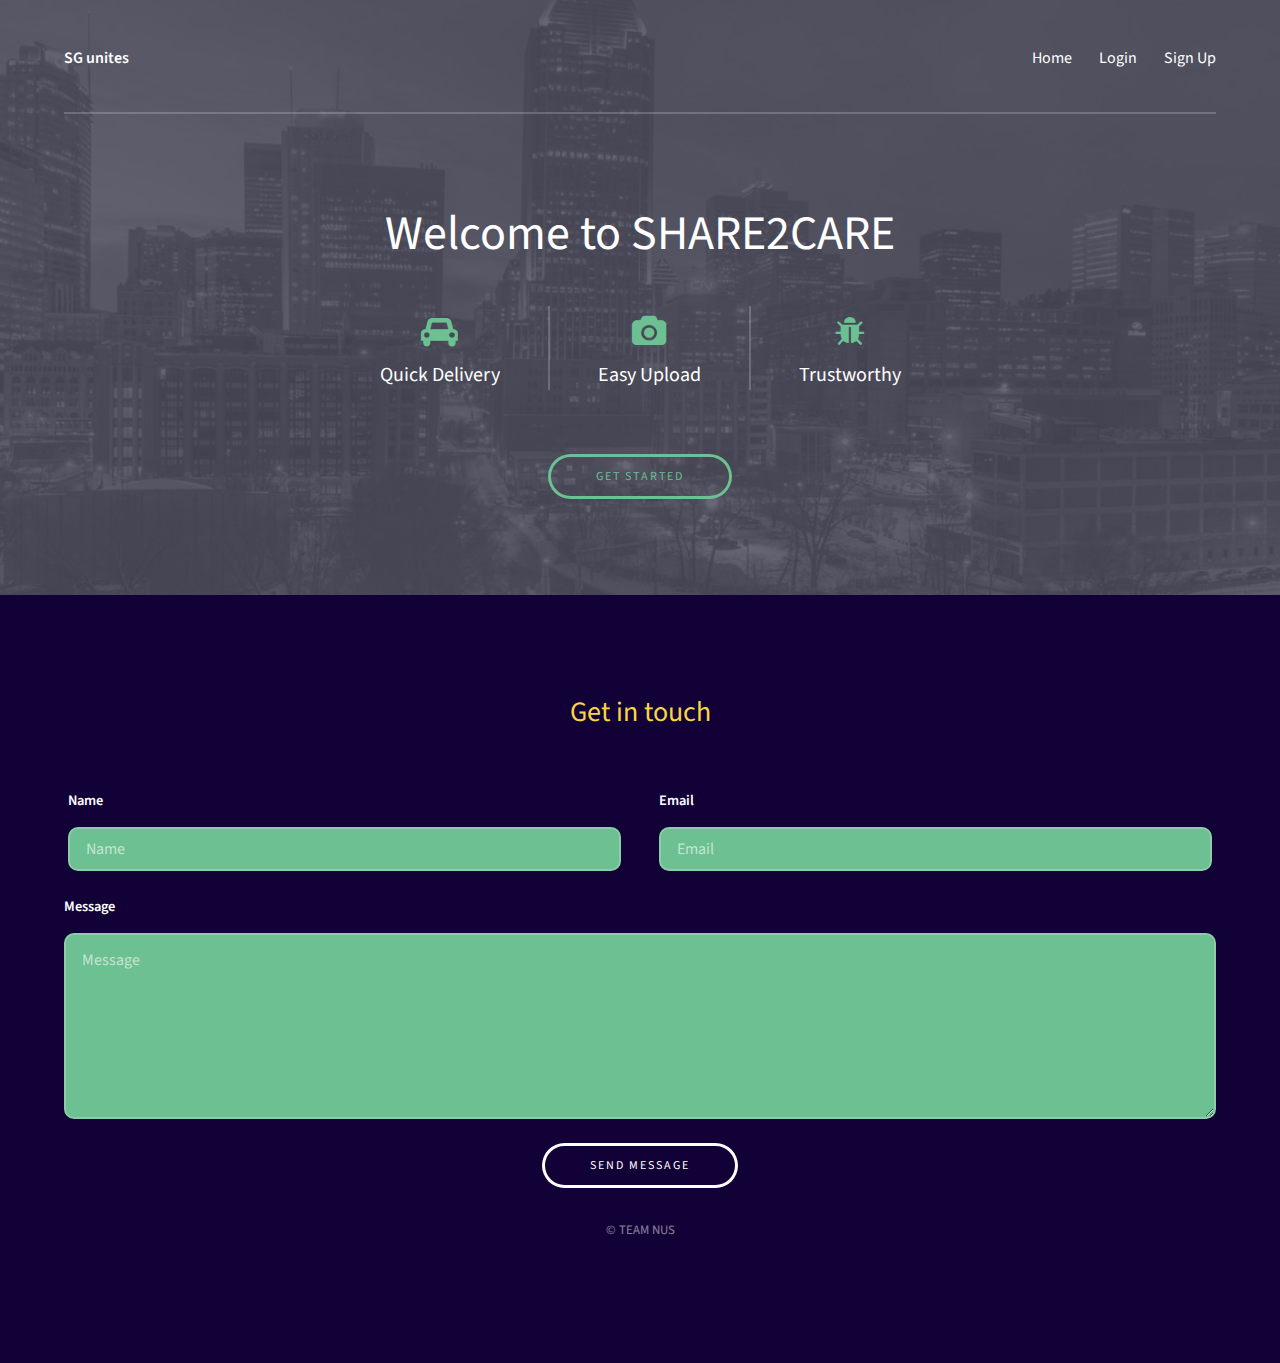
<file: HomePage/index.html>
<!DOCTYPE html>
<html>
  <head>
    <title>SHARE2CARE</title>
    <meta charset="utf-8" />
    <meta name="viewport" content="width=device-width, initial-scale=1" />
    <link rel="stylesheet" href="assets/css/main.css" />
  </head>
  <body>
    <!-- Header -->
    <header id="header">
      <div class="inner">
        <a href="index.html" class="logo"><strong>SG unites</strong></a>
        <nav id="nav">
          <a href="index.html">Home</a>
          <a href="../Signup and Login pages/Login.html">Login</a>
          <a href="../Signup and Login pages/SignUp.html">Sign Up</a>
        </nav>
        <a href="#navPanel" class="navPanelToggle"
          ><span class="fa fa-bars"></span
        ></a>
      </div>
    </header>

    <!-- Banner -->
    <section id="banner">
      <div class="inner">
        <header>
          <h1>Welcome to SHARE2CARE</h1>
        </header>

        <div class="flex">
          <div>
            <span class="icon fa-car"></span>
            <h3>Quick Delivery</h3>
          </div>

          <div>
            <span class="icon fa-camera"></span>
            <h3>Easy Upload</h3>
          </div>

          <div>
            <span class="icon fa-bug"></span>
            <h3>Trustworthy</h3>
          </div>
        </div>

        <footer>
          <a href="#" class="button">Get Started</a>
        </footer>
      </div>
    </section>

    <!-- Footer -->
    <footer id="footer">
      <div class="inner">
        <h3>Get in touch</h3>

        <form action="#" method="post">
          <div class="field half first">
            <label for="name">Name</label>
            <input name="name" id="name" type="text" placeholder="Name" />
          </div>
          <div class="field half">
            <label for="email">Email</label>
            <input name="email" id="email" type="email" placeholder="Email" />
          </div>
          <div class="field">
            <label for="message">Message</label>
            <textarea
              name="message"
              id="message"
              rows="6"
              placeholder="Message"
            ></textarea>
          </div>
          <ul class="actions">
            <li>
              <input value="Send Message" class="button alt" type="submit" />
            </li>
          </ul>
        </form>

        <div class="copyright">
          &copy; TEAM NUS
        </div>
      </div>
    </footer>

    <!-- Scripts -->
    <script src="assets/js/jquery.min.js"></script>
    <script src="assets/js/skel.min.js"></script>
    <script src="assets/js/util.js"></script>
    <script src="assets/js/main.js"></script>
  </body>
</html>
</file>
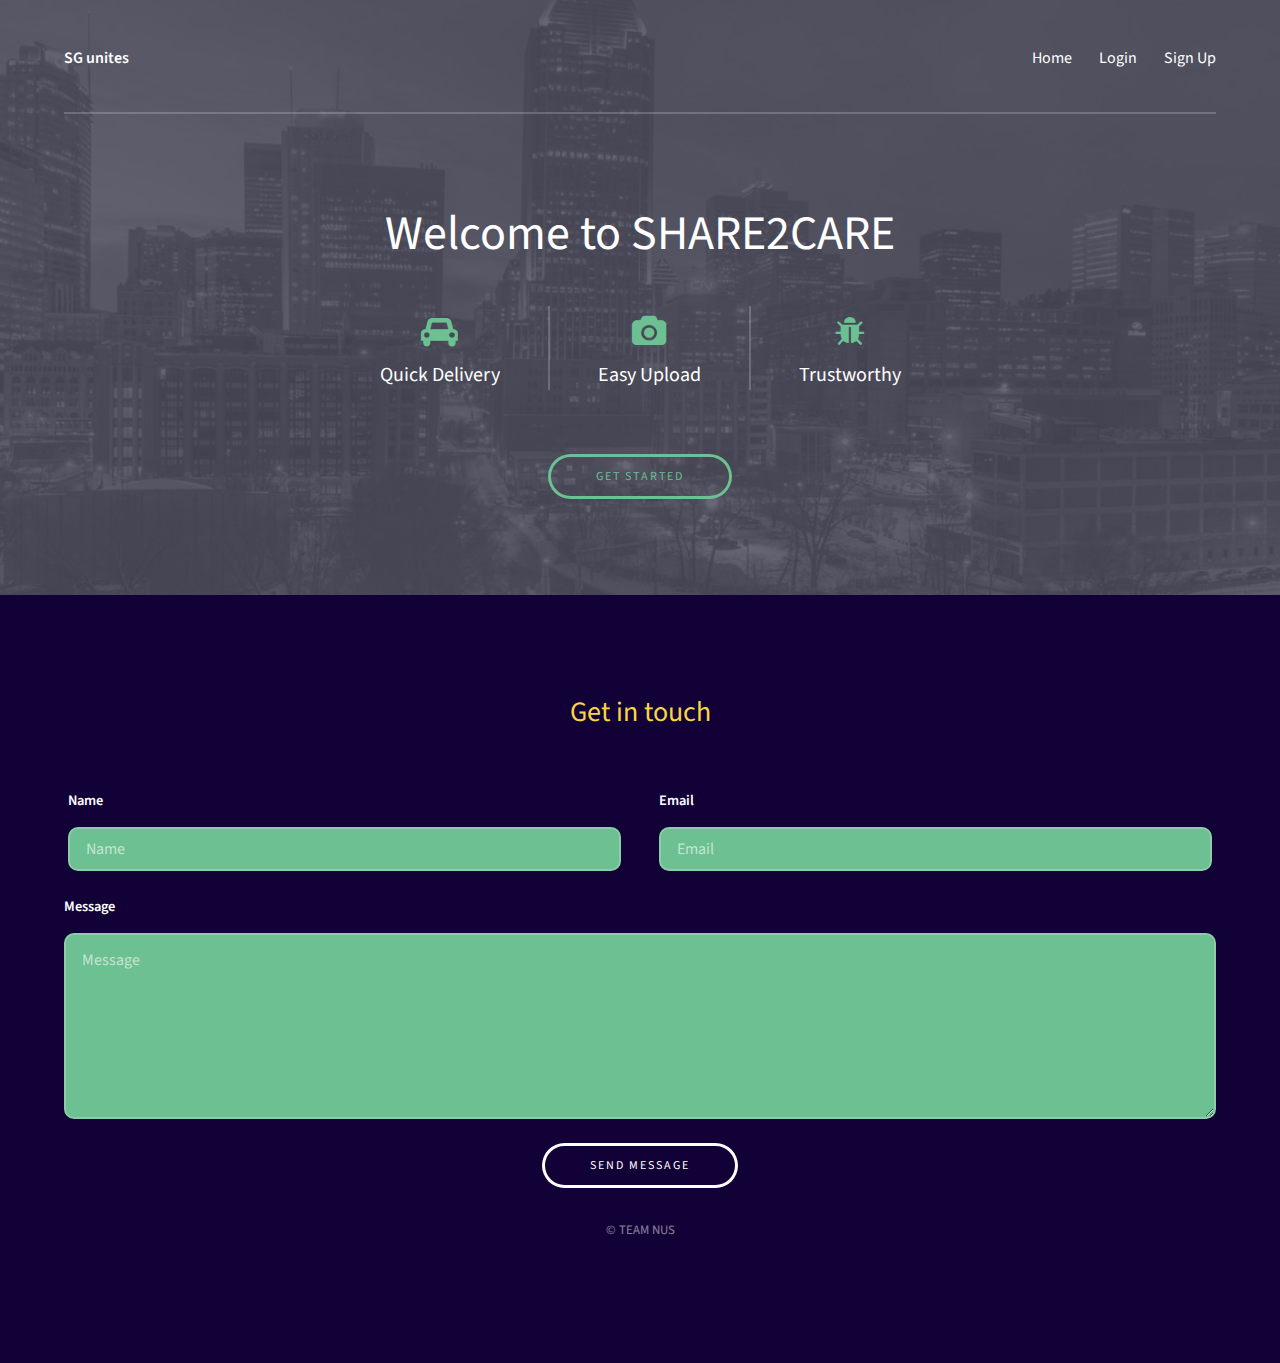
<file: BuyItemsPage/BuyItemsPage.html>
<!DOCTYPE html>
<html>
  <head>
    <title>SHARE2CARE</title>
    <meta charset="utf-8" />
    <meta name="viewport" content="width=device-width, initial-scale=1" />
    <link rel="stylesheet" href="assets/css/main.css" />
  </head>
  <body>
    <!-- Header -->
    <header id="header">
      <div class="inner">
        <a href="index.html" class="logo"><strong>SG unites</strong></a>
        <nav id="nav">
          <a href="index.html">Home</a>
          <a href="../Signup and Login pages/Login.html">Login</a>
          <a href="../Signup and Login pages/SignUp.html">Sign Up</a>
        </nav>
        <a href="#navPanel" class="navPanelToggle"
          ><span class="fa fa-bars"></span
        ></a>
      </div>
    </header>

    <!-- Banner -->
    <section id="banner">
      <div class="inner">
        <header>
          <h1>Welcome to SHARE2CARE</h1>
        </header>

        <div class="flex">
          <div>
            <span class="icon fa-car"></span>
            <h3>Quick Delivery</h3>
          </div>

          <div>
            <span class="icon fa-camera"></span>
            <h3>Easy Upload</h3>
          </div>

          <div>
            <span class="icon fa-bug"></span>
            <h3>Trustworthy</h3>
          </div>
        </div>

        <footer>
          <a href="#" class="button">Get Started</a>
        </footer>
      </div>
    </section>

    <!-- Footer -->
    <footer id="footer">
      <div class="inner">
        <h3>Get in touch</h3>

        <form action="#" method="post">
          <div class="field half first">
            <label for="name">Name</label>
            <input name="name" id="name" type="text" placeholder="Name" />
          </div>
          <div class="field half">
            <label for="email">Email</label>
            <input name="email" id="email" type="email" placeholder="Email" />
          </div>
          <div class="field">
            <label for="message">Message</label>
            <textarea
              name="message"
              id="message"
              rows="6"
              placeholder="Message"
            ></textarea>
          </div>
          <ul class="actions">
            <li>
              <input value="Send Message" class="button alt" type="submit" />
            </li>
          </ul>
        </form>

        <div class="copyright">
          &copy; TEAM NUS
        </div>
      </div>
    </footer>

    <script type = "text/javascript">
      value = localStorage["Category"];
      alert("the value is: "+value);
    </script>
    <!-- Scripts -->
    <script src="assets/js/jquery.min.js"></script>
    <script src="assets/js/skel.min.js"></script>
    <script src="assets/js/util.js"></script>
    <script src="assets/js/main.js"></script>
  </body>
</html>
</file>
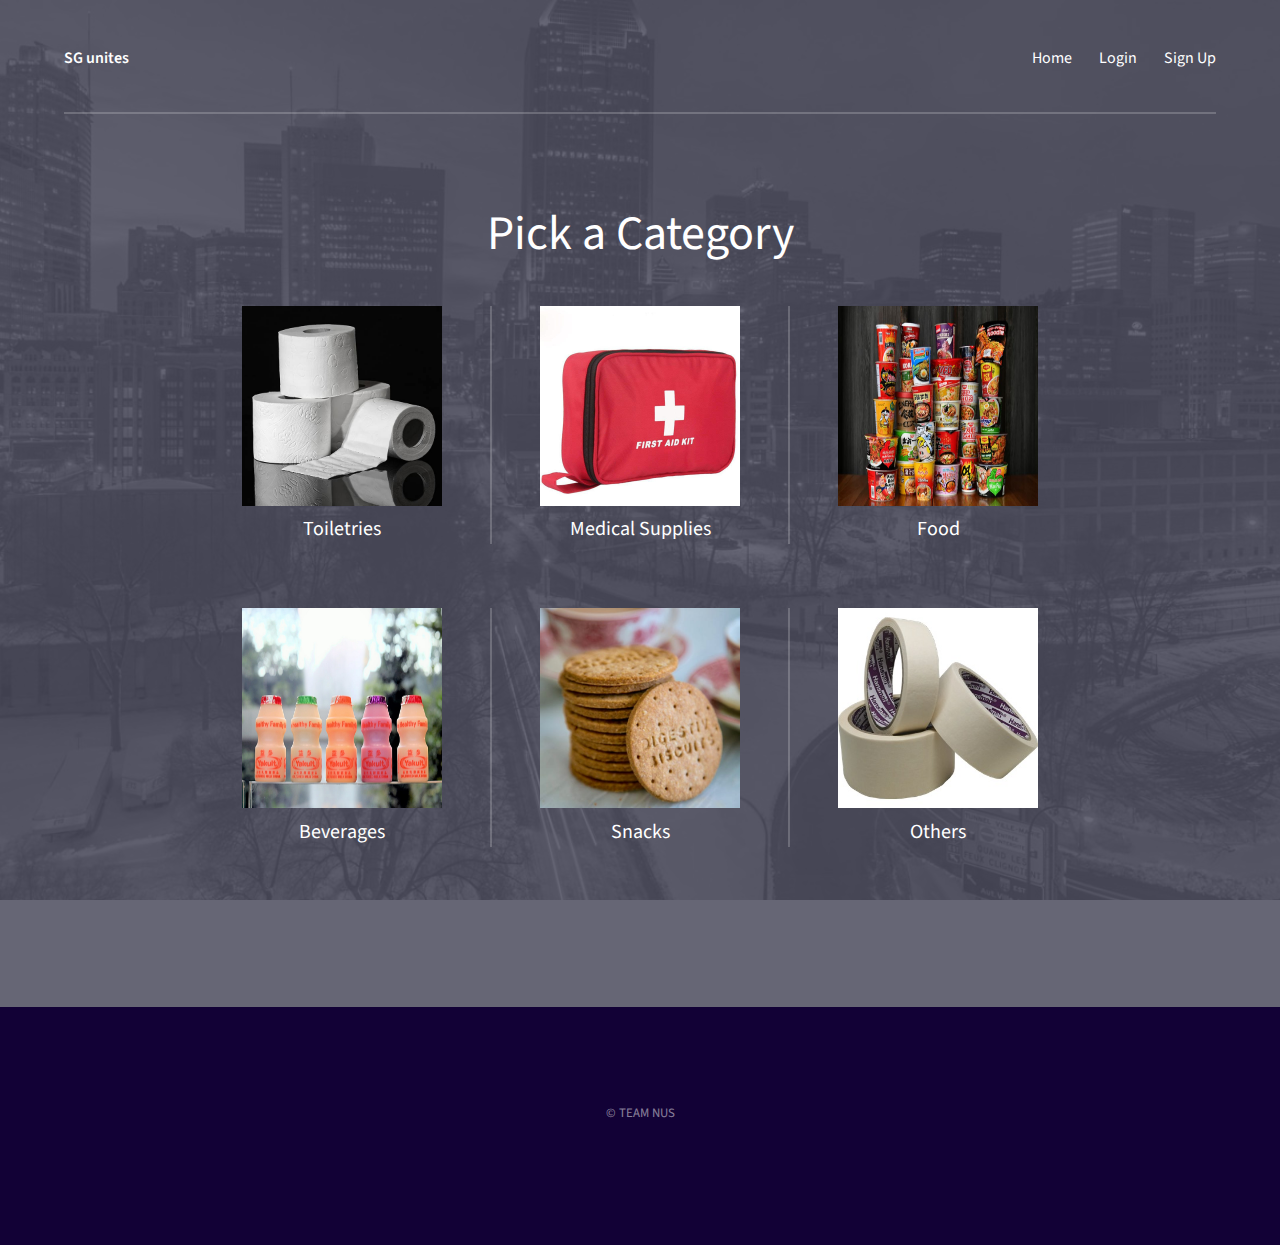
<file: BuyPage/BuyPage.html>
<!DOCTYPE html>
<html>
  <head>
    <title>SHARE2CARE</title>
    <meta charset="utf-8" />
    <meta name="viewport" content="width=device-width, initial-scale=1" />
    <link rel="stylesheet" href="assets/css/main.css" />
  </head>
  <body>
    <!-- Header -->
    <header id="header">
      <div class="inner">
        <a href="index.html" class="logo"><strong>SG unites</strong></a>
        <nav id="nav">
          <a href="index.html">Home</a>
          <a href="../Signup and Login pages/Login.html">Login</a>
          <a href="../Signup and Login pages/SignUp.html">Sign Up</a>
        </nav>
        <a href="#navPanel" class="navPanelToggle"
          ><span class="fa fa-bars"></span
        ></a>
      </div>
    </header>

    <!-- Banner -->
    <section id="banner">
      <div class="inner">
        <header>
          <h1>Pick a Category</h1>
        </header>

        <div class="flex">
          <div>
            <!-- <span class="icon fa-car"></span> -->
            <img src="images/toiletpaper.jpg" width="200" height = "200" id = "toilet_paper">
            <h3>Toiletries</h3>
          </div>

          <div>
            <img src="images/medical.jpg" width="200" height = "200">
            <h3>Medical Supplies</h3>
          </div>

          <div>
            <img src="images/food.jpg" width="200" height = "200">
            <h3>Food</h3>
          </div>
        </div>


        <div class="flex">
          <div>
            <!-- <span class="icon fa-car"></span> -->
            <img src="images/beverages.jpg" width="200" height = "200">
            <h3>Beverages</h3>
          </div>

          <div>
            <img src="images/snacks.jpg" width="200" height = "200">
            <h3>Snacks</h3>
          </div>

          <div>
            <img src="images/others.jpg" width="200" height = "200">
            <h3>Others</h3>
          </div>
        </div>
      </div>
    </section>

    <script type="text/javascript">
      
      document.getElementById("toilet_paper").onclick = function(){
        localStorage["Category"] = "toiletries";
        window.location.href = "../BuyItemsPage/BuyItemsPage.html"
      };

    </script>

    <!-- Footer -->
    <footer id="footer">
        <div class="copyright">
          &copy; TEAM NUS
        </div>
      </div>
    </footer>

    <!-- Scripts -->
    <script src="assets/js/jquery.min.js"></script>
    <script src="assets/js/skel.min.js"></script>
    <script src="assets/js/util.js"></script>
    <script src="assets/js/main.js"></script>
  </body>
</html>
</file>
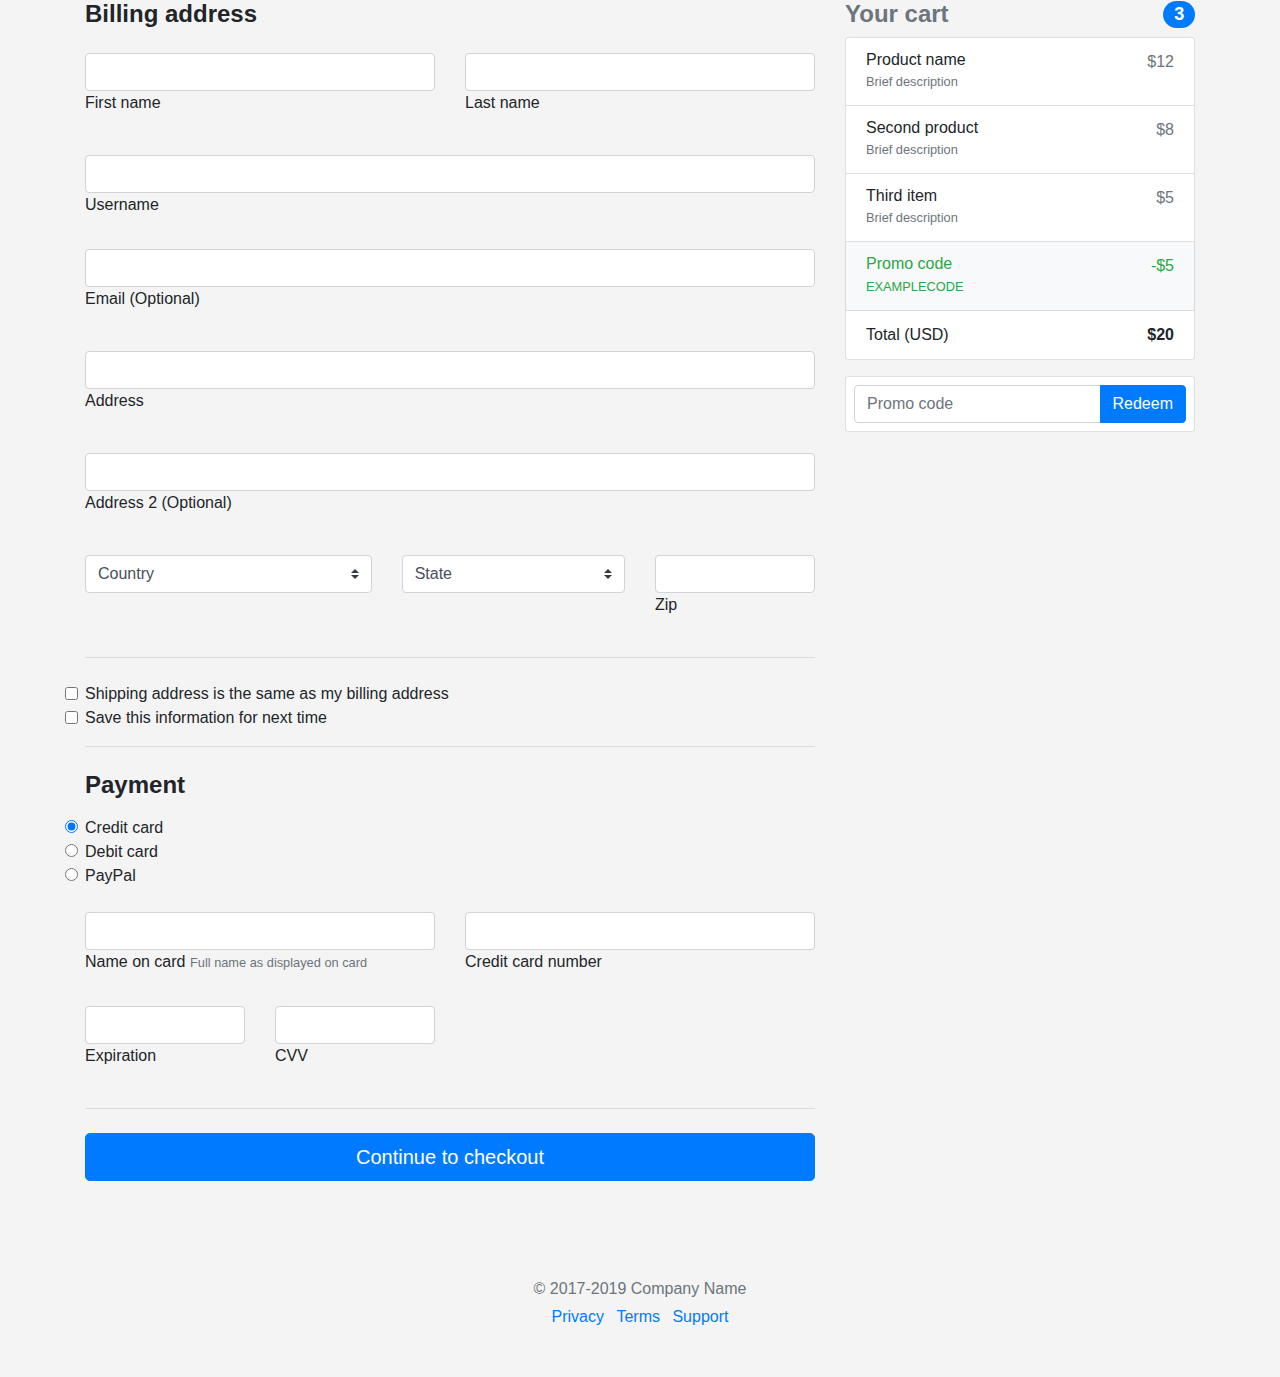
<file: CheckOutPage/checkOut.html>
<!DOCTYPE html>
<html lang="en">
  <head>
    <!-- Required meta tags -->
    <meta charset="utf-8" />
    <meta
      name="viewport"
      content="width=device-width, initial-scale=1, shrink-to-fit=no"
    />

    <!-- Bootstrap CSS -->
    <link
      rel="stylesheet"
      href="https://stackpath.bootstrapcdn.com/bootstrap/4.4.1/css/bootstrap.min.css"
      integrity="sha384-Vkoo8x4CGsO3+Hhxv8T/Q5PaXtkKtu6ug5TOeNV6gBiFeWPGFN9MuhOf23Q9Ifjh"
      crossorigin="anonymous"
    />

    <title>Checkout</title>
  </head>
  <body style="background-color: #f4f4f4;">
    <div class="container">
      <div class="row">
        <div class="col-md-4 order-md-2 mb-4">
          <h4 class="d-flex justify-content-between align-items-center mb-4-5">
            <span class="text-muted"><strong>Your cart</strong></span>
            <span class="badge badge-primary badge-pill">3</span>
          </h4>
          <ul class="list-group mb-3">
            <li
              class="list-group-item d-flex justify-content-between lh-condensed"
            >
              <div>
                <h6 class="my-0">Product name</h6>
                <small class="text-muted">Brief description</small>
              </div>
              <span class="text-muted">$12</span>
            </li>
            <li
              class="list-group-item d-flex justify-content-between lh-condensed"
            >
              <div>
                <h6 class="my-0">Second product</h6>
                <small class="text-muted">Brief description</small>
              </div>
              <span class="text-muted">$8</span>
            </li>
            <li
              class="list-group-item d-flex justify-content-between lh-condensed"
            >
              <div>
                <h6 class="my-0">Third item</h6>
                <small class="text-muted">Brief description</small>
              </div>
              <span class="text-muted">$5</span>
            </li>
            <li class="list-group-item d-flex justify-content-between bg-light">
              <div class="text-success">
                <h6 class="my-0">Promo code</h6>
                <small>EXAMPLECODE</small>
              </div>
              <span class="text-success">-$5</span>
            </li>
            <li class="list-group-item d-flex justify-content-between">
              <span>Total (USD)</span>
              <strong>$20</strong>
            </li>
          </ul>

          <form class="card p-2">
            <div class="input-group">
              <input
                type="text"
                class="form-control"
                placeholder="Promo code"
              />
              <div class="input-group-append">
                <button type="submit" class="btn btn-primary btn-md my-0 ml-0">
                  Redeem
                </button>
              </div>
            </div>
          </form>
        </div>
        <div class="col-md-8 order-md-1">
          <h4 class="mb-3"><strong>Billing address</strong></h4>
          <form class="needs-validation" novalidate>
            <div class="row">
              <div class="col-md-6 mb-3">
                <div class="md-form md-outline my-2">
                  <input
                    type="text"
                    id="firstName"
                    class="form-control"
                    required
                  />
                  <label for="firstName">First name</label>
                </div>
                <div class="invalid-feedback">
                  Valid first name is required.
                </div>
              </div>
              <div class="col-md-6 mb-3">
                <div class="md-form md-outline my-2">
                  <input
                    type="text"
                    id="lastName"
                    class="form-control"
                    required
                  />
                  <label for="lastName">Last name</label>
                </div>
                <div class="invalid-feedback">
                  Valid last name is required.
                </div>
              </div>
            </div>

            <div class="mb-3">
              <div class="md-form md-outline my-2">
                <input
                  type="text"
                  id="username"
                  class="form-control"
                  required
                />
                <label for="username">Username</label>
              </div>
              <div class="invalid-feedback">
                Your username is required.
              </div>
            </div>

            <div class="row">
              <div class="col-12 mb-3">
                <div class="md-form md-outline my-2">
                  <input type="email" id="email" class="form-control" />
                  <label for="email">Email (Optional)</label>
                </div>
                <div class="invalid-feedback">
                  Please enter a valid email address for shipping updates.
                </div>
              </div>

              <div class="col-12 mb-3">
                <div class="md-form md-outline my-2">
                  <input
                    type="text"
                    id="address"
                    class="form-control"
                    required
                  />
                  <label for="address">Address</label>
                </div>
                <div class="invalid-feedback">
                  Please enter your shipping address.
                </div>
              </div>

              <div class="col-12 mb-3">
                <div class="md-form md-outline my-2">
                  <input
                    type="text"
                    id="address2"
                    class="form-control"
                    required
                  />
                  <label for="address2">Address 2 (Optional)</label>
                </div>
              </div>
            </div>

            <div class="row">
              <div class="col-md-5 mb-3">
                <select
                  class="custom-select d-block w-100 mt-2"
                  id="country"
                  required
                >
                  <option value="">Country</option>
                  <option>United States</option>
                </select>
                <div class="invalid-feedback">
                  Please select a valid country.
                </div>
              </div>
              <div class="col-md-4 mb-3">
                <select
                  class="custom-select d-block w-100 mt-2"
                  id="state"
                  required
                >
                  <option value="">State</option>
                  <option>California</option>
                </select>
                <div class="invalid-feedback">
                  Please provide a valid state.
                </div>
              </div>
              <div class="col-md-3 mb-3">
                <div class="md-form md-outline mt-2 mb-0">
                  <input
                    type="text"
                    id="zip"
                    class="form-control mb-0"
                    required
                  />
                  <label for="zip">Zip</label>
                </div>
                <div class="invalid-feedback">
                  Zip code required.
                </div>
              </div>
            </div>
            <hr class="mb-4" />
            <div class="form-check pl-0">
              <input
                type="checkbox"
                class="form-check-input filled-in"
                id="same-address"
              />
              <label class="form-check-label" for="same-address"
                >Shipping address is the same as my billing address</label
              >
            </div>
            <div class="form-check pl-0">
              <input
                type="checkbox"
                class="form-check-input filled-in"
                id="save-info"
              />
              <label class="form-check-label" for="save-info"
                >Save this information for next time</label
              >
            </div>

            <hr class="mb-4" />

            <h4 class="mb-3"><strong>Payment</strong></h4>

            <div class="d-block my-3">
              <div class="form-check pl-0">
                <input
                  id="credit"
                  name="paymentMethod"
                  type="radio"
                  class="form-check-input"
                  checked
                  required
                />
                <label class="form-check-label" for="credit">Credit card</label>
              </div>
              <div class="form-check pl-0">
                <input
                  id="debit"
                  name="paymentMethod"
                  type="radio"
                  class="form-check-input"
                  required
                />
                <label class="form-check-label" for="debit">Debit card</label>
              </div>
              <div class="form-check pl-0">
                <input
                  id="paypal"
                  name="paymentMethod"
                  type="radio"
                  class="form-check-input"
                  required
                />
                <label class="form-check-label" for="paypal">PayPal</label>
              </div>
            </div>
            <div class="row">
              <div class="col-md-6 mb-2">
                <div class="md-form md-outline my-2">
                  <input
                    type="text"
                    id="cc-name"
                    class="form-control"
                    required
                  />
                  <label for="cc-name">Name on card</label>
                  <small class="text-muted"
                    >Full name as displayed on card</small
                  >
                </div>
                <div class="invalid-feedback">
                  Name on card is required
                </div>
              </div>
              <div class="col-md-6 mb-2">
                <div class="md-form md-outline my-2">
                  <input
                    type="text"
                    id="cc-number"
                    class="form-control"
                    required
                  />
                  <label for="cc-number">Credit card number</label>
                </div>
                <div class="invalid-feedback">
                  Credit card number is required
                </div>
              </div>
            </div>
            <div class="row">
              <div class="col-md-3 mb-2">
                <div class="md-form md-outline my-2">
                  <input
                    type="text"
                    id="cc-expiration"
                    class="form-control"
                    required
                  />
                  <label for="cc-expiration">Expiration</label>
                </div>
                <div class="invalid-feedback">
                  Expiration date required
                </div>
              </div>
              <div class="col-md-3 mb-2">
                <div class="md-form md-outline my-2">
                  <input
                    type="text"
                    id="cc-cvv"
                    class="form-control"
                    required
                  />
                  <label for="cc-cvv">CVV</label>
                </div>
                <div class="invalid-feedback">
                  Security code required
                </div>
              </div>
            </div>
            <hr class="mb-4" />
            <button class="btn btn-primary btn-lg btn-block" type="submit">
              Continue to checkout
            </button>
          </form>
        </div>
      </div>

      <footer class="my-5 pt-5 text-muted text-center text-small">
        <p class="mb-1">&copy; 2017-2019 Company Name</p>
        <ul class="list-inline">
          <li class="list-inline-item"><a href="#">Privacy</a></li>
          <li class="list-inline-item"><a href="#">Terms</a></li>
          <li class="list-inline-item"><a href="#">Support</a></li>
        </ul>
      </footer>
    </div>

    <!-- Optional JavaScript -->
    <!-- jQuery first, then Popper.js, then Bootstrap JS -->
    <script
      src="https://code.jquery.com/jquery-3.4.1.slim.min.js"
      integrity="sha384-J6qa4849blE2+poT4WnyKhv5vZF5SrPo0iEjwBvKU7imGFAV0wwj1yYfoRSJoZ+n"
      crossorigin="anonymous"
    ></script>
    <script
      src="https://cdn.jsdelivr.net/npm/popper.js@1.16.0/dist/umd/popper.min.js"
      integrity="sha384-Q6E9RHvbIyZFJoft+2mJbHaEWldlvI9IOYy5n3zV9zzTtmI3UksdQRVvoxMfooAo"
      crossorigin="anonymous"
    ></script>
    <script
      src="https://stackpath.bootstrapcdn.com/bootstrap/4.4.1/js/bootstrap.min.js"
      integrity="sha384-wfSDF2E50Y2D1uUdj0O3uMBJnjuUD4Ih7YwaYd1iqfktj0Uod8GCExl3Og8ifwB6"
      crossorigin="anonymous"
    ></script>
  </body>
</html>
</file>
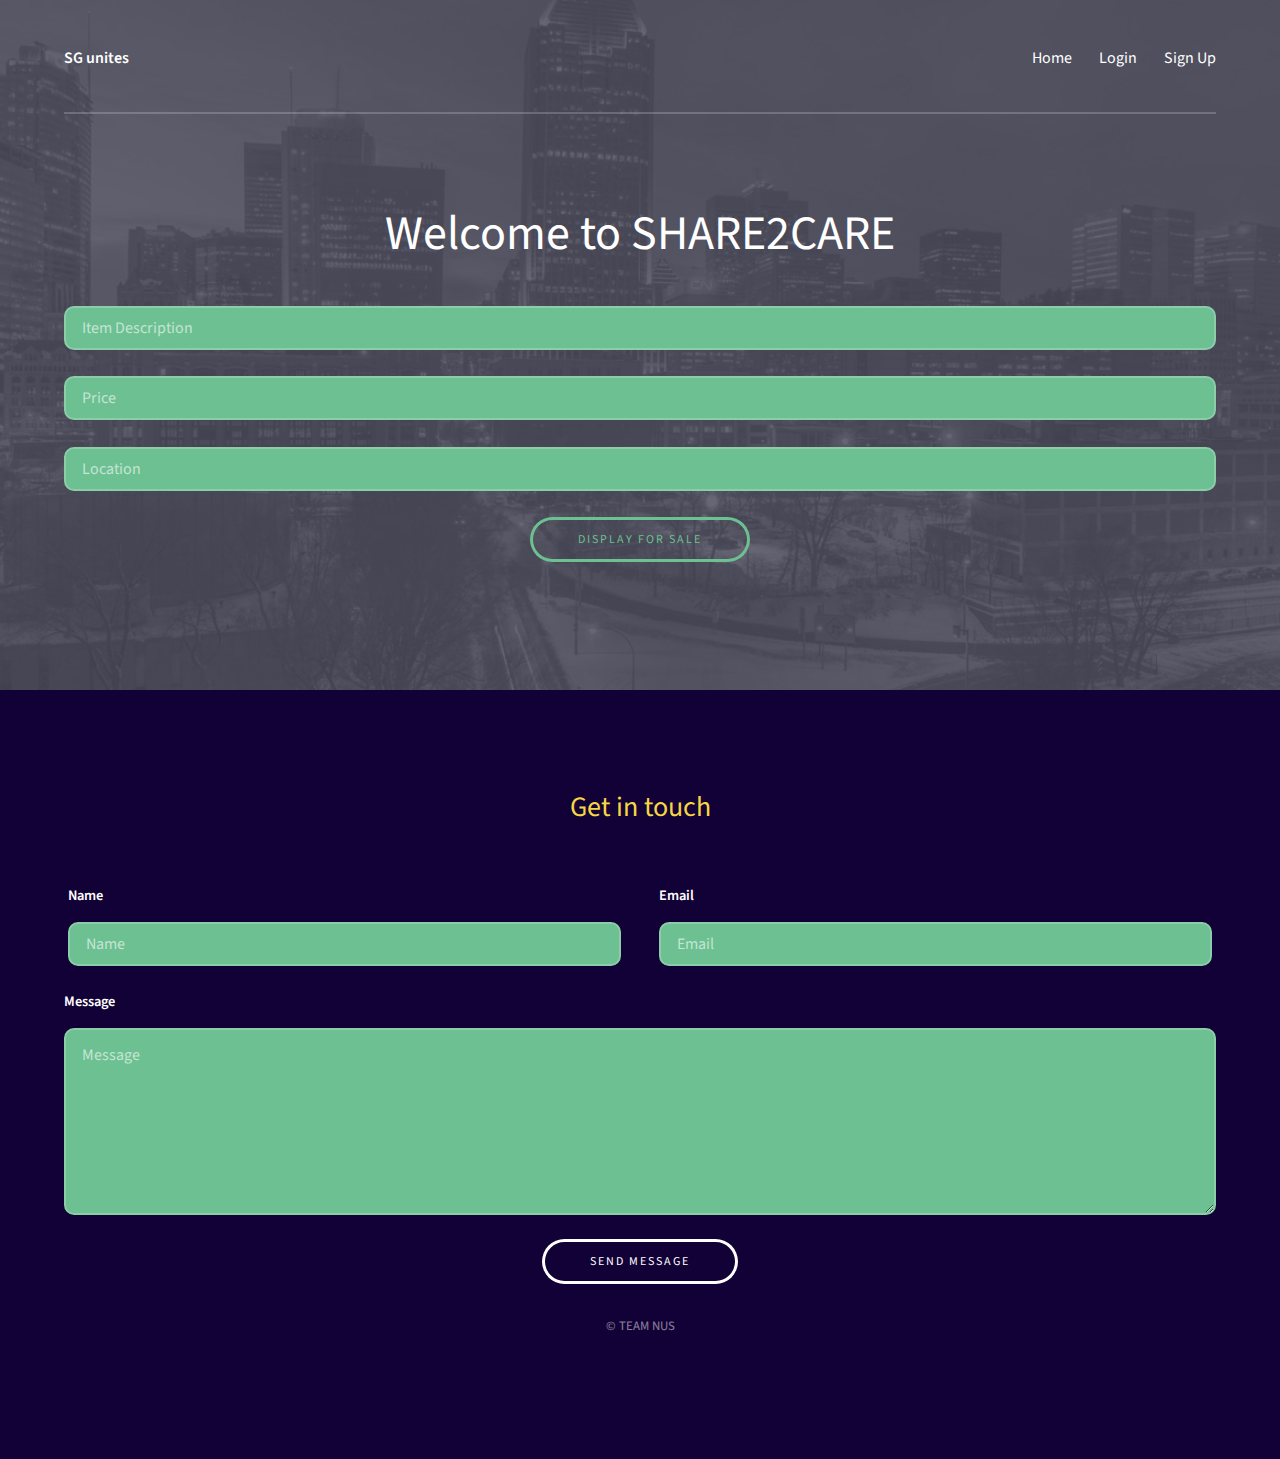
<file: SellPage/SellPage.html>
<!DOCTYPE html>
<html>
  <head>
    <title>SHARE2CARE</title>
    <meta charset="utf-8" />
    <meta name="viewport" content="width=device-width, initial-scale=1" />
    <link rel="stylesheet" href="assets/css/main.css" />
  </head>
  <body>
    <!-- Header -->
    <header id="header">
      <div class="inner">
        <a href="index.html" class="logo"><strong>SG unites</strong></a>
        <nav id="nav">
          <a href="index.html">Home</a>
          <a href="../Signup and Login pages/Login.html">Login</a>
          <a href="../Signup and Login pages/SignUp.html">Sign Up</a>
        </nav>
        <a href="#navPanel" class="navPanelToggle"
          ><span class="fa fa-bars"></span
        ></a>
      </div>
    </header>

    <!-- Banner -->
    <section id="banner">
      <div class="inner">
        <header>
          <h1>Welcome to SHARE2CARE</h1>
        </header>

        <form method="POST" action="sell.php">

          <div class="input-group mb-3">
            <div class="input-group-prepend">
              <span class="input-group-text" id="basic-addon1"></span>
            </div>
            <input type="text" name="item_des" class="form-control" placeholder="Item Description" aria-label="Username" aria-describedby="basic-addon1">
          </div>
          <br/>

          <div class="input-group mb-3">
            <div class="input-group-prepend">
              <span class="input-group-text" id="basic-addon1"></span>
            </div>
            <input type="text" name="item_price" class="form-control" placeholder="Price" aria-label="Username" aria-describedby="basic-addon1">
          </div>
          <br/>

          <div class="input-group mb-3">
            <div class="input-group-prepend">
              <span class="input-group-text" id="basic-addon1"></span>
            </div>
            <input type="text" name="item_loc" class="form-control" placeholder="Location" aria-label="Username" aria-describedby="basic-addon1">
          </div>
          <br/>
          
          <div class="input-group form-button">
            <input
                    type="submit"
                    name="disp_for_sale"
                    id="signin"
                    class="form-submit"
                    value="Display For Sale"
                  />
          </div>
          <!-- <footer>
            <a href="#" class="button">Display for Sale</a>
          </footer> -->

        </form>
      </div>
    </section>

    <!-- Footer -->
    <footer id="footer">
      <div class="inner">
        <h3>Get in touch</h3>

        <form action="#" method="post">
          <div class="field half first">
            <label for="name">Name</label>
            <input name="name" id="name" type="text" placeholder="Name" />
          </div>
          <div class="field half">
            <label for="email">Email</label>
            <input name="email" id="email" type="email" placeholder="Email" />
          </div>
          <div class="field">
            <label for="message">Message</label>
            <textarea
              name="message"
              id="message"
              rows="6"
              placeholder="Message"
            ></textarea>
          </div>
          <ul class="actions">
            <li>
              <input value="Send Message" class="button alt" type="submit" />
            </li>
          </ul>
        </form>

        <div class="copyright">
          &copy; TEAM NUS
        </div>
      </div>
    </footer>

    <!-- Scripts -->
    <script src="assets/js/jquery.min.js"></script>
    <script src="assets/js/skel.min.js"></script>
    <script src="assets/js/util.js"></script>
    <script src="assets/js/main.js"></script>
  </body>
</html>
</file>
<file: HomePage/assets/css/main.css>
@charset "UTF-8";
@import url(font-awesome.min.css);
@import "https://fonts.googleapis.com/css?family=Source+Sans+Pro:300,400,600";

/*
	Projection by TEMPLATED
	templated.co @templatedco
	Released for free under the Creative Commons Attribution 3.0 license (templated.co/license)
*/

/* Reset */

html,
body,
div,
span,
applet,
object,
iframe,
h1,
h2,
h3,
h4,
h5,
h6,
p,
blockquote,
pre,
a,
abbr,
acronym,
address,
big,
cite,
code,
del,
dfn,
em,
img,
ins,
kbd,
q,
s,
samp,
small,
strike,
strong,
sub,
sup,
tt,
var,
b,
u,
i,
center,
dl,
dt,
dd,
ol,
ul,
li,
fieldset,
form,
label,
legend,
table,
caption,
tbody,
tfoot,
thead,
tr,
th,
td,
article,
aside,
canvas,
details,
embed,
figure,
figcaption,
footer,
header,
hgroup,
menu,
nav,
output,
ruby,
section,
summary,
time,
mark,
audio,
video {
  margin: 0;
  padding: 0;
  border: 0;
  font-size: 100%;
  font: inherit;
  vertical-align: baseline;
}

article,
aside,
details,
figcaption,
figure,
footer,
header,
hgroup,
menu,
nav,
section {
  display: block;
}

body {
  line-height: 1;
}

ol,
ul {
  list-style: none;
}

blockquote,
q {
  quotes: none;
}

blockquote:before,
blockquote:after,
q:before,
q:after {
  content: "";
  content: none;
}

table {
  border-collapse: collapse;
  border-spacing: 0;
}

body {
  -webkit-text-size-adjust: none;
}

/* Box Model */

*,
*:before,
*:after {
  -moz-box-sizing: border-box;
  -webkit-box-sizing: border-box;
  box-sizing: border-box;
}

/* Containers */

.container {
  margin-left: auto;
  margin-right: auto;
}

.container.\31 25\25 {
  width: 100%;
  max-width: 100em;
  min-width: 80em;
}

.container.\37 5\25 {
  width: 60em;
}

.container.\35 0\25 {
  width: 40em;
}

.container.\32 5\25 {
  width: 20em;
}

.container {
  width: 80em;
}

@media screen and (max-width: 1680px) {
  .container.\31 25\25 {
    width: 100%;
    max-width: 100em;
    min-width: 80em;
  }

  .container.\37 5\25 {
    width: 60em;
  }

  .container.\35 0\25 {
    width: 40em;
  }

  .container.\32 5\25 {
    width: 20em;
  }

  .container {
    width: 80em;
  }
}

@media screen and (max-width: 1280px) {
  .container.\31 25\25 {
    width: 100%;
    max-width: 81.25em;
    min-width: 65em;
  }

  .container.\37 5\25 {
    width: 48.75em;
  }

  .container.\35 0\25 {
    width: 32.5em;
  }

  .container.\32 5\25 {
    width: 16.25em;
  }

  .container {
    width: 65em;
  }
}

@media screen and (max-width: 980px) {
  .container.\31 25\25 {
    width: 100%;
    max-width: 112.5%;
    min-width: 90%;
  }

  .container.\37 5\25 {
    width: 67.5%;
  }

  .container.\35 0\25 {
    width: 45%;
  }

  .container.\32 5\25 {
    width: 22.5%;
  }

  .container {
    width: 90%;
  }
}

@media screen and (max-width: 736px) {
  .container.\31 25\25 {
    width: 100%;
    max-width: 112.5%;
    min-width: 90%;
  }

  .container.\37 5\25 {
    width: 67.5%;
  }

  .container.\35 0\25 {
    width: 45%;
  }

  .container.\32 5\25 {
    width: 22.5%;
  }

  .container {
    width: 90% !important;
  }
}

@media screen and (max-width: 480px) {
  .container.\31 25\25 {
    width: 100%;
    max-width: 112.5%;
    min-width: 90%;
  }

  .container.\37 5\25 {
    width: 67.5%;
  }

  .container.\35 0\25 {
    width: 45%;
  }

  .container.\32 5\25 {
    width: 22.5%;
  }

  .container {
    width: 90% !important;
  }
}

/* Grid */

.row {
  border-bottom: solid 1px transparent;
  -moz-box-sizing: border-box;
  -webkit-box-sizing: border-box;
  box-sizing: border-box;
}

.row > * {
  float: left;
  -moz-box-sizing: border-box;
  -webkit-box-sizing: border-box;
  box-sizing: border-box;
}

.row:after,
.row:before {
  content: "";
  display: block;
  clear: both;
  height: 0;
}

.row.uniform > * > :first-child {
  margin-top: 0;
}

.row.uniform > * > :last-child {
  margin-bottom: 0;
}

.row.\30 \25 > * {
  padding: 0 0 0 0em;
}

.row.\30 \25 {
  margin: 0 0 -1px 0em;
}

.row.uniform.\30 \25 > * {
  padding: 0em 0 0 0em;
}

.row.uniform.\30 \25 {
  margin: 0em 0 -1px 0em;
}

.row > * {
  padding: 0 0 0 2em;
}

.row {
  margin: 0 0 -1px -2em;
}

.row.uniform > * {
  padding: 2em 0 0 2em;
}

.row.uniform {
  margin: -2em 0 -1px -2em;
}

.row.\32 00\25 > * {
  padding: 0 0 0 4em;
}

.row.\32 00\25 {
  margin: 0 0 -1px -4em;
}

.row.uniform.\32 00\25 > * {
  padding: 4em 0 0 4em;
}

.row.uniform.\32 00\25 {
  margin: -4em 0 -1px -4em;
}

.row.\31 50\25 > * {
  padding: 0 0 0 3em;
}

.row.\31 50\25 {
  margin: 0 0 -1px -3em;
}

.row.uniform.\31 50\25 > * {
  padding: 3em 0 0 3em;
}

.row.uniform.\31 50\25 {
  margin: -3em 0 -1px -3em;
}

.row.\35 0\25 > * {
  padding: 0 0 0 1em;
}

.row.\35 0\25 {
  margin: 0 0 -1px -1em;
}

.row.uniform.\35 0\25 > * {
  padding: 1em 0 0 1em;
}

.row.uniform.\35 0\25 {
  margin: -1em 0 -1px -1em;
}

.row.\32 5\25 > * {
  padding: 0 0 0 0.5em;
}

.row.\32 5\25 {
  margin: 0 0 -1px -0.5em;
}

.row.uniform.\32 5\25 > * {
  padding: 0.5em 0 0 0.5em;
}

.row.uniform.\32 5\25 {
  margin: -0.5em 0 -1px -0.5em;
}

.\31 2u,
.\31 2u\24 {
  width: 100%;
  clear: none;
  margin-left: 0;
}

.\31 1u,
.\31 1u\24 {
  width: 91.6666666667%;
  clear: none;
  margin-left: 0;
}

.\31 0u,
.\31 0u\24 {
  width: 83.3333333333%;
  clear: none;
  margin-left: 0;
}

.\39 u,
.\39 u\24 {
  width: 75%;
  clear: none;
  margin-left: 0;
}

.\38 u,
.\38 u\24 {
  width: 66.6666666667%;
  clear: none;
  margin-left: 0;
}

.\37 u,
.\37 u\24 {
  width: 58.3333333333%;
  clear: none;
  margin-left: 0;
}

.\36 u,
.\36 u\24 {
  width: 50%;
  clear: none;
  margin-left: 0;
}

.\35 u,
.\35 u\24 {
  width: 41.6666666667%;
  clear: none;
  margin-left: 0;
}

.\34 u,
.\34 u\24 {
  width: 33.3333333333%;
  clear: none;
  margin-left: 0;
}

.\33 u,
.\33 u\24 {
  width: 25%;
  clear: none;
  margin-left: 0;
}

.\32 u,
.\32 u\24 {
  width: 16.6666666667%;
  clear: none;
  margin-left: 0;
}

.\31 u,
.\31 u\24 {
  width: 8.3333333333%;
  clear: none;
  margin-left: 0;
}

.\31 2u\24 + *,
.\31 1u\24 + *,
.\31 0u\24 + *,
.\39 u\24 + *,
.\38 u\24 + *,
.\37 u\24 + *,
.\36 u\24 + *,
.\35 u\24 + *,
.\34 u\24 + *,
.\33 u\24 + *,
.\32 u\24 + *,
.\31 u\24 + * {
  clear: left;
}

.\-11u {
  margin-left: 91.66667%;
}

.\-10u {
  margin-left: 83.33333%;
}

.\-9u {
  margin-left: 75%;
}

.\-8u {
  margin-left: 66.66667%;
}

.\-7u {
  margin-left: 58.33333%;
}

.\-6u {
  margin-left: 50%;
}

.\-5u {
  margin-left: 41.66667%;
}

.\-4u {
  margin-left: 33.33333%;
}

.\-3u {
  margin-left: 25%;
}

.\-2u {
  margin-left: 16.66667%;
}

.\-1u {
  margin-left: 8.33333%;
}

@media screen and (max-width: 1680px) {
  .row > * {
    padding: 0 0 0 2em;
  }

  .row {
    margin: 0 0 -1px -2em;
  }

  .row.uniform > * {
    padding: 2em 0 0 2em;
  }

  .row.uniform {
    margin: -2em 0 -1px -2em;
  }

  .row.\32 00\25 > * {
    padding: 0 0 0 4em;
  }

  .row.\32 00\25 {
    margin: 0 0 -1px -4em;
  }

  .row.uniform.\32 00\25 > * {
    padding: 4em 0 0 4em;
  }

  .row.uniform.\32 00\25 {
    margin: -4em 0 -1px -4em;
  }

  .row.\31 50\25 > * {
    padding: 0 0 0 3em;
  }

  .row.\31 50\25 {
    margin: 0 0 -1px -3em;
  }

  .row.uniform.\31 50\25 > * {
    padding: 3em 0 0 3em;
  }

  .row.uniform.\31 50\25 {
    margin: -3em 0 -1px -3em;
  }

  .row.\35 0\25 > * {
    padding: 0 0 0 1em;
  }

  .row.\35 0\25 {
    margin: 0 0 -1px -1em;
  }

  .row.uniform.\35 0\25 > * {
    padding: 1em 0 0 1em;
  }

  .row.uniform.\35 0\25 {
    margin: -1em 0 -1px -1em;
  }

  .row.\32 5\25 > * {
    padding: 0 0 0 0.5em;
  }

  .row.\32 5\25 {
    margin: 0 0 -1px -0.5em;
  }

  .row.uniform.\32 5\25 > * {
    padding: 0.5em 0 0 0.5em;
  }

  .row.uniform.\32 5\25 {
    margin: -0.5em 0 -1px -0.5em;
  }

  .\31 2u\28xlarge\29,
  .\31 2u\24\28xlarge\29 {
    width: 100%;
    clear: none;
    margin-left: 0;
  }

  .\31 1u\28xlarge\29,
  .\31 1u\24\28xlarge\29 {
    width: 91.6666666667%;
    clear: none;
    margin-left: 0;
  }

  .\31 0u\28xlarge\29,
  .\31 0u\24\28xlarge\29 {
    width: 83.3333333333%;
    clear: none;
    margin-left: 0;
  }

  .\39 u\28xlarge\29,
  .\39 u\24\28xlarge\29 {
    width: 75%;
    clear: none;
    margin-left: 0;
  }

  .\38 u\28xlarge\29,
  .\38 u\24\28xlarge\29 {
    width: 66.6666666667%;
    clear: none;
    margin-left: 0;
  }

  .\37 u\28xlarge\29,
  .\37 u\24\28xlarge\29 {
    width: 58.3333333333%;
    clear: none;
    margin-left: 0;
  }

  .\36 u\28xlarge\29,
  .\36 u\24\28xlarge\29 {
    width: 50%;
    clear: none;
    margin-left: 0;
  }

  .\35 u\28xlarge\29,
  .\35 u\24\28xlarge\29 {
    width: 41.6666666667%;
    clear: none;
    margin-left: 0;
  }

  .\34 u\28xlarge\29,
  .\34 u\24\28xlarge\29 {
    width: 33.3333333333%;
    clear: none;
    margin-left: 0;
  }

  .\33 u\28xlarge\29,
  .\33 u\24\28xlarge\29 {
    width: 25%;
    clear: none;
    margin-left: 0;
  }

  .\32 u\28xlarge\29,
  .\32 u\24\28xlarge\29 {
    width: 16.6666666667%;
    clear: none;
    margin-left: 0;
  }

  .\31 u\28xlarge\29,
  .\31 u\24\28xlarge\29 {
    width: 8.3333333333%;
    clear: none;
    margin-left: 0;
  }

  .\31 2u\24\28xlarge\29 + *,
  .\31 1u\24\28xlarge\29 + *,
  .\31 0u\24\28xlarge\29 + *,
  .\39 u\24\28xlarge\29 + *,
  .\38 u\24\28xlarge\29 + *,
  .\37 u\24\28xlarge\29 + *,
  .\36 u\24\28xlarge\29 + *,
  .\35 u\24\28xlarge\29 + *,
  .\34 u\24\28xlarge\29 + *,
  .\33 u\24\28xlarge\29 + *,
  .\32 u\24\28xlarge\29 + *,
  .\31 u\24\28xlarge\29 + * {
    clear: left;
  }

  .\-11u\28xlarge\29 {
    margin-left: 91.66667%;
  }

  .\-10u\28xlarge\29 {
    margin-left: 83.33333%;
  }

  .\-9u\28xlarge\29 {
    margin-left: 75%;
  }

  .\-8u\28xlarge\29 {
    margin-left: 66.66667%;
  }

  .\-7u\28xlarge\29 {
    margin-left: 58.33333%;
  }

  .\-6u\28xlarge\29 {
    margin-left: 50%;
  }

  .\-5u\28xlarge\29 {
    margin-left: 41.66667%;
  }

  .\-4u\28xlarge\29 {
    margin-left: 33.33333%;
  }

  .\-3u\28xlarge\29 {
    margin-left: 25%;
  }

  .\-2u\28xlarge\29 {
    margin-left: 16.66667%;
  }

  .\-1u\28xlarge\29 {
    margin-left: 8.33333%;
  }
}

@media screen and (max-width: 1280px) {
  .row > * {
    padding: 0 0 0 1.5em;
  }

  .row {
    margin: 0 0 -1px -1.5em;
  }

  .row.uniform > * {
    padding: 1.5em 0 0 1.5em;
  }

  .row.uniform {
    margin: -1.5em 0 -1px -1.5em;
  }

  .row.\32 00\25 > * {
    padding: 0 0 0 3em;
  }

  .row.\32 00\25 {
    margin: 0 0 -1px -3em;
  }

  .row.uniform.\32 00\25 > * {
    padding: 3em 0 0 3em;
  }

  .row.uniform.\32 00\25 {
    margin: -3em 0 -1px -3em;
  }

  .row.\31 50\25 > * {
    padding: 0 0 0 2.25em;
  }

  .row.\31 50\25 {
    margin: 0 0 -1px -2.25em;
  }

  .row.uniform.\31 50\25 > * {
    padding: 2.25em 0 0 2.25em;
  }

  .row.uniform.\31 50\25 {
    margin: -2.25em 0 -1px -2.25em;
  }

  .row.\35 0\25 > * {
    padding: 0 0 0 0.75em;
  }

  .row.\35 0\25 {
    margin: 0 0 -1px -0.75em;
  }

  .row.uniform.\35 0\25 > * {
    padding: 0.75em 0 0 0.75em;
  }

  .row.uniform.\35 0\25 {
    margin: -0.75em 0 -1px -0.75em;
  }

  .row.\32 5\25 > * {
    padding: 0 0 0 0.375em;
  }

  .row.\32 5\25 {
    margin: 0 0 -1px -0.375em;
  }

  .row.uniform.\32 5\25 > * {
    padding: 0.375em 0 0 0.375em;
  }

  .row.uniform.\32 5\25 {
    margin: -0.375em 0 -1px -0.375em;
  }

  .\31 2u\28large\29,
  .\31 2u\24\28large\29 {
    width: 100%;
    clear: none;
    margin-left: 0;
  }

  .\31 1u\28large\29,
  .\31 1u\24\28large\29 {
    width: 91.6666666667%;
    clear: none;
    margin-left: 0;
  }

  .\31 0u\28large\29,
  .\31 0u\24\28large\29 {
    width: 83.3333333333%;
    clear: none;
    margin-left: 0;
  }

  .\39 u\28large\29,
  .\39 u\24\28large\29 {
    width: 75%;
    clear: none;
    margin-left: 0;
  }

  .\38 u\28large\29,
  .\38 u\24\28large\29 {
    width: 66.6666666667%;
    clear: none;
    margin-left: 0;
  }

  .\37 u\28large\29,
  .\37 u\24\28large\29 {
    width: 58.3333333333%;
    clear: none;
    margin-left: 0;
  }

  .\36 u\28large\29,
  .\36 u\24\28large\29 {
    width: 50%;
    clear: none;
    margin-left: 0;
  }

  .\35 u\28large\29,
  .\35 u\24\28large\29 {
    width: 41.6666666667%;
    clear: none;
    margin-left: 0;
  }

  .\34 u\28large\29,
  .\34 u\24\28large\29 {
    width: 33.3333333333%;
    clear: none;
    margin-left: 0;
  }

  .\33 u\28large\29,
  .\33 u\24\28large\29 {
    width: 25%;
    clear: none;
    margin-left: 0;
  }

  .\32 u\28large\29,
  .\32 u\24\28large\29 {
    width: 16.6666666667%;
    clear: none;
    margin-left: 0;
  }

  .\31 u\28large\29,
  .\31 u\24\28large\29 {
    width: 8.3333333333%;
    clear: none;
    margin-left: 0;
  }

  .\31 2u\24\28large\29 + *,
  .\31 1u\24\28large\29 + *,
  .\31 0u\24\28large\29 + *,
  .\39 u\24\28large\29 + *,
  .\38 u\24\28large\29 + *,
  .\37 u\24\28large\29 + *,
  .\36 u\24\28large\29 + *,
  .\35 u\24\28large\29 + *,
  .\34 u\24\28large\29 + *,
  .\33 u\24\28large\29 + *,
  .\32 u\24\28large\29 + *,
  .\31 u\24\28large\29 + * {
    clear: left;
  }

  .\-11u\28large\29 {
    margin-left: 91.66667%;
  }

  .\-10u\28large\29 {
    margin-left: 83.33333%;
  }

  .\-9u\28large\29 {
    margin-left: 75%;
  }

  .\-8u\28large\29 {
    margin-left: 66.66667%;
  }

  .\-7u\28large\29 {
    margin-left: 58.33333%;
  }

  .\-6u\28large\29 {
    margin-left: 50%;
  }

  .\-5u\28large\29 {
    margin-left: 41.66667%;
  }

  .\-4u\28large\29 {
    margin-left: 33.33333%;
  }

  .\-3u\28large\29 {
    margin-left: 25%;
  }

  .\-2u\28large\29 {
    margin-left: 16.66667%;
  }

  .\-1u\28large\29 {
    margin-left: 8.33333%;
  }
}

@media screen and (max-width: 980px) {
  .row > * {
    padding: 0 0 0 1.5em;
  }

  .row {
    margin: 0 0 -1px -1.5em;
  }

  .row.uniform > * {
    padding: 1.5em 0 0 1.5em;
  }

  .row.uniform {
    margin: -1.5em 0 -1px -1.5em;
  }

  .row.\32 00\25 > * {
    padding: 0 0 0 3em;
  }

  .row.\32 00\25 {
    margin: 0 0 -1px -3em;
  }

  .row.uniform.\32 00\25 > * {
    padding: 3em 0 0 3em;
  }

  .row.uniform.\32 00\25 {
    margin: -3em 0 -1px -3em;
  }

  .row.\31 50\25 > * {
    padding: 0 0 0 2.25em;
  }

  .row.\31 50\25 {
    margin: 0 0 -1px -2.25em;
  }

  .row.uniform.\31 50\25 > * {
    padding: 2.25em 0 0 2.25em;
  }

  .row.uniform.\31 50\25 {
    margin: -2.25em 0 -1px -2.25em;
  }

  .row.\35 0\25 > * {
    padding: 0 0 0 0.75em;
  }

  .row.\35 0\25 {
    margin: 0 0 -1px -0.75em;
  }

  .row.uniform.\35 0\25 > * {
    padding: 0.75em 0 0 0.75em;
  }

  .row.uniform.\35 0\25 {
    margin: -0.75em 0 -1px -0.75em;
  }

  .row.\32 5\25 > * {
    padding: 0 0 0 0.375em;
  }

  .row.\32 5\25 {
    margin: 0 0 -1px -0.375em;
  }

  .row.uniform.\32 5\25 > * {
    padding: 0.375em 0 0 0.375em;
  }

  .row.uniform.\32 5\25 {
    margin: -0.375em 0 -1px -0.375em;
  }

  .\31 2u\28medium\29,
  .\31 2u\24\28medium\29 {
    width: 100%;
    clear: none;
    margin-left: 0;
  }

  .\31 1u\28medium\29,
  .\31 1u\24\28medium\29 {
    width: 91.6666666667%;
    clear: none;
    margin-left: 0;
  }

  .\31 0u\28medium\29,
  .\31 0u\24\28medium\29 {
    width: 83.3333333333%;
    clear: none;
    margin-left: 0;
  }

  .\39 u\28medium\29,
  .\39 u\24\28medium\29 {
    width: 75%;
    clear: none;
    margin-left: 0;
  }

  .\38 u\28medium\29,
  .\38 u\24\28medium\29 {
    width: 66.6666666667%;
    clear: none;
    margin-left: 0;
  }

  .\37 u\28medium\29,
  .\37 u\24\28medium\29 {
    width: 58.3333333333%;
    clear: none;
    margin-left: 0;
  }

  .\36 u\28medium\29,
  .\36 u\24\28medium\29 {
    width: 50%;
    clear: none;
    margin-left: 0;
  }

  .\35 u\28medium\29,
  .\35 u\24\28medium\29 {
    width: 41.6666666667%;
    clear: none;
    margin-left: 0;
  }

  .\34 u\28medium\29,
  .\34 u\24\28medium\29 {
    width: 33.3333333333%;
    clear: none;
    margin-left: 0;
  }

  .\33 u\28medium\29,
  .\33 u\24\28medium\29 {
    width: 25%;
    clear: none;
    margin-left: 0;
  }

  .\32 u\28medium\29,
  .\32 u\24\28medium\29 {
    width: 16.6666666667%;
    clear: none;
    margin-left: 0;
  }

  .\31 u\28medium\29,
  .\31 u\24\28medium\29 {
    width: 8.3333333333%;
    clear: none;
    margin-left: 0;
  }

  .\31 2u\24\28medium\29 + *,
  .\31 1u\24\28medium\29 + *,
  .\31 0u\24\28medium\29 + *,
  .\39 u\24\28medium\29 + *,
  .\38 u\24\28medium\29 + *,
  .\37 u\24\28medium\29 + *,
  .\36 u\24\28medium\29 + *,
  .\35 u\24\28medium\29 + *,
  .\34 u\24\28medium\29 + *,
  .\33 u\24\28medium\29 + *,
  .\32 u\24\28medium\29 + *,
  .\31 u\24\28medium\29 + * {
    clear: left;
  }

  .\-11u\28medium\29 {
    margin-left: 91.66667%;
  }

  .\-10u\28medium\29 {
    margin-left: 83.33333%;
  }

  .\-9u\28medium\29 {
    margin-left: 75%;
  }

  .\-8u\28medium\29 {
    margin-left: 66.66667%;
  }

  .\-7u\28medium\29 {
    margin-left: 58.33333%;
  }

  .\-6u\28medium\29 {
    margin-left: 50%;
  }

  .\-5u\28medium\29 {
    margin-left: 41.66667%;
  }

  .\-4u\28medium\29 {
    margin-left: 33.33333%;
  }

  .\-3u\28medium\29 {
    margin-left: 25%;
  }

  .\-2u\28medium\29 {
    margin-left: 16.66667%;
  }

  .\-1u\28medium\29 {
    margin-left: 8.33333%;
  }
}

@media screen and (max-width: 736px) {
  .row > * {
    padding: 0 0 0 1.25em;
  }

  .row {
    margin: 0 0 -1px -1.25em;
  }

  .row.uniform > * {
    padding: 1.25em 0 0 1.25em;
  }

  .row.uniform {
    margin: -1.25em 0 -1px -1.25em;
  }

  .row.\32 00\25 > * {
    padding: 0 0 0 2.5em;
  }

  .row.\32 00\25 {
    margin: 0 0 -1px -2.5em;
  }

  .row.uniform.\32 00\25 > * {
    padding: 2.5em 0 0 2.5em;
  }

  .row.uniform.\32 00\25 {
    margin: -2.5em 0 -1px -2.5em;
  }

  .row.\31 50\25 > * {
    padding: 0 0 0 1.875em;
  }

  .row.\31 50\25 {
    margin: 0 0 -1px -1.875em;
  }

  .row.uniform.\31 50\25 > * {
    padding: 1.875em 0 0 1.875em;
  }

  .row.uniform.\31 50\25 {
    margin: -1.875em 0 -1px -1.875em;
  }

  .row.\35 0\25 > * {
    padding: 0 0 0 0.625em;
  }

  .row.\35 0\25 {
    margin: 0 0 -1px -0.625em;
  }

  .row.uniform.\35 0\25 > * {
    padding: 0.625em 0 0 0.625em;
  }

  .row.uniform.\35 0\25 {
    margin: -0.625em 0 -1px -0.625em;
  }

  .row.\32 5\25 > * {
    padding: 0 0 0 0.3125em;
  }

  .row.\32 5\25 {
    margin: 0 0 -1px -0.3125em;
  }

  .row.uniform.\32 5\25 > * {
    padding: 0.3125em 0 0 0.3125em;
  }

  .row.uniform.\32 5\25 {
    margin: -0.3125em 0 -1px -0.3125em;
  }

  .\31 2u\28small\29,
  .\31 2u\24\28small\29 {
    width: 100%;
    clear: none;
    margin-left: 0;
  }

  .\31 1u\28small\29,
  .\31 1u\24\28small\29 {
    width: 91.6666666667%;
    clear: none;
    margin-left: 0;
  }

  .\31 0u\28small\29,
  .\31 0u\24\28small\29 {
    width: 83.3333333333%;
    clear: none;
    margin-left: 0;
  }

  .\39 u\28small\29,
  .\39 u\24\28small\29 {
    width: 75%;
    clear: none;
    margin-left: 0;
  }

  .\38 u\28small\29,
  .\38 u\24\28small\29 {
    width: 66.6666666667%;
    clear: none;
    margin-left: 0;
  }

  .\37 u\28small\29,
  .\37 u\24\28small\29 {
    width: 58.3333333333%;
    clear: none;
    margin-left: 0;
  }

  .\36 u\28small\29,
  .\36 u\24\28small\29 {
    width: 50%;
    clear: none;
    margin-left: 0;
  }

  .\35 u\28small\29,
  .\35 u\24\28small\29 {
    width: 41.6666666667%;
    clear: none;
    margin-left: 0;
  }

  .\34 u\28small\29,
  .\34 u\24\28small\29 {
    width: 33.3333333333%;
    clear: none;
    margin-left: 0;
  }

  .\33 u\28small\29,
  .\33 u\24\28small\29 {
    width: 25%;
    clear: none;
    margin-left: 0;
  }

  .\32 u\28small\29,
  .\32 u\24\28small\29 {
    width: 16.6666666667%;
    clear: none;
    margin-left: 0;
  }

  .\31 u\28small\29,
  .\31 u\24\28small\29 {
    width: 8.3333333333%;
    clear: none;
    margin-left: 0;
  }

  .\31 2u\24\28small\29 + *,
  .\31 1u\24\28small\29 + *,
  .\31 0u\24\28small\29 + *,
  .\39 u\24\28small\29 + *,
  .\38 u\24\28small\29 + *,
  .\37 u\24\28small\29 + *,
  .\36 u\24\28small\29 + *,
  .\35 u\24\28small\29 + *,
  .\34 u\24\28small\29 + *,
  .\33 u\24\28small\29 + *,
  .\32 u\24\28small\29 + *,
  .\31 u\24\28small\29 + * {
    clear: left;
  }

  .\-11u\28small\29 {
    margin-left: 91.66667%;
  }

  .\-10u\28small\29 {
    margin-left: 83.33333%;
  }

  .\-9u\28small\29 {
    margin-left: 75%;
  }

  .\-8u\28small\29 {
    margin-left: 66.66667%;
  }

  .\-7u\28small\29 {
    margin-left: 58.33333%;
  }

  .\-6u\28small\29 {
    margin-left: 50%;
  }

  .\-5u\28small\29 {
    margin-left: 41.66667%;
  }

  .\-4u\28small\29 {
    margin-left: 33.33333%;
  }

  .\-3u\28small\29 {
    margin-left: 25%;
  }

  .\-2u\28small\29 {
    margin-left: 16.66667%;
  }

  .\-1u\28small\29 {
    margin-left: 8.33333%;
  }
}

@media screen and (max-width: 480px) {
  .row > * {
    padding: 0 0 0 1.25em;
  }

  .row {
    margin: 0 0 -1px -1.25em;
  }

  .row.uniform > * {
    padding: 1.25em 0 0 1.25em;
  }

  .row.uniform {
    margin: -1.25em 0 -1px -1.25em;
  }

  .row.\32 00\25 > * {
    padding: 0 0 0 2.5em;
  }

  .row.\32 00\25 {
    margin: 0 0 -1px -2.5em;
  }

  .row.uniform.\32 00\25 > * {
    padding: 2.5em 0 0 2.5em;
  }

  .row.uniform.\32 00\25 {
    margin: -2.5em 0 -1px -2.5em;
  }

  .row.\31 50\25 > * {
    padding: 0 0 0 1.875em;
  }

  .row.\31 50\25 {
    margin: 0 0 -1px -1.875em;
  }

  .row.uniform.\31 50\25 > * {
    padding: 1.875em 0 0 1.875em;
  }

  .row.uniform.\31 50\25 {
    margin: -1.875em 0 -1px -1.875em;
  }

  .row.\35 0\25 > * {
    padding: 0 0 0 0.625em;
  }

  .row.\35 0\25 {
    margin: 0 0 -1px -0.625em;
  }

  .row.uniform.\35 0\25 > * {
    padding: 0.625em 0 0 0.625em;
  }

  .row.uniform.\35 0\25 {
    margin: -0.625em 0 -1px -0.625em;
  }

  .row.\32 5\25 > * {
    padding: 0 0 0 0.3125em;
  }

  .row.\32 5\25 {
    margin: 0 0 -1px -0.3125em;
  }

  .row.uniform.\32 5\25 > * {
    padding: 0.3125em 0 0 0.3125em;
  }

  .row.uniform.\32 5\25 {
    margin: -0.3125em 0 -1px -0.3125em;
  }

  .\31 2u\28xsmall\29,
  .\31 2u\24\28xsmall\29 {
    width: 100%;
    clear: none;
    margin-left: 0;
  }

  .\31 1u\28xsmall\29,
  .\31 1u\24\28xsmall\29 {
    width: 91.6666666667%;
    clear: none;
    margin-left: 0;
  }

  .\31 0u\28xsmall\29,
  .\31 0u\24\28xsmall\29 {
    width: 83.3333333333%;
    clear: none;
    margin-left: 0;
  }

  .\39 u\28xsmall\29,
  .\39 u\24\28xsmall\29 {
    width: 75%;
    clear: none;
    margin-left: 0;
  }

  .\38 u\28xsmall\29,
  .\38 u\24\28xsmall\29 {
    width: 66.6666666667%;
    clear: none;
    margin-left: 0;
  }

  .\37 u\28xsmall\29,
  .\37 u\24\28xsmall\29 {
    width: 58.3333333333%;
    clear: none;
    margin-left: 0;
  }

  .\36 u\28xsmall\29,
  .\36 u\24\28xsmall\29 {
    width: 50%;
    clear: none;
    margin-left: 0;
  }

  .\35 u\28xsmall\29,
  .\35 u\24\28xsmall\29 {
    width: 41.6666666667%;
    clear: none;
    margin-left: 0;
  }

  .\34 u\28xsmall\29,
  .\34 u\24\28xsmall\29 {
    width: 33.3333333333%;
    clear: none;
    margin-left: 0;
  }

  .\33 u\28xsmall\29,
  .\33 u\24\28xsmall\29 {
    width: 25%;
    clear: none;
    margin-left: 0;
  }

  .\32 u\28xsmall\29,
  .\32 u\24\28xsmall\29 {
    width: 16.6666666667%;
    clear: none;
    margin-left: 0;
  }

  .\31 u\28xsmall\29,
  .\31 u\24\28xsmall\29 {
    width: 8.3333333333%;
    clear: none;
    margin-left: 0;
  }

  .\31 2u\24\28xsmall\29 + *,
  .\31 1u\24\28xsmall\29 + *,
  .\31 0u\24\28xsmall\29 + *,
  .\39 u\24\28xsmall\29 + *,
  .\38 u\24\28xsmall\29 + *,
  .\37 u\24\28xsmall\29 + *,
  .\36 u\24\28xsmall\29 + *,
  .\35 u\24\28xsmall\29 + *,
  .\34 u\24\28xsmall\29 + *,
  .\33 u\24\28xsmall\29 + *,
  .\32 u\24\28xsmall\29 + *,
  .\31 u\24\28xsmall\29 + * {
    clear: left;
  }

  .\-11u\28xsmall\29 {
    margin-left: 91.66667%;
  }

  .\-10u\28xsmall\29 {
    margin-left: 83.33333%;
  }

  .\-9u\28xsmall\29 {
    margin-left: 75%;
  }

  .\-8u\28xsmall\29 {
    margin-left: 66.66667%;
  }

  .\-7u\28xsmall\29 {
    margin-left: 58.33333%;
  }

  .\-6u\28xsmall\29 {
    margin-left: 50%;
  }

  .\-5u\28xsmall\29 {
    margin-left: 41.66667%;
  }

  .\-4u\28xsmall\29 {
    margin-left: 33.33333%;
  }

  .\-3u\28xsmall\29 {
    margin-left: 25%;
  }

  .\-2u\28xsmall\29 {
    margin-left: 16.66667%;
  }

  .\-1u\28xsmall\29 {
    margin-left: 8.33333%;
  }
}

/* Basic */

@-ms-viewport {
  width: device-width;
}

body {
  -ms-overflow-style: scrollbar;
}

@media screen and (max-width: 480px) {
  html,
  body {
    min-width: 320px;
  }
}

body {
  background: #fff;
}

body.is-loading *,
body.is-loading *:before,
body.is-loading *:after {
  -moz-animation: none !important;
  -webkit-animation: none !important;
  -ms-animation: none !important;
  animation: none !important;
  -moz-transition: none !important;
  -webkit-transition: none !important;
  -ms-transition: none !important;
  transition: none !important;
}

/* Type */

body,
input,
select,
textarea {
  color: #9a9a9a;
  font-family: "Source Sans Pro", Arial, Helvetica, sans-serif;
  font-size: 14pt;
  font-weight: 400;
  line-height: 1.65;
}

@media screen and (max-width: 1680px) {
  body,
  input,
  select,
  textarea {
    font-size: 12pt;
  }
}

@media screen and (max-width: 1280px) {
  body,
  input,
  select,
  textarea {
    font-size: 12pt;
  }
}

@media screen and (max-width: 980px) {
  body,
  input,
  select,
  textarea {
    font-size: 12pt;
  }
}

@media screen and (max-width: 736px) {
  body,
  input,
  select,
  textarea {
    font-size: 12pt;
  }
}

@media screen and (max-width: 480px) {
  body,
  input,
  select,
  textarea {
    font-size: 12pt;
  }
}

a {
  color: #6cc091;
  text-decoration: underline;
}

a:hover {
  text-decoration: none;
}

strong,
b {
  color: #555;
  font-weight: 600;
}

em,
i {
  font-style: italic;
}

p {
  margin: 0 0 2em 0;
}

h1,
h2,
h3,
h4,
h5,
h6 {
  color: #555;
  font-weight: 400;
  line-height: 1.5;
  margin: 0 0 1em 0;
}

h1 a,
h2 a,
h3 a,
h4 a,
h5 a,
h6 a {
  color: inherit;
  text-decoration: none;
}

h2 {
  font-size: 1.85em;
  font-weight: 300;
}

h3 {
  font-size: 1.75em;
}

@media screen and (max-width: 480px) {
  h3 {
    font-size: 1.25em;
  }
}

h4 {
  font-size: 1.5em;
}

h5 {
  font-size: 0.9em;
}

h6 {
  font-size: 0.7em;
}

sub {
  font-size: 0.8em;
  position: relative;
  top: 0.5em;
}

sup {
  font-size: 0.8em;
  position: relative;
  top: -0.5em;
}

blockquote {
  border-left: solid 4px #dbdbdb;
  font-style: italic;
  margin: 0 0 2em 0;
  padding: 0.5em 0 0.5em 2em;
}

code {
  background: rgba(144, 144, 144, 0.075);
  border-radius: 0;
  border: solid 1px #dbdbdb;
  font-family: "Courier New", monospace;
  font-size: 0.9em;
  margin: 0 0.25em;
  padding: 0.25em 0.65em;
}

pre {
  -webkit-overflow-scrolling: touch;
  font-family: "Courier New", monospace;
  font-size: 0.9em;
  margin: 0 0 2em 0;
}

pre code {
  display: block;
  line-height: 1.75;
  padding: 1em 1.5em;
  overflow-x: auto;
}

hr {
  border: 0;
  border-bottom: solid 1px #dbdbdb;
  margin: 2em 0;
}

hr.major {
  margin: 3em 0;
}

.align-left {
  text-align: left;
}

.align-center {
  text-align: center;
}

.align-right {
  text-align: right;
}

.inner {
  max-width: 75em;
  margin: 0 auto;
}

@media screen and (max-width: 1280px) {
  .inner {
    max-width: 90%;
  }
}

@media screen and (max-width: 480px) {
  .inner {
    max-width: 90%;
  }
}

/* Section/Article */

section.special,
article.special {
  text-align: center;
}

section.special article,
article.special article {
  text-align: left;
}

section.wrapper,
article.wrapper {
  padding: 6em 0;
}

section.wrapper header,
article.wrapper header {
  margin-bottom: 4em;
}

section.wrapper header h2,
article.wrapper header h2 {
  font-size: 2.75em;
  margin: 0 0 0.5em 0;
}

section.wrapper header p,
article.wrapper header p {
  font-size: 1em;
}

section.wrapper article header,
article.wrapper article header {
  margin: 0;
}

@media screen and (max-width: 980px) {
  section.wrapper,
  article.wrapper {
    padding: 4em 0;
  }
}

@media screen and (max-width: 736px) {
  section.wrapper,
  article.wrapper {
    padding: 3em 0;
  }

  section.wrapper header,
  article.wrapper header {
    margin-bottom: 2em;
  }

  section.wrapper header h2,
  article.wrapper header h2 {
    font-size: 2em;
  }

  section.wrapper header p,
  article.wrapper header p {
    font-size: 0.9em;
  }
}

@media screen and (max-width: 480px) {
  section.wrapper article,
  article.wrapper article {
    text-align: center;
  }
}

header p {
  color: #bbb;
  position: relative;
  margin: 0 0 1.5em 0;
}

header h2 + p {
  font-size: 1.25em;
  margin-top: -1em;
}

header h3 + p {
  font-size: 1.1em;
  margin-top: -0.8em;
}

header h4 + p,
header h5 + p,
header h6 + p {
  font-size: 0.9em;
  margin-top: -0.6em;
}

/* Flex */

.flex {
  display: -ms-flexbox;
  -ms-flex-wrap: wrap;
  -ms-flex-pack: justify;
  -moz-justify-content: space-between;
  -webkit-justify-content: space-between;
  -ms-justify-content: space-between;
  justify-content: space-between;
  display: -moz-flex;
  display: -webkit-flex;
  display: -ms-flex;
  display: flex;
  -moz-flex-wrap: wrap;
  -webkit-flex-wrap: wrap;
  -ms-flex-wrap: wrap;
  flex-wrap: wrap;
  width: 100%;
}

.flex.flex-2 {
  -moz-justify-content: space-between;
  -webkit-justify-content: space-between;
  -ms-justify-content: space-between;
  justify-content: space-between;
}

.flex.flex-2 article {
  width: 50%;
}

@media screen and (max-width: 980px) {
  .flex.flex-2 article {
    width: 100%;
    margin-bottom: 3em;
  }

  .flex.flex-2 article:last-child {
    margin-bottom: 0;
  }
}

@media screen and (max-width: 480px) {
  .flex.flex-2 br {
    display: none;
  }
}

/* Form */

form {
  margin: 0 0 2em 0;
}

form .field {
  margin-bottom: 1.5em;
}

form .field.half {
  display: inline-block;
  width: 48%;
}

form .field.half.first {
  margin-right: 3%;
}

@media screen and (max-width: 980px) {
  form .field.half {
    display: block;
    width: 100%;
  }

  form .field.half.first {
    margin-right: 0;
  }
}

label {
  color: #555;
  display: block;
  font-size: 0.9em;
  font-weight: 600;
  margin: 0 0 1em 0;
}

input[type="text"],
input[type="password"],
input[type="email"],
input[type="tel"],
select,
textarea {
  -moz-appearance: none;
  -webkit-appearance: none;
  -ms-appearance: none;
  appearance: none;
  background: #6cc091;
  border-radius: 10px;
  border: none;
  border: solid 2px #8dcca9;
  color: #fff;
  display: block;
  outline: 0;
  padding: 0 1em;
  text-decoration: none;
  width: 100%;
}

input[type="text"]:invalid,
input[type="password"]:invalid,
input[type="email"]:invalid,
input[type="tel"]:invalid,
select:invalid,
textarea:invalid {
  box-shadow: none;
}

input[type="text"]:focus,
input[type="password"]:focus,
input[type="email"]:focus,
input[type="tel"]:focus,
select:focus,
textarea:focus {
  border-color: #4bae77;
  box-shadow: 0 0 0 1px #4bae77;
}

.select-wrapper {
  text-decoration: none;
  display: block;
  position: relative;
}

.select-wrapper:before {
  content: "";
  -moz-osx-font-smoothing: grayscale;
  -webkit-font-smoothing: antialiased;
  font-family: FontAwesome;
  font-style: normal;
  font-weight: normal;
  text-transform: none !important;
}

.select-wrapper:before {
  color: #fff;
  display: block;
  height: 2.75em;
  line-height: 2.75em;
  pointer-events: none;
  position: absolute;
  right: 0;
  text-align: center;
  top: 0;
  width: 2.75em;
}

.select-wrapper select::-ms-expand {
  display: none;
}

input[type="text"],
input[type="password"],
input[type="email"],
select {
  height: 2.75em;
}

textarea {
  padding: 0.75em 1em;
}

input[type="checkbox"],
input[type="radio"] {
  -moz-appearance: none;
  -webkit-appearance: none;
  -ms-appearance: none;
  appearance: none;
  display: block;
  float: left;
  margin-right: -2em;
  opacity: 0;
  width: 1em;
  z-index: -1;
}

input[type="checkbox"] + label,
input[type="radio"] + label {
  text-decoration: none;
  color: #9a9a9a;
  cursor: pointer;
  display: inline-block;
  font-size: 1em;
  font-weight: 400;
  padding-left: 2.4em;
  padding-right: 0.75em;
  position: relative;
}

input[type="checkbox"] + label:before,
input[type="radio"] + label:before {
  -moz-osx-font-smoothing: grayscale;
  -webkit-font-smoothing: antialiased;
  font-family: FontAwesome;
  font-style: normal;
  font-weight: normal;
  text-transform: none !important;
}

input[type="checkbox"] + label:before,
input[type="radio"] + label:before {
  background: rgba(144, 144, 144, 0.075);
  border-radius: 0;
  border: solid 1px #8dcca9;
  content: "";
  display: inline-block;
  height: 1.65em;
  left: 0;
  line-height: 1.58125em;
  position: absolute;
  text-align: center;
  top: 0;
  width: 1.65em;
}

input[type="checkbox"]:checked + label:before,
input[type="radio"]:checked + label:before {
  background: #6cc091;
  border-color: #6cc091;
  color: #ffffff;
  content: "\f00c";
}

input[type="checkbox"]:focus + label:before,
input[type="radio"]:focus + label:before {
  border-color: #6cc091;
  box-shadow: 0 0 0 1px #6cc091;
}

input[type="checkbox"] + label:before {
  border-radius: 0;
}

input[type="radio"] + label:before {
  border-radius: 100%;
}

::-webkit-input-placeholder {
  color: #c4e5d3 !important;
  opacity: 1;
}

:-moz-placeholder {
  color: #c4e5d3 !important;
  opacity: 1;
}

::-moz-placeholder {
  color: #c4e5d3 !important;
  opacity: 1;
}

:-ms-input-placeholder {
  color: #c4e5d3 !important;
  opacity: 1;
}

.formerize-placeholder {
  color: #c4e5d3 !important;
  opacity: 1;
}

/* Box */

.box {
  border: solid 1px #dbdbdb;
  margin-bottom: 2em;
  padding: 1.5em;
}

.box > :last-child,
.box > :last-child > :last-child,
.box > :last-child > :last-child > :last-child {
  margin-bottom: 0;
}

.box.alt {
  border: 0;
  border-radius: 0;
  padding: 0;
}

.box.person {
  border: solid 1px #8dcca9;
  padding: 3em 1.5em;
}

.box.person h3 {
  margin: 0;
}

.box.person .image {
  margin-bottom: 1em;
}

.box.person .image img {
  max-width: 100%;
}

/* Icon */

.icon {
  text-decoration: none;
  border-bottom: none;
  position: relative;
}

.icon:before {
  -moz-osx-font-smoothing: grayscale;
  -webkit-font-smoothing: antialiased;
  font-family: FontAwesome;
  font-style: normal;
  font-weight: normal;
  text-transform: none !important;
}

.icon > .label {
  display: none;
}

/* Image */

.image {
  border-radius: 0;
  border: 0;
  display: inline-block;
  position: relative;
}

.image img {
  border-radius: 0;
  display: block;
}

.image.left,
.image.right {
  max-width: 40%;
}

.image.left img,
.image.right img {
  width: 100%;
}

.image.round img {
  border-radius: 100%;
}

.image.left {
  float: left;
  padding: 0 1.5em 1em 0;
  top: 0.25em;
}

.image.right {
  float: right;
  padding: 0 0 1em 1.5em;
  top: 0.25em;
}

.image.fit {
  display: block;
  margin: 0 0 2em 0;
  width: 100%;
}

.image.fit img {
  width: 100%;
}

.image.main {
  display: block;
  margin: 0 0 3em 0;
  width: 100%;
}

.image.main img {
  width: 100%;
}

/* List */

ol {
  list-style: decimal;
  margin: 0 0 2em 0;
  padding-left: 1.25em;
}

ol li {
  padding-left: 0.25em;
}

ul {
  list-style: disc;
  margin: 0 0 2em 0;
  padding-left: 1em;
}

ul li {
  padding-left: 0.5em;
}

ul.alt {
  list-style: none;
  padding-left: 0;
}

ul.alt li {
  border-top: solid 1px #dbdbdb;
  padding: 0.5em 0;
}

ul.alt li:first-child {
  border-top: 0;
  padding-top: 0;
}

ul.alt.dark li {
  border-top: solid 1px rgba(0, 0, 0, 0.25);
}

ul.icons {
  cursor: default;
  list-style: none;
  padding-left: 0;
}

ul.icons li {
  display: inline-block;
  padding: 0 1em 0 0;
}

ul.icons li:last-child {
  padding-right: 0;
}

ul.icons li .icon:before {
  font-size: 2em;
}

ul.actions {
  cursor: default;
  list-style: none;
  padding-left: 0;
}

ul.actions li {
  display: inline-block;
  padding: 0 1em 0 0;
  vertical-align: middle;
}

ul.actions li:last-child {
  padding-right: 0;
}

ul.actions.small li {
  padding: 0 0.5em 0 0;
}

ul.actions.vertical li {
  display: block;
  padding: 1em 0 0 0;
}

ul.actions.vertical li:first-child {
  padding-top: 0;
}

ul.actions.vertical li > * {
  margin-bottom: 0;
}

ul.actions.vertical.small li {
  padding: 0.5em 0 0 0;
}

ul.actions.vertical.small li:first-child {
  padding-top: 0;
}

ul.actions.fit {
  display: table;
  margin-left: -1em;
  padding: 0;
  table-layout: fixed;
  width: calc(100% + 1em);
}

ul.actions.fit li {
  display: table-cell;
  padding: 0 0 0 1em;
}

ul.actions.fit li > * {
  margin-bottom: 0;
}

ul.actions.fit.small {
  margin-left: -0.5em;
  width: calc(100% + 0.5em);
}

ul.actions.fit.small li {
  padding: 0 0 0 0.5em;
}

@media screen and (max-width: 480px) {
  ul.actions {
    margin: 0 0 2em 0;
  }

  ul.actions li {
    padding: 1em 0 0 0;
    display: block;
    text-align: center;
    width: 100%;
  }

  ul.actions li:first-child {
    padding-top: 0;
  }

  ul.actions li > * {
    width: 100%;
    margin: 0 !important;
  }

  ul.actions li > *.icon:before {
    margin-left: -2em;
  }

  ul.actions.small li {
    padding: 0.5em 0 0 0;
  }

  ul.actions.small li:first-child {
    padding-top: 0;
  }
}

dl {
  margin: 0 0 2em 0;
}

dl dt {
  display: block;
  font-weight: 600;
  margin: 0 0 1em 0;
}

dl dd {
  margin-left: 2em;
}

/* Table */

.table-wrapper {
  -webkit-overflow-scrolling: touch;
  overflow-x: auto;
}

table {
  margin: 0 0 2em 0;
  width: 100%;
}

table tbody tr {
  border: solid 1px #dbdbdb;
  border-left: 0;
  border-right: 0;
}

table tbody tr:nth-child(2n + 1) {
  background-color: rgba(144, 144, 144, 0.075);
}

table td {
  padding: 0.75em 0.75em;
}

table th {
  color: #555;
  font-size: 0.9em;
  font-weight: 600;
  padding: 0 0.75em 0.75em 0.75em;
  text-align: left;
}

table thead {
  border-bottom: solid 2px #dbdbdb;
}

table tfoot {
  border-top: solid 2px #dbdbdb;
}

table.alt {
  border-collapse: separate;
}

table.alt tbody tr td {
  border: solid 1px #dbdbdb;
  border-left-width: 0;
  border-top-width: 0;
}

table.alt tbody tr td:first-child {
  border-left-width: 1px;
}

table.alt tbody tr:first-child td {
  border-top-width: 1px;
}

table.alt thead {
  border-bottom: 0;
}

table.alt tfoot {
  border-top: 0;
}

/* Button */

input[type="submit"],
input[type="reset"],
input[type="button"],
button,
.button {
  -moz-appearance: none;
  -webkit-appearance: none;
  -ms-appearance: none;
  appearance: none;
  -moz-transition: background-color 0.2s ease-in-out, color 0.2s ease-in-out;
  -webkit-transition: background-color 0.2s ease-in-out, color 0.2s ease-in-out;
  -ms-transition: background-color 0.2s ease-in-out, color 0.2s ease-in-out;
  transition: background-color 0.2s ease-in-out, color 0.2s ease-in-out;
  background-color: transparent;
  box-shadow: inset 0 0 0 3px #6cc091;
  color: #6cc091 !important;
  border-radius: 30px;
  border: 0;
  cursor: pointer;
  display: inline-block;
  font-size: 0.75em;
  font-weight: 400;
  height: 3.75em;
  line-height: 3.85em;
  letter-spacing: 2px;
  padding: 0 4em;
  text-align: center;
  text-decoration: none;
  text-transform: uppercase;
  white-space: nowrap;
}

input[type="submit"]:hover,
input[type="reset"]:hover,
input[type="button"]:hover,
button:hover,
.button:hover {
  background-color: rgba(108, 192, 145, 0.15);
}

input[type="submit"]:active,
input[type="reset"]:active,
input[type="button"]:active,
button:active,
.button:active {
  background-color: rgba(108, 192, 145, 0.15);
}

input[type="submit"].icon,
input[type="reset"].icon,
input[type="button"].icon,
button.icon,
.button.icon {
  padding-left: 1.35em;
}

input[type="submit"].icon:before,
input[type="reset"].icon:before,
input[type="button"].icon:before,
button.icon:before,
.button.icon:before {
  margin-right: 0.5em;
}

input[type="submit"].fit,
input[type="reset"].fit,
input[type="button"].fit,
button.fit,
.button.fit {
  display: block;
  margin: 0 0 1em 0;
  width: 100%;
}

input[type="submit"].small,
input[type="reset"].small,
input[type="button"].small,
button.small,
.button.small {
  font-size: 0.8em;
}

input[type="submit"].big,
input[type="reset"].big,
input[type="button"].big,
button.big,
.button.big {
  font-size: 1.35em;
}

input[type="submit"].alt,
input[type="reset"].alt,
input[type="button"].alt,
button.alt,
.button.alt {
  background-color: transparent;
  box-shadow: inset 0 0 0 3px #fff;
  color: #fff !important;
}

input[type="submit"].alt:hover,
input[type="reset"].alt:hover,
input[type="button"].alt:hover,
button.alt:hover,
.button.alt:hover {
  background-color: #7ec89e;
}

input[type="submit"].alt:active,
input[type="reset"].alt:active,
input[type="button"].alt:active,
button.alt:active,
.button.alt:active {
  background-color: #7ec89e;
}

input[type="submit"].alt.icon:before,
input[type="reset"].alt.icon:before,
input[type="button"].alt.icon:before,
button.alt.icon:before,
.button.alt.icon:before {
  color: #bbb;
}

input[type="submit"].special,
input[type="reset"].special,
input[type="button"].special,
button.special,
.button.special {
  background-color: #6cc091;
  color: #ffffff !important;
}

input[type="submit"].special:hover,
input[type="reset"].special:hover,
input[type="button"].special:hover,
button.special:hover,
.button.special:hover {
  background-color: #7ec89e;
}

input[type="submit"].special:active,
input[type="reset"].special:active,
input[type="button"].special:active,
button.special:active,
.button.special:active {
  background-color: #5ab884;
}

input[type="submit"].disabled,
input[type="submit"]:disabled,
input[type="reset"].disabled,
input[type="reset"]:disabled,
input[type="button"].disabled,
input[type="button"]:disabled,
button.disabled,
button:disabled,
.button.disabled,
.button:disabled {
  background-color: #9a9a9a !important;
  box-shadow: inset 0 -0.15em 0 0 rgba(0, 0, 0, 0.15);
  color: #fff !important;
  cursor: default;
  opacity: 0.25;
}

@media screen and (max-width: 480px) {
  input[type="submit"],
  input[type="reset"],
  input[type="button"],
  button,
  .button {
    padding: 0;
    width: 100%;
  }
}

/* Header */

.subpage {
  padding-top: 44px;
}

.subpage #header {
  background: #6cc091;
  top: 0;
  height: 44px;
  line-height: 44px;
  position: fixed;
}

#header {
  color: #fff;
  cursor: default;
  height: 3.25em;
  left: 0;
  line-height: 3.25em;
  position: absolute;
  text-align: right;
  top: 2em;
  width: 100%;
  z-index: 10001;
}

#header .inner {
  margin: 0 auto;
  position: relative;
}

#header .logo {
  color: #ffffff;
  display: inline-block;
  font-weight: 400;
  height: inherit;
  left: 0;
  line-height: inherit;
  margin: 0;
  padding: 0;
  position: absolute;
  top: 0;
  font-size: 1em;
}

#header .logo strong {
  color: #ffffff;
  font-weight: 600;
}

#header a {
  -moz-transition: color 0.2s ease-in-out;
  -webkit-transition: color 0.2s ease-in-out;
  -ms-transition: color 0.2s ease-in-out;
  transition: color 0.2s ease-in-out;
  display: inline-block;
  padding: 0 0.75em;
  color: inherit;
  text-decoration: none;
  font-size: 1em;
}

#header a:hover {
  color: #ffffff;
}

#header a:last-child {
  padding-right: 0;
}

#header a.navPanelToggle {
  display: none;
  text-decoration: none;
  height: 4em;
  width: 4em;
  z-index: 10003;
}

#header a.navPanelToggle .fa {
  font-size: 1.25em;
}

@media screen and (max-width: 980px) {
  #header a.navPanelToggle {
    display: inline-block;
  }
}

@media screen and (max-width: 736px) {
  #header a {
    padding: 0 0.5em;
  }
}

@media screen and (max-width: 980px) {
  #header {
    top: 1em;
  }
}

@media screen and (max-width: 736px) {
  #header {
    top: 0.5em;
  }
}

@media screen and (max-width: 480px) {
  #header {
    font-size: 0.9em;
  }
}

/* Nav */

@media screen and (max-width: 980px) {
  #nav {
    display: none;
  }
}

#navPanel {
  -moz-transform: translatex(20em);
  -webkit-transform: translatex(20em);
  -ms-transform: translatex(20em);
  transform: translatex(20em);
  -moz-transition: -moz-transform 0.2s ease-in-out, visibility 0.2s ease-in-out;
  -webkit-transition: -webkit-transform 0.2s ease-in-out,
    visibility 0.2s ease-in-out;
  -ms-transition: -ms-transform 0.2s ease-in-out, visibility 0.2s ease-in-out;
  transition: transform 0.2s ease-in-out, visibility 0.2s ease-in-out;
  -webkit-overflow-scrolling: touch;
  visibility: hidden;
  overflow-y: auto;
  position: fixed;
  right: 0;
  top: 0;
  background: #6cc091;
  color: #daefe3;
  height: 100%;
  max-width: 80%;
  width: 20em;
  padding: 0.5em 1.25em;
  z-index: 10010;
}

#navPanel.visible {
  -moz-transform: translatex(0);
  -webkit-transform: translatex(0);
  -ms-transform: translatex(0);
  transform: translatex(0);
  box-shadow: 0 0 1.5em 0 rgba(0, 0, 0, 0.2);
  visibility: visible;
}

#navPanel a:not(.close) {
  border-top: solid 1px #8dcca9;
  color: #daefe3;
  font-weight: 600;
  display: block;
  padding: 0.75em 0;
  text-decoration: none;
  font-weight: 400;
}

#navPanel a:not(.close):first-child {
  border: none;
}

#navPanel .close {
  text-decoration: none;
  -moz-transition: color 0.2s ease-in-out;
  -webkit-transition: color 0.2s ease-in-out;
  -ms-transition: color 0.2s ease-in-out;
  transition: color 0.2s ease-in-out;
  -webkit-tap-highlight-color: transparent;
  border: 0;
  color: #daefe3;
  cursor: pointer;
  display: block;
  height: 4em;
  padding-right: 1.25em;
  position: absolute;
  right: 0;
  text-align: right;
  top: 0;
  vertical-align: middle;
  width: 5em;
}

#navPanel .close:before {
  -moz-osx-font-smoothing: grayscale;
  -webkit-font-smoothing: antialiased;
  font-family: FontAwesome;
  font-style: normal;
  font-weight: normal;
  text-transform: none !important;
  content: "\f00d";
  width: 3em;
  height: 3em;
  line-height: 3em;
  display: block;
  position: absolute;
  right: 0;
  top: 0;
  text-align: center;
}

#navPanel .close:hover {
  color: inherit;
}

/* Banner */

#banner {
  padding: 8em 0 9em 0;
  background-image: url(../../images/banner.jpg);
  background-size: cover;
  background-position: bottom;
  background-attachment: fixed;
  background-repeat: no-repeat;
  text-align: center;
  position: relative;
}

#banner:before {
  content: "";
  background: rgba(75, 75, 93, 0.85);
  position: absolute;
  width: 100%;
  height: 100%;
  top: 0;
  left: 0;
}

#banner .inner {
  border-top: 2px solid rgba(255, 255, 255, 0.2);
  position: relative;
  z-index: 10005;
  padding-top: 8em;
}

#banner h1 {
  font-size: 3.5em;
  font-weight: 400;
  color: #fff;
  line-height: 1em;
  margin: 0 0 1em 0;
  padding: 0;
}

#banner h3 {
  font-weight: 400;
  color: #fff;
  margin: 0;
  font-size: 1.5em;
}

#banner .icon {
  color: #6cc091;
  font-size: 2em;
}

#banner p {
  font-size: 1em;
  color: rgba(255, 255, 255, 0.55);
  margin-bottom: 1.75em;
}

#banner .flex {
  -ms-flex-pack: center;
  -moz-justify-content: center;
  -webkit-justify-content: center;
  -ms-justify-content: center;
  justify-content: center;
  text-align: center;
  margin: 0 auto 4em auto;
}

#banner .flex div {
  border-right: 2px solid rgba(255, 255, 255, 0.2);
  padding: 0 8em;
}

#banner .flex div:last-child {
  border: none;
  padding-right: 0;
}

#banner .flex div:first-child {
  padding-left: 0;
}

#banner .flex div p {
  margin: 0;
}

@media only screen and (min-device-width: 768px) and (max-device-width: 1024px) and (orientation: landscape) {
  #banner {
    background-attachment: scroll;
  }
}

@media screen and (max-width: 1680px) {
  #banner .flex div {
    padding: 0 6em;
  }
}

@media screen and (max-width: 1280px) {
  #banner {
    padding: 7em 0 6em 0;
  }

  #banner .inner {
    padding-top: 6em;
  }

  #banner h1 {
    font-size: 3em;
  }

  #banner h3 {
    font-size: 1.25em;
  }

  #banner .flex div {
    padding: 0 3em;
  }
}

@media screen and (max-width: 980px) {
  #banner {
    background-attachment: scroll;
    padding: 5em 0 4em 0;
  }

  #banner .inner {
    padding-top: 4em;
  }

  #banner h1 {
    font-size: 2.5em;
  }

  #banner h3 {
    font-size: 1.25em;
  }

  #banner .flex div {
    font-size: 0.85em;
    padding: 0 1.5em;
  }
}

@media screen and (max-width: 736px) {
  #banner {
    padding: 4em 0 3em 0;
  }

  #banner .inner {
    padding-top: 3em;
  }

  #banner h1 {
    font-size: 2em;
  }

  #banner h3 {
    font-size: 1.25em;
  }

  #banner .flex {
    -moz-flex-direction: column;
    -webkit-flex-direction: column;
    -ms-flex-direction: column;
    flex-direction: column;
    margin: 0 auto 2em auto;
  }

  #banner .flex div {
    font-size: 0.85em;
    padding: 0;
    border: none;
    margin-bottom: 1em;
  }
}

@media screen and (max-width: 480px) {
  #banner h1 {
    font-size: 1.5em;
  }
}

/* Footer */

#footer {
  padding: 6em 0;
  background: #120136;
  color: #1111;
  text-align: center;
}

#footer h3 {
  color: #f6d743;
  margin-bottom: 2em !important;
}

#footer label {
  text-align: left;
  color: #fff;
}

#footer .copyright {
  color: rgba(255, 255, 255, 0.5);
  font-size: 0.8em;
  margin: 0 0 2em 0;
  padding: 0;
}

#footer .copyright a {
  color: rgba(255, 255, 255, 0.5);
  text-decoration: none;
}

#footer .copyright a:hover {
  color: #fff;
}

@media screen and (max-width: 980px) {
  #footer {
    padding: 4em 0;
  }
}

@media screen and (max-width: 736px) {
  #footer {
    padding: 3em 0;
  }
}
</file>
<file: BuyItemsPage/assets/css/main.css>
@charset "UTF-8";
@import url(font-awesome.min.css);
@import "https://fonts.googleapis.com/css?family=Source+Sans+Pro:300,400,600";

/*
	Projection by TEMPLATED
	templated.co @templatedco
	Released for free under the Creative Commons Attribution 3.0 license (templated.co/license)
*/

/* Reset */

html,
body,
div,
span,
applet,
object,
iframe,
h1,
h2,
h3,
h4,
h5,
h6,
p,
blockquote,
pre,
a,
abbr,
acronym,
address,
big,
cite,
code,
del,
dfn,
em,
img,
ins,
kbd,
q,
s,
samp,
small,
strike,
strong,
sub,
sup,
tt,
var,
b,
u,
i,
center,
dl,
dt,
dd,
ol,
ul,
li,
fieldset,
form,
label,
legend,
table,
caption,
tbody,
tfoot,
thead,
tr,
th,
td,
article,
aside,
canvas,
details,
embed,
figure,
figcaption,
footer,
header,
hgroup,
menu,
nav,
output,
ruby,
section,
summary,
time,
mark,
audio,
video {
  margin: 0;
  padding: 0;
  border: 0;
  font-size: 100%;
  font: inherit;
  vertical-align: baseline;
}

article,
aside,
details,
figcaption,
figure,
footer,
header,
hgroup,
menu,
nav,
section {
  display: block;
}

body {
  line-height: 1;
}

ol,
ul {
  list-style: none;
}

blockquote,
q {
  quotes: none;
}

blockquote:before,
blockquote:after,
q:before,
q:after {
  content: "";
  content: none;
}

table {
  border-collapse: collapse;
  border-spacing: 0;
}

body {
  -webkit-text-size-adjust: none;
}

/* Box Model */

*,
*:before,
*:after {
  -moz-box-sizing: border-box;
  -webkit-box-sizing: border-box;
  box-sizing: border-box;
}

/* Containers */

.container {
  margin-left: auto;
  margin-right: auto;
}

.container.\31 25\25 {
  width: 100%;
  max-width: 100em;
  min-width: 80em;
}

.container.\37 5\25 {
  width: 60em;
}

.container.\35 0\25 {
  width: 40em;
}

.container.\32 5\25 {
  width: 20em;
}

.container {
  width: 80em;
}

@media screen and (max-width: 1680px) {
  .container.\31 25\25 {
    width: 100%;
    max-width: 100em;
    min-width: 80em;
  }

  .container.\37 5\25 {
    width: 60em;
  }

  .container.\35 0\25 {
    width: 40em;
  }

  .container.\32 5\25 {
    width: 20em;
  }

  .container {
    width: 80em;
  }
}

@media screen and (max-width: 1280px) {
  .container.\31 25\25 {
    width: 100%;
    max-width: 81.25em;
    min-width: 65em;
  }

  .container.\37 5\25 {
    width: 48.75em;
  }

  .container.\35 0\25 {
    width: 32.5em;
  }

  .container.\32 5\25 {
    width: 16.25em;
  }

  .container {
    width: 65em;
  }
}

@media screen and (max-width: 980px) {
  .container.\31 25\25 {
    width: 100%;
    max-width: 112.5%;
    min-width: 90%;
  }

  .container.\37 5\25 {
    width: 67.5%;
  }

  .container.\35 0\25 {
    width: 45%;
  }

  .container.\32 5\25 {
    width: 22.5%;
  }

  .container {
    width: 90%;
  }
}

@media screen and (max-width: 736px) {
  .container.\31 25\25 {
    width: 100%;
    max-width: 112.5%;
    min-width: 90%;
  }

  .container.\37 5\25 {
    width: 67.5%;
  }

  .container.\35 0\25 {
    width: 45%;
  }

  .container.\32 5\25 {
    width: 22.5%;
  }

  .container {
    width: 90% !important;
  }
}

@media screen and (max-width: 480px) {
  .container.\31 25\25 {
    width: 100%;
    max-width: 112.5%;
    min-width: 90%;
  }

  .container.\37 5\25 {
    width: 67.5%;
  }

  .container.\35 0\25 {
    width: 45%;
  }

  .container.\32 5\25 {
    width: 22.5%;
  }

  .container {
    width: 90% !important;
  }
}

/* Grid */

.row {
  border-bottom: solid 1px transparent;
  -moz-box-sizing: border-box;
  -webkit-box-sizing: border-box;
  box-sizing: border-box;
}

.row > * {
  float: left;
  -moz-box-sizing: border-box;
  -webkit-box-sizing: border-box;
  box-sizing: border-box;
}

.row:after,
.row:before {
  content: "";
  display: block;
  clear: both;
  height: 0;
}

.row.uniform > * > :first-child {
  margin-top: 0;
}

.row.uniform > * > :last-child {
  margin-bottom: 0;
}

.row.\30 \25 > * {
  padding: 0 0 0 0em;
}

.row.\30 \25 {
  margin: 0 0 -1px 0em;
}

.row.uniform.\30 \25 > * {
  padding: 0em 0 0 0em;
}

.row.uniform.\30 \25 {
  margin: 0em 0 -1px 0em;
}

.row > * {
  padding: 0 0 0 2em;
}

.row {
  margin: 0 0 -1px -2em;
}

.row.uniform > * {
  padding: 2em 0 0 2em;
}

.row.uniform {
  margin: -2em 0 -1px -2em;
}

.row.\32 00\25 > * {
  padding: 0 0 0 4em;
}

.row.\32 00\25 {
  margin: 0 0 -1px -4em;
}

.row.uniform.\32 00\25 > * {
  padding: 4em 0 0 4em;
}

.row.uniform.\32 00\25 {
  margin: -4em 0 -1px -4em;
}

.row.\31 50\25 > * {
  padding: 0 0 0 3em;
}

.row.\31 50\25 {
  margin: 0 0 -1px -3em;
}

.row.uniform.\31 50\25 > * {
  padding: 3em 0 0 3em;
}

.row.uniform.\31 50\25 {
  margin: -3em 0 -1px -3em;
}

.row.\35 0\25 > * {
  padding: 0 0 0 1em;
}

.row.\35 0\25 {
  margin: 0 0 -1px -1em;
}

.row.uniform.\35 0\25 > * {
  padding: 1em 0 0 1em;
}

.row.uniform.\35 0\25 {
  margin: -1em 0 -1px -1em;
}

.row.\32 5\25 > * {
  padding: 0 0 0 0.5em;
}

.row.\32 5\25 {
  margin: 0 0 -1px -0.5em;
}

.row.uniform.\32 5\25 > * {
  padding: 0.5em 0 0 0.5em;
}

.row.uniform.\32 5\25 {
  margin: -0.5em 0 -1px -0.5em;
}

.\31 2u,
.\31 2u\24 {
  width: 100%;
  clear: none;
  margin-left: 0;
}

.\31 1u,
.\31 1u\24 {
  width: 91.6666666667%;
  clear: none;
  margin-left: 0;
}

.\31 0u,
.\31 0u\24 {
  width: 83.3333333333%;
  clear: none;
  margin-left: 0;
}

.\39 u,
.\39 u\24 {
  width: 75%;
  clear: none;
  margin-left: 0;
}

.\38 u,
.\38 u\24 {
  width: 66.6666666667%;
  clear: none;
  margin-left: 0;
}

.\37 u,
.\37 u\24 {
  width: 58.3333333333%;
  clear: none;
  margin-left: 0;
}

.\36 u,
.\36 u\24 {
  width: 50%;
  clear: none;
  margin-left: 0;
}

.\35 u,
.\35 u\24 {
  width: 41.6666666667%;
  clear: none;
  margin-left: 0;
}

.\34 u,
.\34 u\24 {
  width: 33.3333333333%;
  clear: none;
  margin-left: 0;
}

.\33 u,
.\33 u\24 {
  width: 25%;
  clear: none;
  margin-left: 0;
}

.\32 u,
.\32 u\24 {
  width: 16.6666666667%;
  clear: none;
  margin-left: 0;
}

.\31 u,
.\31 u\24 {
  width: 8.3333333333%;
  clear: none;
  margin-left: 0;
}

.\31 2u\24 + *,
.\31 1u\24 + *,
.\31 0u\24 + *,
.\39 u\24 + *,
.\38 u\24 + *,
.\37 u\24 + *,
.\36 u\24 + *,
.\35 u\24 + *,
.\34 u\24 + *,
.\33 u\24 + *,
.\32 u\24 + *,
.\31 u\24 + * {
  clear: left;
}

.\-11u {
  margin-left: 91.66667%;
}

.\-10u {
  margin-left: 83.33333%;
}

.\-9u {
  margin-left: 75%;
}

.\-8u {
  margin-left: 66.66667%;
}

.\-7u {
  margin-left: 58.33333%;
}

.\-6u {
  margin-left: 50%;
}

.\-5u {
  margin-left: 41.66667%;
}

.\-4u {
  margin-left: 33.33333%;
}

.\-3u {
  margin-left: 25%;
}

.\-2u {
  margin-left: 16.66667%;
}

.\-1u {
  margin-left: 8.33333%;
}

@media screen and (max-width: 1680px) {
  .row > * {
    padding: 0 0 0 2em;
  }

  .row {
    margin: 0 0 -1px -2em;
  }

  .row.uniform > * {
    padding: 2em 0 0 2em;
  }

  .row.uniform {
    margin: -2em 0 -1px -2em;
  }

  .row.\32 00\25 > * {
    padding: 0 0 0 4em;
  }

  .row.\32 00\25 {
    margin: 0 0 -1px -4em;
  }

  .row.uniform.\32 00\25 > * {
    padding: 4em 0 0 4em;
  }

  .row.uniform.\32 00\25 {
    margin: -4em 0 -1px -4em;
  }

  .row.\31 50\25 > * {
    padding: 0 0 0 3em;
  }

  .row.\31 50\25 {
    margin: 0 0 -1px -3em;
  }

  .row.uniform.\31 50\25 > * {
    padding: 3em 0 0 3em;
  }

  .row.uniform.\31 50\25 {
    margin: -3em 0 -1px -3em;
  }

  .row.\35 0\25 > * {
    padding: 0 0 0 1em;
  }

  .row.\35 0\25 {
    margin: 0 0 -1px -1em;
  }

  .row.uniform.\35 0\25 > * {
    padding: 1em 0 0 1em;
  }

  .row.uniform.\35 0\25 {
    margin: -1em 0 -1px -1em;
  }

  .row.\32 5\25 > * {
    padding: 0 0 0 0.5em;
  }

  .row.\32 5\25 {
    margin: 0 0 -1px -0.5em;
  }

  .row.uniform.\32 5\25 > * {
    padding: 0.5em 0 0 0.5em;
  }

  .row.uniform.\32 5\25 {
    margin: -0.5em 0 -1px -0.5em;
  }

  .\31 2u\28xlarge\29,
  .\31 2u\24\28xlarge\29 {
    width: 100%;
    clear: none;
    margin-left: 0;
  }

  .\31 1u\28xlarge\29,
  .\31 1u\24\28xlarge\29 {
    width: 91.6666666667%;
    clear: none;
    margin-left: 0;
  }

  .\31 0u\28xlarge\29,
  .\31 0u\24\28xlarge\29 {
    width: 83.3333333333%;
    clear: none;
    margin-left: 0;
  }

  .\39 u\28xlarge\29,
  .\39 u\24\28xlarge\29 {
    width: 75%;
    clear: none;
    margin-left: 0;
  }

  .\38 u\28xlarge\29,
  .\38 u\24\28xlarge\29 {
    width: 66.6666666667%;
    clear: none;
    margin-left: 0;
  }

  .\37 u\28xlarge\29,
  .\37 u\24\28xlarge\29 {
    width: 58.3333333333%;
    clear: none;
    margin-left: 0;
  }

  .\36 u\28xlarge\29,
  .\36 u\24\28xlarge\29 {
    width: 50%;
    clear: none;
    margin-left: 0;
  }

  .\35 u\28xlarge\29,
  .\35 u\24\28xlarge\29 {
    width: 41.6666666667%;
    clear: none;
    margin-left: 0;
  }

  .\34 u\28xlarge\29,
  .\34 u\24\28xlarge\29 {
    width: 33.3333333333%;
    clear: none;
    margin-left: 0;
  }

  .\33 u\28xlarge\29,
  .\33 u\24\28xlarge\29 {
    width: 25%;
    clear: none;
    margin-left: 0;
  }

  .\32 u\28xlarge\29,
  .\32 u\24\28xlarge\29 {
    width: 16.6666666667%;
    clear: none;
    margin-left: 0;
  }

  .\31 u\28xlarge\29,
  .\31 u\24\28xlarge\29 {
    width: 8.3333333333%;
    clear: none;
    margin-left: 0;
  }

  .\31 2u\24\28xlarge\29 + *,
  .\31 1u\24\28xlarge\29 + *,
  .\31 0u\24\28xlarge\29 + *,
  .\39 u\24\28xlarge\29 + *,
  .\38 u\24\28xlarge\29 + *,
  .\37 u\24\28xlarge\29 + *,
  .\36 u\24\28xlarge\29 + *,
  .\35 u\24\28xlarge\29 + *,
  .\34 u\24\28xlarge\29 + *,
  .\33 u\24\28xlarge\29 + *,
  .\32 u\24\28xlarge\29 + *,
  .\31 u\24\28xlarge\29 + * {
    clear: left;
  }

  .\-11u\28xlarge\29 {
    margin-left: 91.66667%;
  }

  .\-10u\28xlarge\29 {
    margin-left: 83.33333%;
  }

  .\-9u\28xlarge\29 {
    margin-left: 75%;
  }

  .\-8u\28xlarge\29 {
    margin-left: 66.66667%;
  }

  .\-7u\28xlarge\29 {
    margin-left: 58.33333%;
  }

  .\-6u\28xlarge\29 {
    margin-left: 50%;
  }

  .\-5u\28xlarge\29 {
    margin-left: 41.66667%;
  }

  .\-4u\28xlarge\29 {
    margin-left: 33.33333%;
  }

  .\-3u\28xlarge\29 {
    margin-left: 25%;
  }

  .\-2u\28xlarge\29 {
    margin-left: 16.66667%;
  }

  .\-1u\28xlarge\29 {
    margin-left: 8.33333%;
  }
}

@media screen and (max-width: 1280px) {
  .row > * {
    padding: 0 0 0 1.5em;
  }

  .row {
    margin: 0 0 -1px -1.5em;
  }

  .row.uniform > * {
    padding: 1.5em 0 0 1.5em;
  }

  .row.uniform {
    margin: -1.5em 0 -1px -1.5em;
  }

  .row.\32 00\25 > * {
    padding: 0 0 0 3em;
  }

  .row.\32 00\25 {
    margin: 0 0 -1px -3em;
  }

  .row.uniform.\32 00\25 > * {
    padding: 3em 0 0 3em;
  }

  .row.uniform.\32 00\25 {
    margin: -3em 0 -1px -3em;
  }

  .row.\31 50\25 > * {
    padding: 0 0 0 2.25em;
  }

  .row.\31 50\25 {
    margin: 0 0 -1px -2.25em;
  }

  .row.uniform.\31 50\25 > * {
    padding: 2.25em 0 0 2.25em;
  }

  .row.uniform.\31 50\25 {
    margin: -2.25em 0 -1px -2.25em;
  }

  .row.\35 0\25 > * {
    padding: 0 0 0 0.75em;
  }

  .row.\35 0\25 {
    margin: 0 0 -1px -0.75em;
  }

  .row.uniform.\35 0\25 > * {
    padding: 0.75em 0 0 0.75em;
  }

  .row.uniform.\35 0\25 {
    margin: -0.75em 0 -1px -0.75em;
  }

  .row.\32 5\25 > * {
    padding: 0 0 0 0.375em;
  }

  .row.\32 5\25 {
    margin: 0 0 -1px -0.375em;
  }

  .row.uniform.\32 5\25 > * {
    padding: 0.375em 0 0 0.375em;
  }

  .row.uniform.\32 5\25 {
    margin: -0.375em 0 -1px -0.375em;
  }

  .\31 2u\28large\29,
  .\31 2u\24\28large\29 {
    width: 100%;
    clear: none;
    margin-left: 0;
  }

  .\31 1u\28large\29,
  .\31 1u\24\28large\29 {
    width: 91.6666666667%;
    clear: none;
    margin-left: 0;
  }

  .\31 0u\28large\29,
  .\31 0u\24\28large\29 {
    width: 83.3333333333%;
    clear: none;
    margin-left: 0;
  }

  .\39 u\28large\29,
  .\39 u\24\28large\29 {
    width: 75%;
    clear: none;
    margin-left: 0;
  }

  .\38 u\28large\29,
  .\38 u\24\28large\29 {
    width: 66.6666666667%;
    clear: none;
    margin-left: 0;
  }

  .\37 u\28large\29,
  .\37 u\24\28large\29 {
    width: 58.3333333333%;
    clear: none;
    margin-left: 0;
  }

  .\36 u\28large\29,
  .\36 u\24\28large\29 {
    width: 50%;
    clear: none;
    margin-left: 0;
  }

  .\35 u\28large\29,
  .\35 u\24\28large\29 {
    width: 41.6666666667%;
    clear: none;
    margin-left: 0;
  }

  .\34 u\28large\29,
  .\34 u\24\28large\29 {
    width: 33.3333333333%;
    clear: none;
    margin-left: 0;
  }

  .\33 u\28large\29,
  .\33 u\24\28large\29 {
    width: 25%;
    clear: none;
    margin-left: 0;
  }

  .\32 u\28large\29,
  .\32 u\24\28large\29 {
    width: 16.6666666667%;
    clear: none;
    margin-left: 0;
  }

  .\31 u\28large\29,
  .\31 u\24\28large\29 {
    width: 8.3333333333%;
    clear: none;
    margin-left: 0;
  }

  .\31 2u\24\28large\29 + *,
  .\31 1u\24\28large\29 + *,
  .\31 0u\24\28large\29 + *,
  .\39 u\24\28large\29 + *,
  .\38 u\24\28large\29 + *,
  .\37 u\24\28large\29 + *,
  .\36 u\24\28large\29 + *,
  .\35 u\24\28large\29 + *,
  .\34 u\24\28large\29 + *,
  .\33 u\24\28large\29 + *,
  .\32 u\24\28large\29 + *,
  .\31 u\24\28large\29 + * {
    clear: left;
  }

  .\-11u\28large\29 {
    margin-left: 91.66667%;
  }

  .\-10u\28large\29 {
    margin-left: 83.33333%;
  }

  .\-9u\28large\29 {
    margin-left: 75%;
  }

  .\-8u\28large\29 {
    margin-left: 66.66667%;
  }

  .\-7u\28large\29 {
    margin-left: 58.33333%;
  }

  .\-6u\28large\29 {
    margin-left: 50%;
  }

  .\-5u\28large\29 {
    margin-left: 41.66667%;
  }

  .\-4u\28large\29 {
    margin-left: 33.33333%;
  }

  .\-3u\28large\29 {
    margin-left: 25%;
  }

  .\-2u\28large\29 {
    margin-left: 16.66667%;
  }

  .\-1u\28large\29 {
    margin-left: 8.33333%;
  }
}

@media screen and (max-width: 980px) {
  .row > * {
    padding: 0 0 0 1.5em;
  }

  .row {
    margin: 0 0 -1px -1.5em;
  }

  .row.uniform > * {
    padding: 1.5em 0 0 1.5em;
  }

  .row.uniform {
    margin: -1.5em 0 -1px -1.5em;
  }

  .row.\32 00\25 > * {
    padding: 0 0 0 3em;
  }

  .row.\32 00\25 {
    margin: 0 0 -1px -3em;
  }

  .row.uniform.\32 00\25 > * {
    padding: 3em 0 0 3em;
  }

  .row.uniform.\32 00\25 {
    margin: -3em 0 -1px -3em;
  }

  .row.\31 50\25 > * {
    padding: 0 0 0 2.25em;
  }

  .row.\31 50\25 {
    margin: 0 0 -1px -2.25em;
  }

  .row.uniform.\31 50\25 > * {
    padding: 2.25em 0 0 2.25em;
  }

  .row.uniform.\31 50\25 {
    margin: -2.25em 0 -1px -2.25em;
  }

  .row.\35 0\25 > * {
    padding: 0 0 0 0.75em;
  }

  .row.\35 0\25 {
    margin: 0 0 -1px -0.75em;
  }

  .row.uniform.\35 0\25 > * {
    padding: 0.75em 0 0 0.75em;
  }

  .row.uniform.\35 0\25 {
    margin: -0.75em 0 -1px -0.75em;
  }

  .row.\32 5\25 > * {
    padding: 0 0 0 0.375em;
  }

  .row.\32 5\25 {
    margin: 0 0 -1px -0.375em;
  }

  .row.uniform.\32 5\25 > * {
    padding: 0.375em 0 0 0.375em;
  }

  .row.uniform.\32 5\25 {
    margin: -0.375em 0 -1px -0.375em;
  }

  .\31 2u\28medium\29,
  .\31 2u\24\28medium\29 {
    width: 100%;
    clear: none;
    margin-left: 0;
  }

  .\31 1u\28medium\29,
  .\31 1u\24\28medium\29 {
    width: 91.6666666667%;
    clear: none;
    margin-left: 0;
  }

  .\31 0u\28medium\29,
  .\31 0u\24\28medium\29 {
    width: 83.3333333333%;
    clear: none;
    margin-left: 0;
  }

  .\39 u\28medium\29,
  .\39 u\24\28medium\29 {
    width: 75%;
    clear: none;
    margin-left: 0;
  }

  .\38 u\28medium\29,
  .\38 u\24\28medium\29 {
    width: 66.6666666667%;
    clear: none;
    margin-left: 0;
  }

  .\37 u\28medium\29,
  .\37 u\24\28medium\29 {
    width: 58.3333333333%;
    clear: none;
    margin-left: 0;
  }

  .\36 u\28medium\29,
  .\36 u\24\28medium\29 {
    width: 50%;
    clear: none;
    margin-left: 0;
  }

  .\35 u\28medium\29,
  .\35 u\24\28medium\29 {
    width: 41.6666666667%;
    clear: none;
    margin-left: 0;
  }

  .\34 u\28medium\29,
  .\34 u\24\28medium\29 {
    width: 33.3333333333%;
    clear: none;
    margin-left: 0;
  }

  .\33 u\28medium\29,
  .\33 u\24\28medium\29 {
    width: 25%;
    clear: none;
    margin-left: 0;
  }

  .\32 u\28medium\29,
  .\32 u\24\28medium\29 {
    width: 16.6666666667%;
    clear: none;
    margin-left: 0;
  }

  .\31 u\28medium\29,
  .\31 u\24\28medium\29 {
    width: 8.3333333333%;
    clear: none;
    margin-left: 0;
  }

  .\31 2u\24\28medium\29 + *,
  .\31 1u\24\28medium\29 + *,
  .\31 0u\24\28medium\29 + *,
  .\39 u\24\28medium\29 + *,
  .\38 u\24\28medium\29 + *,
  .\37 u\24\28medium\29 + *,
  .\36 u\24\28medium\29 + *,
  .\35 u\24\28medium\29 + *,
  .\34 u\24\28medium\29 + *,
  .\33 u\24\28medium\29 + *,
  .\32 u\24\28medium\29 + *,
  .\31 u\24\28medium\29 + * {
    clear: left;
  }

  .\-11u\28medium\29 {
    margin-left: 91.66667%;
  }

  .\-10u\28medium\29 {
    margin-left: 83.33333%;
  }

  .\-9u\28medium\29 {
    margin-left: 75%;
  }

  .\-8u\28medium\29 {
    margin-left: 66.66667%;
  }

  .\-7u\28medium\29 {
    margin-left: 58.33333%;
  }

  .\-6u\28medium\29 {
    margin-left: 50%;
  }

  .\-5u\28medium\29 {
    margin-left: 41.66667%;
  }

  .\-4u\28medium\29 {
    margin-left: 33.33333%;
  }

  .\-3u\28medium\29 {
    margin-left: 25%;
  }

  .\-2u\28medium\29 {
    margin-left: 16.66667%;
  }

  .\-1u\28medium\29 {
    margin-left: 8.33333%;
  }
}

@media screen and (max-width: 736px) {
  .row > * {
    padding: 0 0 0 1.25em;
  }

  .row {
    margin: 0 0 -1px -1.25em;
  }

  .row.uniform > * {
    padding: 1.25em 0 0 1.25em;
  }

  .row.uniform {
    margin: -1.25em 0 -1px -1.25em;
  }

  .row.\32 00\25 > * {
    padding: 0 0 0 2.5em;
  }

  .row.\32 00\25 {
    margin: 0 0 -1px -2.5em;
  }

  .row.uniform.\32 00\25 > * {
    padding: 2.5em 0 0 2.5em;
  }

  .row.uniform.\32 00\25 {
    margin: -2.5em 0 -1px -2.5em;
  }

  .row.\31 50\25 > * {
    padding: 0 0 0 1.875em;
  }

  .row.\31 50\25 {
    margin: 0 0 -1px -1.875em;
  }

  .row.uniform.\31 50\25 > * {
    padding: 1.875em 0 0 1.875em;
  }

  .row.uniform.\31 50\25 {
    margin: -1.875em 0 -1px -1.875em;
  }

  .row.\35 0\25 > * {
    padding: 0 0 0 0.625em;
  }

  .row.\35 0\25 {
    margin: 0 0 -1px -0.625em;
  }

  .row.uniform.\35 0\25 > * {
    padding: 0.625em 0 0 0.625em;
  }

  .row.uniform.\35 0\25 {
    margin: -0.625em 0 -1px -0.625em;
  }

  .row.\32 5\25 > * {
    padding: 0 0 0 0.3125em;
  }

  .row.\32 5\25 {
    margin: 0 0 -1px -0.3125em;
  }

  .row.uniform.\32 5\25 > * {
    padding: 0.3125em 0 0 0.3125em;
  }

  .row.uniform.\32 5\25 {
    margin: -0.3125em 0 -1px -0.3125em;
  }

  .\31 2u\28small\29,
  .\31 2u\24\28small\29 {
    width: 100%;
    clear: none;
    margin-left: 0;
  }

  .\31 1u\28small\29,
  .\31 1u\24\28small\29 {
    width: 91.6666666667%;
    clear: none;
    margin-left: 0;
  }

  .\31 0u\28small\29,
  .\31 0u\24\28small\29 {
    width: 83.3333333333%;
    clear: none;
    margin-left: 0;
  }

  .\39 u\28small\29,
  .\39 u\24\28small\29 {
    width: 75%;
    clear: none;
    margin-left: 0;
  }

  .\38 u\28small\29,
  .\38 u\24\28small\29 {
    width: 66.6666666667%;
    clear: none;
    margin-left: 0;
  }

  .\37 u\28small\29,
  .\37 u\24\28small\29 {
    width: 58.3333333333%;
    clear: none;
    margin-left: 0;
  }

  .\36 u\28small\29,
  .\36 u\24\28small\29 {
    width: 50%;
    clear: none;
    margin-left: 0;
  }

  .\35 u\28small\29,
  .\35 u\24\28small\29 {
    width: 41.6666666667%;
    clear: none;
    margin-left: 0;
  }

  .\34 u\28small\29,
  .\34 u\24\28small\29 {
    width: 33.3333333333%;
    clear: none;
    margin-left: 0;
  }

  .\33 u\28small\29,
  .\33 u\24\28small\29 {
    width: 25%;
    clear: none;
    margin-left: 0;
  }

  .\32 u\28small\29,
  .\32 u\24\28small\29 {
    width: 16.6666666667%;
    clear: none;
    margin-left: 0;
  }

  .\31 u\28small\29,
  .\31 u\24\28small\29 {
    width: 8.3333333333%;
    clear: none;
    margin-left: 0;
  }

  .\31 2u\24\28small\29 + *,
  .\31 1u\24\28small\29 + *,
  .\31 0u\24\28small\29 + *,
  .\39 u\24\28small\29 + *,
  .\38 u\24\28small\29 + *,
  .\37 u\24\28small\29 + *,
  .\36 u\24\28small\29 + *,
  .\35 u\24\28small\29 + *,
  .\34 u\24\28small\29 + *,
  .\33 u\24\28small\29 + *,
  .\32 u\24\28small\29 + *,
  .\31 u\24\28small\29 + * {
    clear: left;
  }

  .\-11u\28small\29 {
    margin-left: 91.66667%;
  }

  .\-10u\28small\29 {
    margin-left: 83.33333%;
  }

  .\-9u\28small\29 {
    margin-left: 75%;
  }

  .\-8u\28small\29 {
    margin-left: 66.66667%;
  }

  .\-7u\28small\29 {
    margin-left: 58.33333%;
  }

  .\-6u\28small\29 {
    margin-left: 50%;
  }

  .\-5u\28small\29 {
    margin-left: 41.66667%;
  }

  .\-4u\28small\29 {
    margin-left: 33.33333%;
  }

  .\-3u\28small\29 {
    margin-left: 25%;
  }

  .\-2u\28small\29 {
    margin-left: 16.66667%;
  }

  .\-1u\28small\29 {
    margin-left: 8.33333%;
  }
}

@media screen and (max-width: 480px) {
  .row > * {
    padding: 0 0 0 1.25em;
  }

  .row {
    margin: 0 0 -1px -1.25em;
  }

  .row.uniform > * {
    padding: 1.25em 0 0 1.25em;
  }

  .row.uniform {
    margin: -1.25em 0 -1px -1.25em;
  }

  .row.\32 00\25 > * {
    padding: 0 0 0 2.5em;
  }

  .row.\32 00\25 {
    margin: 0 0 -1px -2.5em;
  }

  .row.uniform.\32 00\25 > * {
    padding: 2.5em 0 0 2.5em;
  }

  .row.uniform.\32 00\25 {
    margin: -2.5em 0 -1px -2.5em;
  }

  .row.\31 50\25 > * {
    padding: 0 0 0 1.875em;
  }

  .row.\31 50\25 {
    margin: 0 0 -1px -1.875em;
  }

  .row.uniform.\31 50\25 > * {
    padding: 1.875em 0 0 1.875em;
  }

  .row.uniform.\31 50\25 {
    margin: -1.875em 0 -1px -1.875em;
  }

  .row.\35 0\25 > * {
    padding: 0 0 0 0.625em;
  }

  .row.\35 0\25 {
    margin: 0 0 -1px -0.625em;
  }

  .row.uniform.\35 0\25 > * {
    padding: 0.625em 0 0 0.625em;
  }

  .row.uniform.\35 0\25 {
    margin: -0.625em 0 -1px -0.625em;
  }

  .row.\32 5\25 > * {
    padding: 0 0 0 0.3125em;
  }

  .row.\32 5\25 {
    margin: 0 0 -1px -0.3125em;
  }

  .row.uniform.\32 5\25 > * {
    padding: 0.3125em 0 0 0.3125em;
  }

  .row.uniform.\32 5\25 {
    margin: -0.3125em 0 -1px -0.3125em;
  }

  .\31 2u\28xsmall\29,
  .\31 2u\24\28xsmall\29 {
    width: 100%;
    clear: none;
    margin-left: 0;
  }

  .\31 1u\28xsmall\29,
  .\31 1u\24\28xsmall\29 {
    width: 91.6666666667%;
    clear: none;
    margin-left: 0;
  }

  .\31 0u\28xsmall\29,
  .\31 0u\24\28xsmall\29 {
    width: 83.3333333333%;
    clear: none;
    margin-left: 0;
  }

  .\39 u\28xsmall\29,
  .\39 u\24\28xsmall\29 {
    width: 75%;
    clear: none;
    margin-left: 0;
  }

  .\38 u\28xsmall\29,
  .\38 u\24\28xsmall\29 {
    width: 66.6666666667%;
    clear: none;
    margin-left: 0;
  }

  .\37 u\28xsmall\29,
  .\37 u\24\28xsmall\29 {
    width: 58.3333333333%;
    clear: none;
    margin-left: 0;
  }

  .\36 u\28xsmall\29,
  .\36 u\24\28xsmall\29 {
    width: 50%;
    clear: none;
    margin-left: 0;
  }

  .\35 u\28xsmall\29,
  .\35 u\24\28xsmall\29 {
    width: 41.6666666667%;
    clear: none;
    margin-left: 0;
  }

  .\34 u\28xsmall\29,
  .\34 u\24\28xsmall\29 {
    width: 33.3333333333%;
    clear: none;
    margin-left: 0;
  }

  .\33 u\28xsmall\29,
  .\33 u\24\28xsmall\29 {
    width: 25%;
    clear: none;
    margin-left: 0;
  }

  .\32 u\28xsmall\29,
  .\32 u\24\28xsmall\29 {
    width: 16.6666666667%;
    clear: none;
    margin-left: 0;
  }

  .\31 u\28xsmall\29,
  .\31 u\24\28xsmall\29 {
    width: 8.3333333333%;
    clear: none;
    margin-left: 0;
  }

  .\31 2u\24\28xsmall\29 + *,
  .\31 1u\24\28xsmall\29 + *,
  .\31 0u\24\28xsmall\29 + *,
  .\39 u\24\28xsmall\29 + *,
  .\38 u\24\28xsmall\29 + *,
  .\37 u\24\28xsmall\29 + *,
  .\36 u\24\28xsmall\29 + *,
  .\35 u\24\28xsmall\29 + *,
  .\34 u\24\28xsmall\29 + *,
  .\33 u\24\28xsmall\29 + *,
  .\32 u\24\28xsmall\29 + *,
  .\31 u\24\28xsmall\29 + * {
    clear: left;
  }

  .\-11u\28xsmall\29 {
    margin-left: 91.66667%;
  }

  .\-10u\28xsmall\29 {
    margin-left: 83.33333%;
  }

  .\-9u\28xsmall\29 {
    margin-left: 75%;
  }

  .\-8u\28xsmall\29 {
    margin-left: 66.66667%;
  }

  .\-7u\28xsmall\29 {
    margin-left: 58.33333%;
  }

  .\-6u\28xsmall\29 {
    margin-left: 50%;
  }

  .\-5u\28xsmall\29 {
    margin-left: 41.66667%;
  }

  .\-4u\28xsmall\29 {
    margin-left: 33.33333%;
  }

  .\-3u\28xsmall\29 {
    margin-left: 25%;
  }

  .\-2u\28xsmall\29 {
    margin-left: 16.66667%;
  }

  .\-1u\28xsmall\29 {
    margin-left: 8.33333%;
  }
}

/* Basic */

@-ms-viewport {
  width: device-width;
}

body {
  -ms-overflow-style: scrollbar;
}

@media screen and (max-width: 480px) {
  html,
  body {
    min-width: 320px;
  }
}

body {
  background: #fff;
}

body.is-loading *,
body.is-loading *:before,
body.is-loading *:after {
  -moz-animation: none !important;
  -webkit-animation: none !important;
  -ms-animation: none !important;
  animation: none !important;
  -moz-transition: none !important;
  -webkit-transition: none !important;
  -ms-transition: none !important;
  transition: none !important;
}

/* Type */

body,
input,
select,
textarea {
  color: #9a9a9a;
  font-family: "Source Sans Pro", Arial, Helvetica, sans-serif;
  font-size: 14pt;
  font-weight: 400;
  line-height: 1.65;
}

@media screen and (max-width: 1680px) {
  body,
  input,
  select,
  textarea {
    font-size: 12pt;
  }
}

@media screen and (max-width: 1280px) {
  body,
  input,
  select,
  textarea {
    font-size: 12pt;
  }
}

@media screen and (max-width: 980px) {
  body,
  input,
  select,
  textarea {
    font-size: 12pt;
  }
}

@media screen and (max-width: 736px) {
  body,
  input,
  select,
  textarea {
    font-size: 12pt;
  }
}

@media screen and (max-width: 480px) {
  body,
  input,
  select,
  textarea {
    font-size: 12pt;
  }
}

a {
  color: #6cc091;
  text-decoration: underline;
}

a:hover {
  text-decoration: none;
}

strong,
b {
  color: #555;
  font-weight: 600;
}

em,
i {
  font-style: italic;
}

p {
  margin: 0 0 2em 0;
}

h1,
h2,
h3,
h4,
h5,
h6 {
  color: #555;
  font-weight: 400;
  line-height: 1.5;
  margin: 0 0 1em 0;
}

h1 a,
h2 a,
h3 a,
h4 a,
h5 a,
h6 a {
  color: inherit;
  text-decoration: none;
}

h2 {
  font-size: 1.85em;
  font-weight: 300;
}

h3 {
  font-size: 1.75em;
}

@media screen and (max-width: 480px) {
  h3 {
    font-size: 1.25em;
  }
}

h4 {
  font-size: 1.5em;
}

h5 {
  font-size: 0.9em;
}

h6 {
  font-size: 0.7em;
}

sub {
  font-size: 0.8em;
  position: relative;
  top: 0.5em;
}

sup {
  font-size: 0.8em;
  position: relative;
  top: -0.5em;
}

blockquote {
  border-left: solid 4px #dbdbdb;
  font-style: italic;
  margin: 0 0 2em 0;
  padding: 0.5em 0 0.5em 2em;
}

code {
  background: rgba(144, 144, 144, 0.075);
  border-radius: 0;
  border: solid 1px #dbdbdb;
  font-family: "Courier New", monospace;
  font-size: 0.9em;
  margin: 0 0.25em;
  padding: 0.25em 0.65em;
}

pre {
  -webkit-overflow-scrolling: touch;
  font-family: "Courier New", monospace;
  font-size: 0.9em;
  margin: 0 0 2em 0;
}

pre code {
  display: block;
  line-height: 1.75;
  padding: 1em 1.5em;
  overflow-x: auto;
}

hr {
  border: 0;
  border-bottom: solid 1px #dbdbdb;
  margin: 2em 0;
}

hr.major {
  margin: 3em 0;
}

.align-left {
  text-align: left;
}

.align-center {
  text-align: center;
}

.align-right {
  text-align: right;
}

.inner {
  max-width: 75em;
  margin: 0 auto;
}

@media screen and (max-width: 1280px) {
  .inner {
    max-width: 90%;
  }
}

@media screen and (max-width: 480px) {
  .inner {
    max-width: 90%;
  }
}

/* Section/Article */

section.special,
article.special {
  text-align: center;
}

section.special article,
article.special article {
  text-align: left;
}

section.wrapper,
article.wrapper {
  padding: 6em 0;
}

section.wrapper header,
article.wrapper header {
  margin-bottom: 4em;
}

section.wrapper header h2,
article.wrapper header h2 {
  font-size: 2.75em;
  margin: 0 0 0.5em 0;
}

section.wrapper header p,
article.wrapper header p {
  font-size: 1em;
}

section.wrapper article header,
article.wrapper article header {
  margin: 0;
}

@media screen and (max-width: 980px) {
  section.wrapper,
  article.wrapper {
    padding: 4em 0;
  }
}

@media screen and (max-width: 736px) {
  section.wrapper,
  article.wrapper {
    padding: 3em 0;
  }

  section.wrapper header,
  article.wrapper header {
    margin-bottom: 2em;
  }

  section.wrapper header h2,
  article.wrapper header h2 {
    font-size: 2em;
  }

  section.wrapper header p,
  article.wrapper header p {
    font-size: 0.9em;
  }
}

@media screen and (max-width: 480px) {
  section.wrapper article,
  article.wrapper article {
    text-align: center;
  }
}

header p {
  color: #bbb;
  position: relative;
  margin: 0 0 1.5em 0;
}

header h2 + p {
  font-size: 1.25em;
  margin-top: -1em;
}

header h3 + p {
  font-size: 1.1em;
  margin-top: -0.8em;
}

header h4 + p,
header h5 + p,
header h6 + p {
  font-size: 0.9em;
  margin-top: -0.6em;
}

/* Flex */

.flex {
  display: -ms-flexbox;
  -ms-flex-wrap: wrap;
  -ms-flex-pack: justify;
  -moz-justify-content: space-between;
  -webkit-justify-content: space-between;
  -ms-justify-content: space-between;
  justify-content: space-between;
  display: -moz-flex;
  display: -webkit-flex;
  display: -ms-flex;
  display: flex;
  -moz-flex-wrap: wrap;
  -webkit-flex-wrap: wrap;
  -ms-flex-wrap: wrap;
  flex-wrap: wrap;
  width: 100%;
}

.flex.flex-2 {
  -moz-justify-content: space-between;
  -webkit-justify-content: space-between;
  -ms-justify-content: space-between;
  justify-content: space-between;
}

.flex.flex-2 article {
  width: 50%;
}

@media screen and (max-width: 980px) {
  .flex.flex-2 article {
    width: 100%;
    margin-bottom: 3em;
  }

  .flex.flex-2 article:last-child {
    margin-bottom: 0;
  }
}

@media screen and (max-width: 480px) {
  .flex.flex-2 br {
    display: none;
  }
}

/* Form */

form {
  margin: 0 0 2em 0;
}

form .field {
  margin-bottom: 1.5em;
}

form .field.half {
  display: inline-block;
  width: 48%;
}

form .field.half.first {
  margin-right: 3%;
}

@media screen and (max-width: 980px) {
  form .field.half {
    display: block;
    width: 100%;
  }

  form .field.half.first {
    margin-right: 0;
  }
}

label {
  color: #555;
  display: block;
  font-size: 0.9em;
  font-weight: 600;
  margin: 0 0 1em 0;
}

input[type="text"],
input[type="password"],
input[type="email"],
input[type="tel"],
select,
textarea {
  -moz-appearance: none;
  -webkit-appearance: none;
  -ms-appearance: none;
  appearance: none;
  background: #6cc091;
  border-radius: 10px;
  border: none;
  border: solid 2px #8dcca9;
  color: #fff;
  display: block;
  outline: 0;
  padding: 0 1em;
  text-decoration: none;
  width: 100%;
}

input[type="text"]:invalid,
input[type="password"]:invalid,
input[type="email"]:invalid,
input[type="tel"]:invalid,
select:invalid,
textarea:invalid {
  box-shadow: none;
}

input[type="text"]:focus,
input[type="password"]:focus,
input[type="email"]:focus,
input[type="tel"]:focus,
select:focus,
textarea:focus {
  border-color: #4bae77;
  box-shadow: 0 0 0 1px #4bae77;
}

.select-wrapper {
  text-decoration: none;
  display: block;
  position: relative;
}

.select-wrapper:before {
  content: "";
  -moz-osx-font-smoothing: grayscale;
  -webkit-font-smoothing: antialiased;
  font-family: FontAwesome;
  font-style: normal;
  font-weight: normal;
  text-transform: none !important;
}

.select-wrapper:before {
  color: #fff;
  display: block;
  height: 2.75em;
  line-height: 2.75em;
  pointer-events: none;
  position: absolute;
  right: 0;
  text-align: center;
  top: 0;
  width: 2.75em;
}

.select-wrapper select::-ms-expand {
  display: none;
}

input[type="text"],
input[type="password"],
input[type="email"],
select {
  height: 2.75em;
}

textarea {
  padding: 0.75em 1em;
}

input[type="checkbox"],
input[type="radio"] {
  -moz-appearance: none;
  -webkit-appearance: none;
  -ms-appearance: none;
  appearance: none;
  display: block;
  float: left;
  margin-right: -2em;
  opacity: 0;
  width: 1em;
  z-index: -1;
}

input[type="checkbox"] + label,
input[type="radio"] + label {
  text-decoration: none;
  color: #9a9a9a;
  cursor: pointer;
  display: inline-block;
  font-size: 1em;
  font-weight: 400;
  padding-left: 2.4em;
  padding-right: 0.75em;
  position: relative;
}

input[type="checkbox"] + label:before,
input[type="radio"] + label:before {
  -moz-osx-font-smoothing: grayscale;
  -webkit-font-smoothing: antialiased;
  font-family: FontAwesome;
  font-style: normal;
  font-weight: normal;
  text-transform: none !important;
}

input[type="checkbox"] + label:before,
input[type="radio"] + label:before {
  background: rgba(144, 144, 144, 0.075);
  border-radius: 0;
  border: solid 1px #8dcca9;
  content: "";
  display: inline-block;
  height: 1.65em;
  left: 0;
  line-height: 1.58125em;
  position: absolute;
  text-align: center;
  top: 0;
  width: 1.65em;
}

input[type="checkbox"]:checked + label:before,
input[type="radio"]:checked + label:before {
  background: #6cc091;
  border-color: #6cc091;
  color: #ffffff;
  content: "\f00c";
}

input[type="checkbox"]:focus + label:before,
input[type="radio"]:focus + label:before {
  border-color: #6cc091;
  box-shadow: 0 0 0 1px #6cc091;
}

input[type="checkbox"] + label:before {
  border-radius: 0;
}

input[type="radio"] + label:before {
  border-radius: 100%;
}

::-webkit-input-placeholder {
  color: #c4e5d3 !important;
  opacity: 1;
}

:-moz-placeholder {
  color: #c4e5d3 !important;
  opacity: 1;
}

::-moz-placeholder {
  color: #c4e5d3 !important;
  opacity: 1;
}

:-ms-input-placeholder {
  color: #c4e5d3 !important;
  opacity: 1;
}

.formerize-placeholder {
  color: #c4e5d3 !important;
  opacity: 1;
}

/* Box */

.box {
  border: solid 1px #dbdbdb;
  margin-bottom: 2em;
  padding: 1.5em;
}

.box > :last-child,
.box > :last-child > :last-child,
.box > :last-child > :last-child > :last-child {
  margin-bottom: 0;
}

.box.alt {
  border: 0;
  border-radius: 0;
  padding: 0;
}

.box.person {
  border: solid 1px #8dcca9;
  padding: 3em 1.5em;
}

.box.person h3 {
  margin: 0;
}

.box.person .image {
  margin-bottom: 1em;
}

.box.person .image img {
  max-width: 100%;
}

/* Icon */

.icon {
  text-decoration: none;
  border-bottom: none;
  position: relative;
}

.icon:before {
  -moz-osx-font-smoothing: grayscale;
  -webkit-font-smoothing: antialiased;
  font-family: FontAwesome;
  font-style: normal;
  font-weight: normal;
  text-transform: none !important;
}

.icon > .label {
  display: none;
}

/* Image */

.image {
  border-radius: 0;
  border: 0;
  display: inline-block;
  position: relative;
}

.image img {
  border-radius: 0;
  display: block;
}

.image.left,
.image.right {
  max-width: 40%;
}

.image.left img,
.image.right img {
  width: 100%;
}

.image.round img {
  border-radius: 100%;
}

.image.left {
  float: left;
  padding: 0 1.5em 1em 0;
  top: 0.25em;
}

.image.right {
  float: right;
  padding: 0 0 1em 1.5em;
  top: 0.25em;
}

.image.fit {
  display: block;
  margin: 0 0 2em 0;
  width: 100%;
}

.image.fit img {
  width: 100%;
}

.image.main {
  display: block;
  margin: 0 0 3em 0;
  width: 100%;
}

.image.main img {
  width: 100%;
}

/* List */

ol {
  list-style: decimal;
  margin: 0 0 2em 0;
  padding-left: 1.25em;
}

ol li {
  padding-left: 0.25em;
}

ul {
  list-style: disc;
  margin: 0 0 2em 0;
  padding-left: 1em;
}

ul li {
  padding-left: 0.5em;
}

ul.alt {
  list-style: none;
  padding-left: 0;
}

ul.alt li {
  border-top: solid 1px #dbdbdb;
  padding: 0.5em 0;
}

ul.alt li:first-child {
  border-top: 0;
  padding-top: 0;
}

ul.alt.dark li {
  border-top: solid 1px rgba(0, 0, 0, 0.25);
}

ul.icons {
  cursor: default;
  list-style: none;
  padding-left: 0;
}

ul.icons li {
  display: inline-block;
  padding: 0 1em 0 0;
}

ul.icons li:last-child {
  padding-right: 0;
}

ul.icons li .icon:before {
  font-size: 2em;
}

ul.actions {
  cursor: default;
  list-style: none;
  padding-left: 0;
}

ul.actions li {
  display: inline-block;
  padding: 0 1em 0 0;
  vertical-align: middle;
}

ul.actions li:last-child {
  padding-right: 0;
}

ul.actions.small li {
  padding: 0 0.5em 0 0;
}

ul.actions.vertical li {
  display: block;
  padding: 1em 0 0 0;
}

ul.actions.vertical li:first-child {
  padding-top: 0;
}

ul.actions.vertical li > * {
  margin-bottom: 0;
}

ul.actions.vertical.small li {
  padding: 0.5em 0 0 0;
}

ul.actions.vertical.small li:first-child {
  padding-top: 0;
}

ul.actions.fit {
  display: table;
  margin-left: -1em;
  padding: 0;
  table-layout: fixed;
  width: calc(100% + 1em);
}

ul.actions.fit li {
  display: table-cell;
  padding: 0 0 0 1em;
}

ul.actions.fit li > * {
  margin-bottom: 0;
}

ul.actions.fit.small {
  margin-left: -0.5em;
  width: calc(100% + 0.5em);
}

ul.actions.fit.small li {
  padding: 0 0 0 0.5em;
}

@media screen and (max-width: 480px) {
  ul.actions {
    margin: 0 0 2em 0;
  }

  ul.actions li {
    padding: 1em 0 0 0;
    display: block;
    text-align: center;
    width: 100%;
  }

  ul.actions li:first-child {
    padding-top: 0;
  }

  ul.actions li > * {
    width: 100%;
    margin: 0 !important;
  }

  ul.actions li > *.icon:before {
    margin-left: -2em;
  }

  ul.actions.small li {
    padding: 0.5em 0 0 0;
  }

  ul.actions.small li:first-child {
    padding-top: 0;
  }
}

dl {
  margin: 0 0 2em 0;
}

dl dt {
  display: block;
  font-weight: 600;
  margin: 0 0 1em 0;
}

dl dd {
  margin-left: 2em;
}

/* Table */

.table-wrapper {
  -webkit-overflow-scrolling: touch;
  overflow-x: auto;
}

table {
  margin: 0 0 2em 0;
  width: 100%;
}

table tbody tr {
  border: solid 1px #dbdbdb;
  border-left: 0;
  border-right: 0;
}

table tbody tr:nth-child(2n + 1) {
  background-color: rgba(144, 144, 144, 0.075);
}

table td {
  padding: 0.75em 0.75em;
}

table th {
  color: #555;
  font-size: 0.9em;
  font-weight: 600;
  padding: 0 0.75em 0.75em 0.75em;
  text-align: left;
}

table thead {
  border-bottom: solid 2px #dbdbdb;
}

table tfoot {
  border-top: solid 2px #dbdbdb;
}

table.alt {
  border-collapse: separate;
}

table.alt tbody tr td {
  border: solid 1px #dbdbdb;
  border-left-width: 0;
  border-top-width: 0;
}

table.alt tbody tr td:first-child {
  border-left-width: 1px;
}

table.alt tbody tr:first-child td {
  border-top-width: 1px;
}

table.alt thead {
  border-bottom: 0;
}

table.alt tfoot {
  border-top: 0;
}

/* Button */

input[type="submit"],
input[type="reset"],
input[type="button"],
button,
.button {
  -moz-appearance: none;
  -webkit-appearance: none;
  -ms-appearance: none;
  appearance: none;
  -moz-transition: background-color 0.2s ease-in-out, color 0.2s ease-in-out;
  -webkit-transition: background-color 0.2s ease-in-out, color 0.2s ease-in-out;
  -ms-transition: background-color 0.2s ease-in-out, color 0.2s ease-in-out;
  transition: background-color 0.2s ease-in-out, color 0.2s ease-in-out;
  background-color: transparent;
  box-shadow: inset 0 0 0 3px #6cc091;
  color: #6cc091 !important;
  border-radius: 30px;
  border: 0;
  cursor: pointer;
  display: inline-block;
  font-size: 0.75em;
  font-weight: 400;
  height: 3.75em;
  line-height: 3.85em;
  letter-spacing: 2px;
  padding: 0 4em;
  text-align: center;
  text-decoration: none;
  text-transform: uppercase;
  white-space: nowrap;
}

input[type="submit"]:hover,
input[type="reset"]:hover,
input[type="button"]:hover,
button:hover,
.button:hover {
  background-color: rgba(108, 192, 145, 0.15);
}

input[type="submit"]:active,
input[type="reset"]:active,
input[type="button"]:active,
button:active,
.button:active {
  background-color: rgba(108, 192, 145, 0.15);
}

input[type="submit"].icon,
input[type="reset"].icon,
input[type="button"].icon,
button.icon,
.button.icon {
  padding-left: 1.35em;
}

input[type="submit"].icon:before,
input[type="reset"].icon:before,
input[type="button"].icon:before,
button.icon:before,
.button.icon:before {
  margin-right: 0.5em;
}

input[type="submit"].fit,
input[type="reset"].fit,
input[type="button"].fit,
button.fit,
.button.fit {
  display: block;
  margin: 0 0 1em 0;
  width: 100%;
}

input[type="submit"].small,
input[type="reset"].small,
input[type="button"].small,
button.small,
.button.small {
  font-size: 0.8em;
}

input[type="submit"].big,
input[type="reset"].big,
input[type="button"].big,
button.big,
.button.big {
  font-size: 1.35em;
}

input[type="submit"].alt,
input[type="reset"].alt,
input[type="button"].alt,
button.alt,
.button.alt {
  background-color: transparent;
  box-shadow: inset 0 0 0 3px #fff;
  color: #fff !important;
}

input[type="submit"].alt:hover,
input[type="reset"].alt:hover,
input[type="button"].alt:hover,
button.alt:hover,
.button.alt:hover {
  background-color: #7ec89e;
}

input[type="submit"].alt:active,
input[type="reset"].alt:active,
input[type="button"].alt:active,
button.alt:active,
.button.alt:active {
  background-color: #7ec89e;
}

input[type="submit"].alt.icon:before,
input[type="reset"].alt.icon:before,
input[type="button"].alt.icon:before,
button.alt.icon:before,
.button.alt.icon:before {
  color: #bbb;
}

input[type="submit"].special,
input[type="reset"].special,
input[type="button"].special,
button.special,
.button.special {
  background-color: #6cc091;
  color: #ffffff !important;
}

input[type="submit"].special:hover,
input[type="reset"].special:hover,
input[type="button"].special:hover,
button.special:hover,
.button.special:hover {
  background-color: #7ec89e;
}

input[type="submit"].special:active,
input[type="reset"].special:active,
input[type="button"].special:active,
button.special:active,
.button.special:active {
  background-color: #5ab884;
}

input[type="submit"].disabled,
input[type="submit"]:disabled,
input[type="reset"].disabled,
input[type="reset"]:disabled,
input[type="button"].disabled,
input[type="button"]:disabled,
button.disabled,
button:disabled,
.button.disabled,
.button:disabled {
  background-color: #9a9a9a !important;
  box-shadow: inset 0 -0.15em 0 0 rgba(0, 0, 0, 0.15);
  color: #fff !important;
  cursor: default;
  opacity: 0.25;
}

@media screen and (max-width: 480px) {
  input[type="submit"],
  input[type="reset"],
  input[type="button"],
  button,
  .button {
    padding: 0;
    width: 100%;
  }
}

/* Header */

.subpage {
  padding-top: 44px;
}

.subpage #header {
  background: #6cc091;
  top: 0;
  height: 44px;
  line-height: 44px;
  position: fixed;
}

#header {
  color: #fff;
  cursor: default;
  height: 3.25em;
  left: 0;
  line-height: 3.25em;
  position: absolute;
  text-align: right;
  top: 2em;
  width: 100%;
  z-index: 10001;
}

#header .inner {
  margin: 0 auto;
  position: relative;
}

#header .logo {
  color: #ffffff;
  display: inline-block;
  font-weight: 400;
  height: inherit;
  left: 0;
  line-height: inherit;
  margin: 0;
  padding: 0;
  position: absolute;
  top: 0;
  font-size: 1em;
}

#header .logo strong {
  color: #ffffff;
  font-weight: 600;
}

#header a {
  -moz-transition: color 0.2s ease-in-out;
  -webkit-transition: color 0.2s ease-in-out;
  -ms-transition: color 0.2s ease-in-out;
  transition: color 0.2s ease-in-out;
  display: inline-block;
  padding: 0 0.75em;
  color: inherit;
  text-decoration: none;
  font-size: 1em;
}

#header a:hover {
  color: #ffffff;
}

#header a:last-child {
  padding-right: 0;
}

#header a.navPanelToggle {
  display: none;
  text-decoration: none;
  height: 4em;
  width: 4em;
  z-index: 10003;
}

#header a.navPanelToggle .fa {
  font-size: 1.25em;
}

@media screen and (max-width: 980px) {
  #header a.navPanelToggle {
    display: inline-block;
  }
}

@media screen and (max-width: 736px) {
  #header a {
    padding: 0 0.5em;
  }
}

@media screen and (max-width: 980px) {
  #header {
    top: 1em;
  }
}

@media screen and (max-width: 736px) {
  #header {
    top: 0.5em;
  }
}

@media screen and (max-width: 480px) {
  #header {
    font-size: 0.9em;
  }
}

/* Nav */

@media screen and (max-width: 980px) {
  #nav {
    display: none;
  }
}

#navPanel {
  -moz-transform: translatex(20em);
  -webkit-transform: translatex(20em);
  -ms-transform: translatex(20em);
  transform: translatex(20em);
  -moz-transition: -moz-transform 0.2s ease-in-out, visibility 0.2s ease-in-out;
  -webkit-transition: -webkit-transform 0.2s ease-in-out,
    visibility 0.2s ease-in-out;
  -ms-transition: -ms-transform 0.2s ease-in-out, visibility 0.2s ease-in-out;
  transition: transform 0.2s ease-in-out, visibility 0.2s ease-in-out;
  -webkit-overflow-scrolling: touch;
  visibility: hidden;
  overflow-y: auto;
  position: fixed;
  right: 0;
  top: 0;
  background: #6cc091;
  color: #daefe3;
  height: 100%;
  max-width: 80%;
  width: 20em;
  padding: 0.5em 1.25em;
  z-index: 10010;
}

#navPanel.visible {
  -moz-transform: translatex(0);
  -webkit-transform: translatex(0);
  -ms-transform: translatex(0);
  transform: translatex(0);
  box-shadow: 0 0 1.5em 0 rgba(0, 0, 0, 0.2);
  visibility: visible;
}

#navPanel a:not(.close) {
  border-top: solid 1px #8dcca9;
  color: #daefe3;
  font-weight: 600;
  display: block;
  padding: 0.75em 0;
  text-decoration: none;
  font-weight: 400;
}

#navPanel a:not(.close):first-child {
  border: none;
}

#navPanel .close {
  text-decoration: none;
  -moz-transition: color 0.2s ease-in-out;
  -webkit-transition: color 0.2s ease-in-out;
  -ms-transition: color 0.2s ease-in-out;
  transition: color 0.2s ease-in-out;
  -webkit-tap-highlight-color: transparent;
  border: 0;
  color: #daefe3;
  cursor: pointer;
  display: block;
  height: 4em;
  padding-right: 1.25em;
  position: absolute;
  right: 0;
  text-align: right;
  top: 0;
  vertical-align: middle;
  width: 5em;
}

#navPanel .close:before {
  -moz-osx-font-smoothing: grayscale;
  -webkit-font-smoothing: antialiased;
  font-family: FontAwesome;
  font-style: normal;
  font-weight: normal;
  text-transform: none !important;
  content: "\f00d";
  width: 3em;
  height: 3em;
  line-height: 3em;
  display: block;
  position: absolute;
  right: 0;
  top: 0;
  text-align: center;
}

#navPanel .close:hover {
  color: inherit;
}

/* Banner */

#banner {
  padding: 8em 0 9em 0;
  background-image: url(../../images/banner.jpg);
  background-size: cover;
  background-position: bottom;
  background-attachment: fixed;
  background-repeat: no-repeat;
  text-align: center;
  position: relative;
}

#banner:before {
  content: "";
  background: rgba(75, 75, 93, 0.85);
  position: absolute;
  width: 100%;
  height: 100%;
  top: 0;
  left: 0;
}

#banner .inner {
  border-top: 2px solid rgba(255, 255, 255, 0.2);
  position: relative;
  z-index: 10005;
  padding-top: 8em;
}

#banner h1 {
  font-size: 3.5em;
  font-weight: 400;
  color: #fff;
  line-height: 1em;
  margin: 0 0 1em 0;
  padding: 0;
}

#banner h3 {
  font-weight: 400;
  color: #fff;
  margin: 0;
  font-size: 1.5em;
}

#banner .icon {
  color: #6cc091;
  font-size: 2em;
}

#banner p {
  font-size: 1em;
  color: rgba(255, 255, 255, 0.55);
  margin-bottom: 1.75em;
}

#banner .flex {
  -ms-flex-pack: center;
  -moz-justify-content: center;
  -webkit-justify-content: center;
  -ms-justify-content: center;
  justify-content: center;
  text-align: center;
  margin: 0 auto 4em auto;
}

#banner .flex div {
  border-right: 2px solid rgba(255, 255, 255, 0.2);
  padding: 0 8em;
}

#banner .flex div:last-child {
  border: none;
  padding-right: 0;
}

#banner .flex div:first-child {
  padding-left: 0;
}

#banner .flex div p {
  margin: 0;
}

@media only screen and (min-device-width: 768px) and (max-device-width: 1024px) and (orientation: landscape) {
  #banner {
    background-attachment: scroll;
  }
}

@media screen and (max-width: 1680px) {
  #banner .flex div {
    padding: 0 6em;
  }
}

@media screen and (max-width: 1280px) {
  #banner {
    padding: 7em 0 6em 0;
  }

  #banner .inner {
    padding-top: 6em;
  }

  #banner h1 {
    font-size: 3em;
  }

  #banner h3 {
    font-size: 1.25em;
  }

  #banner .flex div {
    padding: 0 3em;
  }
}

@media screen and (max-width: 980px) {
  #banner {
    background-attachment: scroll;
    padding: 5em 0 4em 0;
  }

  #banner .inner {
    padding-top: 4em;
  }

  #banner h1 {
    font-size: 2.5em;
  }

  #banner h3 {
    font-size: 1.25em;
  }

  #banner .flex div {
    font-size: 0.85em;
    padding: 0 1.5em;
  }
}

@media screen and (max-width: 736px) {
  #banner {
    padding: 4em 0 3em 0;
  }

  #banner .inner {
    padding-top: 3em;
  }

  #banner h1 {
    font-size: 2em;
  }

  #banner h3 {
    font-size: 1.25em;
  }

  #banner .flex {
    -moz-flex-direction: column;
    -webkit-flex-direction: column;
    -ms-flex-direction: column;
    flex-direction: column;
    margin: 0 auto 2em auto;
  }

  #banner .flex div {
    font-size: 0.85em;
    padding: 0;
    border: none;
    margin-bottom: 1em;
  }
}

@media screen and (max-width: 480px) {
  #banner h1 {
    font-size: 1.5em;
  }
}

/* Footer */

#footer {
  padding: 6em 0;
  background: #120136;
  color: #1111;
  text-align: center;
}

#footer h3 {
  color: #f6d743;
  margin-bottom: 2em !important;
}

#footer label {
  text-align: left;
  color: #fff;
}

#footer .copyright {
  color: rgba(255, 255, 255, 0.5);
  font-size: 0.8em;
  margin: 0 0 2em 0;
  padding: 0;
}

#footer .copyright a {
  color: rgba(255, 255, 255, 0.5);
  text-decoration: none;
}

#footer .copyright a:hover {
  color: #fff;
}

@media screen and (max-width: 980px) {
  #footer {
    padding: 4em 0;
  }
}

@media screen and (max-width: 736px) {
  #footer {
    padding: 3em 0;
  }
}
</file>
<file: BuyPage/assets/css/main.css>
@charset "UTF-8";
@import url(font-awesome.min.css);
@import "https://fonts.googleapis.com/css?family=Source+Sans+Pro:300,400,600";

/*
	Projection by TEMPLATED
	templated.co @templatedco
	Released for free under the Creative Commons Attribution 3.0 license (templated.co/license)
*/

/* Reset */

html,
body,
div,
span,
applet,
object,
iframe,
h1,
h2,
h3,
h4,
h5,
h6,
p,
blockquote,
pre,
a,
abbr,
acronym,
address,
big,
cite,
code,
del,
dfn,
em,
img,
ins,
kbd,
q,
s,
samp,
small,
strike,
strong,
sub,
sup,
tt,
var,
b,
u,
i,
center,
dl,
dt,
dd,
ol,
ul,
li,
fieldset,
form,
label,
legend,
table,
caption,
tbody,
tfoot,
thead,
tr,
th,
td,
article,
aside,
canvas,
details,
embed,
figure,
figcaption,
footer,
header,
hgroup,
menu,
nav,
output,
ruby,
section,
summary,
time,
mark,
audio,
video {
  margin: 0;
  padding: 0;
  border: 0;
  font-size: 100%;
  font: inherit;
  vertical-align: baseline;
}

article,
aside,
details,
figcaption,
figure,
footer,
header,
hgroup,
menu,
nav,
section {
  display: block;
}

body {
  line-height: 1;
}

ol,
ul {
  list-style: none;
}

blockquote,
q {
  quotes: none;
}

blockquote:before,
blockquote:after,
q:before,
q:after {
  content: "";
  content: none;
}

table {
  border-collapse: collapse;
  border-spacing: 0;
}

body {
  -webkit-text-size-adjust: none;
}

/* Box Model */

*,
*:before,
*:after {
  -moz-box-sizing: border-box;
  -webkit-box-sizing: border-box;
  box-sizing: border-box;
}

/* Containers */

.container {
  margin-left: auto;
  margin-right: auto;
}

.container.\31 25\25 {
  width: 100%;
  max-width: 100em;
  min-width: 80em;
}

.container.\37 5\25 {
  width: 60em;
}

.container.\35 0\25 {
  width: 40em;
}

.container.\32 5\25 {
  width: 20em;
}

.container {
  width: 80em;
}

@media screen and (max-width: 1680px) {
  .container.\31 25\25 {
    width: 100%;
    max-width: 100em;
    min-width: 80em;
  }

  .container.\37 5\25 {
    width: 60em;
  }

  .container.\35 0\25 {
    width: 40em;
  }

  .container.\32 5\25 {
    width: 20em;
  }

  .container {
    width: 80em;
  }
}

@media screen and (max-width: 1280px) {
  .container.\31 25\25 {
    width: 100%;
    max-width: 81.25em;
    min-width: 65em;
  }

  .container.\37 5\25 {
    width: 48.75em;
  }

  .container.\35 0\25 {
    width: 32.5em;
  }

  .container.\32 5\25 {
    width: 16.25em;
  }

  .container {
    width: 65em;
  }
}

@media screen and (max-width: 980px) {
  .container.\31 25\25 {
    width: 100%;
    max-width: 112.5%;
    min-width: 90%;
  }

  .container.\37 5\25 {
    width: 67.5%;
  }

  .container.\35 0\25 {
    width: 45%;
  }

  .container.\32 5\25 {
    width: 22.5%;
  }

  .container {
    width: 90%;
  }
}

@media screen and (max-width: 736px) {
  .container.\31 25\25 {
    width: 100%;
    max-width: 112.5%;
    min-width: 90%;
  }

  .container.\37 5\25 {
    width: 67.5%;
  }

  .container.\35 0\25 {
    width: 45%;
  }

  .container.\32 5\25 {
    width: 22.5%;
  }

  .container {
    width: 90% !important;
  }
}

@media screen and (max-width: 480px) {
  .container.\31 25\25 {
    width: 100%;
    max-width: 112.5%;
    min-width: 90%;
  }

  .container.\37 5\25 {
    width: 67.5%;
  }

  .container.\35 0\25 {
    width: 45%;
  }

  .container.\32 5\25 {
    width: 22.5%;
  }

  .container {
    width: 90% !important;
  }
}

/* Grid */

.row {
  border-bottom: solid 1px transparent;
  -moz-box-sizing: border-box;
  -webkit-box-sizing: border-box;
  box-sizing: border-box;
}

.row > * {
  float: left;
  -moz-box-sizing: border-box;
  -webkit-box-sizing: border-box;
  box-sizing: border-box;
}

.row:after,
.row:before {
  content: "";
  display: block;
  clear: both;
  height: 0;
}

.row.uniform > * > :first-child {
  margin-top: 0;
}

.row.uniform > * > :last-child {
  margin-bottom: 0;
}

.row.\30 \25 > * {
  padding: 0 0 0 0em;
}

.row.\30 \25 {
  margin: 0 0 -1px 0em;
}

.row.uniform.\30 \25 > * {
  padding: 0em 0 0 0em;
}

.row.uniform.\30 \25 {
  margin: 0em 0 -1px 0em;
}

.row > * {
  padding: 0 0 0 2em;
}

.row {
  margin: 0 0 -1px -2em;
}

.row.uniform > * {
  padding: 2em 0 0 2em;
}

.row.uniform {
  margin: -2em 0 -1px -2em;
}

.row.\32 00\25 > * {
  padding: 0 0 0 4em;
}

.row.\32 00\25 {
  margin: 0 0 -1px -4em;
}

.row.uniform.\32 00\25 > * {
  padding: 4em 0 0 4em;
}

.row.uniform.\32 00\25 {
  margin: -4em 0 -1px -4em;
}

.row.\31 50\25 > * {
  padding: 0 0 0 3em;
}

.row.\31 50\25 {
  margin: 0 0 -1px -3em;
}

.row.uniform.\31 50\25 > * {
  padding: 3em 0 0 3em;
}

.row.uniform.\31 50\25 {
  margin: -3em 0 -1px -3em;
}

.row.\35 0\25 > * {
  padding: 0 0 0 1em;
}

.row.\35 0\25 {
  margin: 0 0 -1px -1em;
}

.row.uniform.\35 0\25 > * {
  padding: 1em 0 0 1em;
}

.row.uniform.\35 0\25 {
  margin: -1em 0 -1px -1em;
}

.row.\32 5\25 > * {
  padding: 0 0 0 0.5em;
}

.row.\32 5\25 {
  margin: 0 0 -1px -0.5em;
}

.row.uniform.\32 5\25 > * {
  padding: 0.5em 0 0 0.5em;
}

.row.uniform.\32 5\25 {
  margin: -0.5em 0 -1px -0.5em;
}

.\31 2u,
.\31 2u\24 {
  width: 100%;
  clear: none;
  margin-left: 0;
}

.\31 1u,
.\31 1u\24 {
  width: 91.6666666667%;
  clear: none;
  margin-left: 0;
}

.\31 0u,
.\31 0u\24 {
  width: 83.3333333333%;
  clear: none;
  margin-left: 0;
}

.\39 u,
.\39 u\24 {
  width: 75%;
  clear: none;
  margin-left: 0;
}

.\38 u,
.\38 u\24 {
  width: 66.6666666667%;
  clear: none;
  margin-left: 0;
}

.\37 u,
.\37 u\24 {
  width: 58.3333333333%;
  clear: none;
  margin-left: 0;
}

.\36 u,
.\36 u\24 {
  width: 50%;
  clear: none;
  margin-left: 0;
}

.\35 u,
.\35 u\24 {
  width: 41.6666666667%;
  clear: none;
  margin-left: 0;
}

.\34 u,
.\34 u\24 {
  width: 33.3333333333%;
  clear: none;
  margin-left: 0;
}

.\33 u,
.\33 u\24 {
  width: 25%;
  clear: none;
  margin-left: 0;
}

.\32 u,
.\32 u\24 {
  width: 16.6666666667%;
  clear: none;
  margin-left: 0;
}

.\31 u,
.\31 u\24 {
  width: 8.3333333333%;
  clear: none;
  margin-left: 0;
}

.\31 2u\24 + *,
.\31 1u\24 + *,
.\31 0u\24 + *,
.\39 u\24 + *,
.\38 u\24 + *,
.\37 u\24 + *,
.\36 u\24 + *,
.\35 u\24 + *,
.\34 u\24 + *,
.\33 u\24 + *,
.\32 u\24 + *,
.\31 u\24 + * {
  clear: left;
}

.\-11u {
  margin-left: 91.66667%;
}

.\-10u {
  margin-left: 83.33333%;
}

.\-9u {
  margin-left: 75%;
}

.\-8u {
  margin-left: 66.66667%;
}

.\-7u {
  margin-left: 58.33333%;
}

.\-6u {
  margin-left: 50%;
}

.\-5u {
  margin-left: 41.66667%;
}

.\-4u {
  margin-left: 33.33333%;
}

.\-3u {
  margin-left: 25%;
}

.\-2u {
  margin-left: 16.66667%;
}

.\-1u {
  margin-left: 8.33333%;
}

@media screen and (max-width: 1680px) {
  .row > * {
    padding: 0 0 0 2em;
  }

  .row {
    margin: 0 0 -1px -2em;
  }

  .row.uniform > * {
    padding: 2em 0 0 2em;
  }

  .row.uniform {
    margin: -2em 0 -1px -2em;
  }

  .row.\32 00\25 > * {
    padding: 0 0 0 4em;
  }

  .row.\32 00\25 {
    margin: 0 0 -1px -4em;
  }

  .row.uniform.\32 00\25 > * {
    padding: 4em 0 0 4em;
  }

  .row.uniform.\32 00\25 {
    margin: -4em 0 -1px -4em;
  }

  .row.\31 50\25 > * {
    padding: 0 0 0 3em;
  }

  .row.\31 50\25 {
    margin: 0 0 -1px -3em;
  }

  .row.uniform.\31 50\25 > * {
    padding: 3em 0 0 3em;
  }

  .row.uniform.\31 50\25 {
    margin: -3em 0 -1px -3em;
  }

  .row.\35 0\25 > * {
    padding: 0 0 0 1em;
  }

  .row.\35 0\25 {
    margin: 0 0 -1px -1em;
  }

  .row.uniform.\35 0\25 > * {
    padding: 1em 0 0 1em;
  }

  .row.uniform.\35 0\25 {
    margin: -1em 0 -1px -1em;
  }

  .row.\32 5\25 > * {
    padding: 0 0 0 0.5em;
  }

  .row.\32 5\25 {
    margin: 0 0 -1px -0.5em;
  }

  .row.uniform.\32 5\25 > * {
    padding: 0.5em 0 0 0.5em;
  }

  .row.uniform.\32 5\25 {
    margin: -0.5em 0 -1px -0.5em;
  }

  .\31 2u\28xlarge\29,
  .\31 2u\24\28xlarge\29 {
    width: 100%;
    clear: none;
    margin-left: 0;
  }

  .\31 1u\28xlarge\29,
  .\31 1u\24\28xlarge\29 {
    width: 91.6666666667%;
    clear: none;
    margin-left: 0;
  }

  .\31 0u\28xlarge\29,
  .\31 0u\24\28xlarge\29 {
    width: 83.3333333333%;
    clear: none;
    margin-left: 0;
  }

  .\39 u\28xlarge\29,
  .\39 u\24\28xlarge\29 {
    width: 75%;
    clear: none;
    margin-left: 0;
  }

  .\38 u\28xlarge\29,
  .\38 u\24\28xlarge\29 {
    width: 66.6666666667%;
    clear: none;
    margin-left: 0;
  }

  .\37 u\28xlarge\29,
  .\37 u\24\28xlarge\29 {
    width: 58.3333333333%;
    clear: none;
    margin-left: 0;
  }

  .\36 u\28xlarge\29,
  .\36 u\24\28xlarge\29 {
    width: 50%;
    clear: none;
    margin-left: 0;
  }

  .\35 u\28xlarge\29,
  .\35 u\24\28xlarge\29 {
    width: 41.6666666667%;
    clear: none;
    margin-left: 0;
  }

  .\34 u\28xlarge\29,
  .\34 u\24\28xlarge\29 {
    width: 33.3333333333%;
    clear: none;
    margin-left: 0;
  }

  .\33 u\28xlarge\29,
  .\33 u\24\28xlarge\29 {
    width: 25%;
    clear: none;
    margin-left: 0;
  }

  .\32 u\28xlarge\29,
  .\32 u\24\28xlarge\29 {
    width: 16.6666666667%;
    clear: none;
    margin-left: 0;
  }

  .\31 u\28xlarge\29,
  .\31 u\24\28xlarge\29 {
    width: 8.3333333333%;
    clear: none;
    margin-left: 0;
  }

  .\31 2u\24\28xlarge\29 + *,
  .\31 1u\24\28xlarge\29 + *,
  .\31 0u\24\28xlarge\29 + *,
  .\39 u\24\28xlarge\29 + *,
  .\38 u\24\28xlarge\29 + *,
  .\37 u\24\28xlarge\29 + *,
  .\36 u\24\28xlarge\29 + *,
  .\35 u\24\28xlarge\29 + *,
  .\34 u\24\28xlarge\29 + *,
  .\33 u\24\28xlarge\29 + *,
  .\32 u\24\28xlarge\29 + *,
  .\31 u\24\28xlarge\29 + * {
    clear: left;
  }

  .\-11u\28xlarge\29 {
    margin-left: 91.66667%;
  }

  .\-10u\28xlarge\29 {
    margin-left: 83.33333%;
  }

  .\-9u\28xlarge\29 {
    margin-left: 75%;
  }

  .\-8u\28xlarge\29 {
    margin-left: 66.66667%;
  }

  .\-7u\28xlarge\29 {
    margin-left: 58.33333%;
  }

  .\-6u\28xlarge\29 {
    margin-left: 50%;
  }

  .\-5u\28xlarge\29 {
    margin-left: 41.66667%;
  }

  .\-4u\28xlarge\29 {
    margin-left: 33.33333%;
  }

  .\-3u\28xlarge\29 {
    margin-left: 25%;
  }

  .\-2u\28xlarge\29 {
    margin-left: 16.66667%;
  }

  .\-1u\28xlarge\29 {
    margin-left: 8.33333%;
  }
}

@media screen and (max-width: 1280px) {
  .row > * {
    padding: 0 0 0 1.5em;
  }

  .row {
    margin: 0 0 -1px -1.5em;
  }

  .row.uniform > * {
    padding: 1.5em 0 0 1.5em;
  }

  .row.uniform {
    margin: -1.5em 0 -1px -1.5em;
  }

  .row.\32 00\25 > * {
    padding: 0 0 0 3em;
  }

  .row.\32 00\25 {
    margin: 0 0 -1px -3em;
  }

  .row.uniform.\32 00\25 > * {
    padding: 3em 0 0 3em;
  }

  .row.uniform.\32 00\25 {
    margin: -3em 0 -1px -3em;
  }

  .row.\31 50\25 > * {
    padding: 0 0 0 2.25em;
  }

  .row.\31 50\25 {
    margin: 0 0 -1px -2.25em;
  }

  .row.uniform.\31 50\25 > * {
    padding: 2.25em 0 0 2.25em;
  }

  .row.uniform.\31 50\25 {
    margin: -2.25em 0 -1px -2.25em;
  }

  .row.\35 0\25 > * {
    padding: 0 0 0 0.75em;
  }

  .row.\35 0\25 {
    margin: 0 0 -1px -0.75em;
  }

  .row.uniform.\35 0\25 > * {
    padding: 0.75em 0 0 0.75em;
  }

  .row.uniform.\35 0\25 {
    margin: -0.75em 0 -1px -0.75em;
  }

  .row.\32 5\25 > * {
    padding: 0 0 0 0.375em;
  }

  .row.\32 5\25 {
    margin: 0 0 -1px -0.375em;
  }

  .row.uniform.\32 5\25 > * {
    padding: 0.375em 0 0 0.375em;
  }

  .row.uniform.\32 5\25 {
    margin: -0.375em 0 -1px -0.375em;
  }

  .\31 2u\28large\29,
  .\31 2u\24\28large\29 {
    width: 100%;
    clear: none;
    margin-left: 0;
  }

  .\31 1u\28large\29,
  .\31 1u\24\28large\29 {
    width: 91.6666666667%;
    clear: none;
    margin-left: 0;
  }

  .\31 0u\28large\29,
  .\31 0u\24\28large\29 {
    width: 83.3333333333%;
    clear: none;
    margin-left: 0;
  }

  .\39 u\28large\29,
  .\39 u\24\28large\29 {
    width: 75%;
    clear: none;
    margin-left: 0;
  }

  .\38 u\28large\29,
  .\38 u\24\28large\29 {
    width: 66.6666666667%;
    clear: none;
    margin-left: 0;
  }

  .\37 u\28large\29,
  .\37 u\24\28large\29 {
    width: 58.3333333333%;
    clear: none;
    margin-left: 0;
  }

  .\36 u\28large\29,
  .\36 u\24\28large\29 {
    width: 50%;
    clear: none;
    margin-left: 0;
  }

  .\35 u\28large\29,
  .\35 u\24\28large\29 {
    width: 41.6666666667%;
    clear: none;
    margin-left: 0;
  }

  .\34 u\28large\29,
  .\34 u\24\28large\29 {
    width: 33.3333333333%;
    clear: none;
    margin-left: 0;
  }

  .\33 u\28large\29,
  .\33 u\24\28large\29 {
    width: 25%;
    clear: none;
    margin-left: 0;
  }

  .\32 u\28large\29,
  .\32 u\24\28large\29 {
    width: 16.6666666667%;
    clear: none;
    margin-left: 0;
  }

  .\31 u\28large\29,
  .\31 u\24\28large\29 {
    width: 8.3333333333%;
    clear: none;
    margin-left: 0;
  }

  .\31 2u\24\28large\29 + *,
  .\31 1u\24\28large\29 + *,
  .\31 0u\24\28large\29 + *,
  .\39 u\24\28large\29 + *,
  .\38 u\24\28large\29 + *,
  .\37 u\24\28large\29 + *,
  .\36 u\24\28large\29 + *,
  .\35 u\24\28large\29 + *,
  .\34 u\24\28large\29 + *,
  .\33 u\24\28large\29 + *,
  .\32 u\24\28large\29 + *,
  .\31 u\24\28large\29 + * {
    clear: left;
  }

  .\-11u\28large\29 {
    margin-left: 91.66667%;
  }

  .\-10u\28large\29 {
    margin-left: 83.33333%;
  }

  .\-9u\28large\29 {
    margin-left: 75%;
  }

  .\-8u\28large\29 {
    margin-left: 66.66667%;
  }

  .\-7u\28large\29 {
    margin-left: 58.33333%;
  }

  .\-6u\28large\29 {
    margin-left: 50%;
  }

  .\-5u\28large\29 {
    margin-left: 41.66667%;
  }

  .\-4u\28large\29 {
    margin-left: 33.33333%;
  }

  .\-3u\28large\29 {
    margin-left: 25%;
  }

  .\-2u\28large\29 {
    margin-left: 16.66667%;
  }

  .\-1u\28large\29 {
    margin-left: 8.33333%;
  }
}

@media screen and (max-width: 980px) {
  .row > * {
    padding: 0 0 0 1.5em;
  }

  .row {
    margin: 0 0 -1px -1.5em;
  }

  .row.uniform > * {
    padding: 1.5em 0 0 1.5em;
  }

  .row.uniform {
    margin: -1.5em 0 -1px -1.5em;
  }

  .row.\32 00\25 > * {
    padding: 0 0 0 3em;
  }

  .row.\32 00\25 {
    margin: 0 0 -1px -3em;
  }

  .row.uniform.\32 00\25 > * {
    padding: 3em 0 0 3em;
  }

  .row.uniform.\32 00\25 {
    margin: -3em 0 -1px -3em;
  }

  .row.\31 50\25 > * {
    padding: 0 0 0 2.25em;
  }

  .row.\31 50\25 {
    margin: 0 0 -1px -2.25em;
  }

  .row.uniform.\31 50\25 > * {
    padding: 2.25em 0 0 2.25em;
  }

  .row.uniform.\31 50\25 {
    margin: -2.25em 0 -1px -2.25em;
  }

  .row.\35 0\25 > * {
    padding: 0 0 0 0.75em;
  }

  .row.\35 0\25 {
    margin: 0 0 -1px -0.75em;
  }

  .row.uniform.\35 0\25 > * {
    padding: 0.75em 0 0 0.75em;
  }

  .row.uniform.\35 0\25 {
    margin: -0.75em 0 -1px -0.75em;
  }

  .row.\32 5\25 > * {
    padding: 0 0 0 0.375em;
  }

  .row.\32 5\25 {
    margin: 0 0 -1px -0.375em;
  }

  .row.uniform.\32 5\25 > * {
    padding: 0.375em 0 0 0.375em;
  }

  .row.uniform.\32 5\25 {
    margin: -0.375em 0 -1px -0.375em;
  }

  .\31 2u\28medium\29,
  .\31 2u\24\28medium\29 {
    width: 100%;
    clear: none;
    margin-left: 0;
  }

  .\31 1u\28medium\29,
  .\31 1u\24\28medium\29 {
    width: 91.6666666667%;
    clear: none;
    margin-left: 0;
  }

  .\31 0u\28medium\29,
  .\31 0u\24\28medium\29 {
    width: 83.3333333333%;
    clear: none;
    margin-left: 0;
  }

  .\39 u\28medium\29,
  .\39 u\24\28medium\29 {
    width: 75%;
    clear: none;
    margin-left: 0;
  }

  .\38 u\28medium\29,
  .\38 u\24\28medium\29 {
    width: 66.6666666667%;
    clear: none;
    margin-left: 0;
  }

  .\37 u\28medium\29,
  .\37 u\24\28medium\29 {
    width: 58.3333333333%;
    clear: none;
    margin-left: 0;
  }

  .\36 u\28medium\29,
  .\36 u\24\28medium\29 {
    width: 50%;
    clear: none;
    margin-left: 0;
  }

  .\35 u\28medium\29,
  .\35 u\24\28medium\29 {
    width: 41.6666666667%;
    clear: none;
    margin-left: 0;
  }

  .\34 u\28medium\29,
  .\34 u\24\28medium\29 {
    width: 33.3333333333%;
    clear: none;
    margin-left: 0;
  }

  .\33 u\28medium\29,
  .\33 u\24\28medium\29 {
    width: 25%;
    clear: none;
    margin-left: 0;
  }

  .\32 u\28medium\29,
  .\32 u\24\28medium\29 {
    width: 16.6666666667%;
    clear: none;
    margin-left: 0;
  }

  .\31 u\28medium\29,
  .\31 u\24\28medium\29 {
    width: 8.3333333333%;
    clear: none;
    margin-left: 0;
  }

  .\31 2u\24\28medium\29 + *,
  .\31 1u\24\28medium\29 + *,
  .\31 0u\24\28medium\29 + *,
  .\39 u\24\28medium\29 + *,
  .\38 u\24\28medium\29 + *,
  .\37 u\24\28medium\29 + *,
  .\36 u\24\28medium\29 + *,
  .\35 u\24\28medium\29 + *,
  .\34 u\24\28medium\29 + *,
  .\33 u\24\28medium\29 + *,
  .\32 u\24\28medium\29 + *,
  .\31 u\24\28medium\29 + * {
    clear: left;
  }

  .\-11u\28medium\29 {
    margin-left: 91.66667%;
  }

  .\-10u\28medium\29 {
    margin-left: 83.33333%;
  }

  .\-9u\28medium\29 {
    margin-left: 75%;
  }

  .\-8u\28medium\29 {
    margin-left: 66.66667%;
  }

  .\-7u\28medium\29 {
    margin-left: 58.33333%;
  }

  .\-6u\28medium\29 {
    margin-left: 50%;
  }

  .\-5u\28medium\29 {
    margin-left: 41.66667%;
  }

  .\-4u\28medium\29 {
    margin-left: 33.33333%;
  }

  .\-3u\28medium\29 {
    margin-left: 25%;
  }

  .\-2u\28medium\29 {
    margin-left: 16.66667%;
  }

  .\-1u\28medium\29 {
    margin-left: 8.33333%;
  }
}

@media screen and (max-width: 736px) {
  .row > * {
    padding: 0 0 0 1.25em;
  }

  .row {
    margin: 0 0 -1px -1.25em;
  }

  .row.uniform > * {
    padding: 1.25em 0 0 1.25em;
  }

  .row.uniform {
    margin: -1.25em 0 -1px -1.25em;
  }

  .row.\32 00\25 > * {
    padding: 0 0 0 2.5em;
  }

  .row.\32 00\25 {
    margin: 0 0 -1px -2.5em;
  }

  .row.uniform.\32 00\25 > * {
    padding: 2.5em 0 0 2.5em;
  }

  .row.uniform.\32 00\25 {
    margin: -2.5em 0 -1px -2.5em;
  }

  .row.\31 50\25 > * {
    padding: 0 0 0 1.875em;
  }

  .row.\31 50\25 {
    margin: 0 0 -1px -1.875em;
  }

  .row.uniform.\31 50\25 > * {
    padding: 1.875em 0 0 1.875em;
  }

  .row.uniform.\31 50\25 {
    margin: -1.875em 0 -1px -1.875em;
  }

  .row.\35 0\25 > * {
    padding: 0 0 0 0.625em;
  }

  .row.\35 0\25 {
    margin: 0 0 -1px -0.625em;
  }

  .row.uniform.\35 0\25 > * {
    padding: 0.625em 0 0 0.625em;
  }

  .row.uniform.\35 0\25 {
    margin: -0.625em 0 -1px -0.625em;
  }

  .row.\32 5\25 > * {
    padding: 0 0 0 0.3125em;
  }

  .row.\32 5\25 {
    margin: 0 0 -1px -0.3125em;
  }

  .row.uniform.\32 5\25 > * {
    padding: 0.3125em 0 0 0.3125em;
  }

  .row.uniform.\32 5\25 {
    margin: -0.3125em 0 -1px -0.3125em;
  }

  .\31 2u\28small\29,
  .\31 2u\24\28small\29 {
    width: 100%;
    clear: none;
    margin-left: 0;
  }

  .\31 1u\28small\29,
  .\31 1u\24\28small\29 {
    width: 91.6666666667%;
    clear: none;
    margin-left: 0;
  }

  .\31 0u\28small\29,
  .\31 0u\24\28small\29 {
    width: 83.3333333333%;
    clear: none;
    margin-left: 0;
  }

  .\39 u\28small\29,
  .\39 u\24\28small\29 {
    width: 75%;
    clear: none;
    margin-left: 0;
  }

  .\38 u\28small\29,
  .\38 u\24\28small\29 {
    width: 66.6666666667%;
    clear: none;
    margin-left: 0;
  }

  .\37 u\28small\29,
  .\37 u\24\28small\29 {
    width: 58.3333333333%;
    clear: none;
    margin-left: 0;
  }

  .\36 u\28small\29,
  .\36 u\24\28small\29 {
    width: 50%;
    clear: none;
    margin-left: 0;
  }

  .\35 u\28small\29,
  .\35 u\24\28small\29 {
    width: 41.6666666667%;
    clear: none;
    margin-left: 0;
  }

  .\34 u\28small\29,
  .\34 u\24\28small\29 {
    width: 33.3333333333%;
    clear: none;
    margin-left: 0;
  }

  .\33 u\28small\29,
  .\33 u\24\28small\29 {
    width: 25%;
    clear: none;
    margin-left: 0;
  }

  .\32 u\28small\29,
  .\32 u\24\28small\29 {
    width: 16.6666666667%;
    clear: none;
    margin-left: 0;
  }

  .\31 u\28small\29,
  .\31 u\24\28small\29 {
    width: 8.3333333333%;
    clear: none;
    margin-left: 0;
  }

  .\31 2u\24\28small\29 + *,
  .\31 1u\24\28small\29 + *,
  .\31 0u\24\28small\29 + *,
  .\39 u\24\28small\29 + *,
  .\38 u\24\28small\29 + *,
  .\37 u\24\28small\29 + *,
  .\36 u\24\28small\29 + *,
  .\35 u\24\28small\29 + *,
  .\34 u\24\28small\29 + *,
  .\33 u\24\28small\29 + *,
  .\32 u\24\28small\29 + *,
  .\31 u\24\28small\29 + * {
    clear: left;
  }

  .\-11u\28small\29 {
    margin-left: 91.66667%;
  }

  .\-10u\28small\29 {
    margin-left: 83.33333%;
  }

  .\-9u\28small\29 {
    margin-left: 75%;
  }

  .\-8u\28small\29 {
    margin-left: 66.66667%;
  }

  .\-7u\28small\29 {
    margin-left: 58.33333%;
  }

  .\-6u\28small\29 {
    margin-left: 50%;
  }

  .\-5u\28small\29 {
    margin-left: 41.66667%;
  }

  .\-4u\28small\29 {
    margin-left: 33.33333%;
  }

  .\-3u\28small\29 {
    margin-left: 25%;
  }

  .\-2u\28small\29 {
    margin-left: 16.66667%;
  }

  .\-1u\28small\29 {
    margin-left: 8.33333%;
  }
}

@media screen and (max-width: 480px) {
  .row > * {
    padding: 0 0 0 1.25em;
  }

  .row {
    margin: 0 0 -1px -1.25em;
  }

  .row.uniform > * {
    padding: 1.25em 0 0 1.25em;
  }

  .row.uniform {
    margin: -1.25em 0 -1px -1.25em;
  }

  .row.\32 00\25 > * {
    padding: 0 0 0 2.5em;
  }

  .row.\32 00\25 {
    margin: 0 0 -1px -2.5em;
  }

  .row.uniform.\32 00\25 > * {
    padding: 2.5em 0 0 2.5em;
  }

  .row.uniform.\32 00\25 {
    margin: -2.5em 0 -1px -2.5em;
  }

  .row.\31 50\25 > * {
    padding: 0 0 0 1.875em;
  }

  .row.\31 50\25 {
    margin: 0 0 -1px -1.875em;
  }

  .row.uniform.\31 50\25 > * {
    padding: 1.875em 0 0 1.875em;
  }

  .row.uniform.\31 50\25 {
    margin: -1.875em 0 -1px -1.875em;
  }

  .row.\35 0\25 > * {
    padding: 0 0 0 0.625em;
  }

  .row.\35 0\25 {
    margin: 0 0 -1px -0.625em;
  }

  .row.uniform.\35 0\25 > * {
    padding: 0.625em 0 0 0.625em;
  }

  .row.uniform.\35 0\25 {
    margin: -0.625em 0 -1px -0.625em;
  }

  .row.\32 5\25 > * {
    padding: 0 0 0 0.3125em;
  }

  .row.\32 5\25 {
    margin: 0 0 -1px -0.3125em;
  }

  .row.uniform.\32 5\25 > * {
    padding: 0.3125em 0 0 0.3125em;
  }

  .row.uniform.\32 5\25 {
    margin: -0.3125em 0 -1px -0.3125em;
  }

  .\31 2u\28xsmall\29,
  .\31 2u\24\28xsmall\29 {
    width: 100%;
    clear: none;
    margin-left: 0;
  }

  .\31 1u\28xsmall\29,
  .\31 1u\24\28xsmall\29 {
    width: 91.6666666667%;
    clear: none;
    margin-left: 0;
  }

  .\31 0u\28xsmall\29,
  .\31 0u\24\28xsmall\29 {
    width: 83.3333333333%;
    clear: none;
    margin-left: 0;
  }

  .\39 u\28xsmall\29,
  .\39 u\24\28xsmall\29 {
    width: 75%;
    clear: none;
    margin-left: 0;
  }

  .\38 u\28xsmall\29,
  .\38 u\24\28xsmall\29 {
    width: 66.6666666667%;
    clear: none;
    margin-left: 0;
  }

  .\37 u\28xsmall\29,
  .\37 u\24\28xsmall\29 {
    width: 58.3333333333%;
    clear: none;
    margin-left: 0;
  }

  .\36 u\28xsmall\29,
  .\36 u\24\28xsmall\29 {
    width: 50%;
    clear: none;
    margin-left: 0;
  }

  .\35 u\28xsmall\29,
  .\35 u\24\28xsmall\29 {
    width: 41.6666666667%;
    clear: none;
    margin-left: 0;
  }

  .\34 u\28xsmall\29,
  .\34 u\24\28xsmall\29 {
    width: 33.3333333333%;
    clear: none;
    margin-left: 0;
  }

  .\33 u\28xsmall\29,
  .\33 u\24\28xsmall\29 {
    width: 25%;
    clear: none;
    margin-left: 0;
  }

  .\32 u\28xsmall\29,
  .\32 u\24\28xsmall\29 {
    width: 16.6666666667%;
    clear: none;
    margin-left: 0;
  }

  .\31 u\28xsmall\29,
  .\31 u\24\28xsmall\29 {
    width: 8.3333333333%;
    clear: none;
    margin-left: 0;
  }

  .\31 2u\24\28xsmall\29 + *,
  .\31 1u\24\28xsmall\29 + *,
  .\31 0u\24\28xsmall\29 + *,
  .\39 u\24\28xsmall\29 + *,
  .\38 u\24\28xsmall\29 + *,
  .\37 u\24\28xsmall\29 + *,
  .\36 u\24\28xsmall\29 + *,
  .\35 u\24\28xsmall\29 + *,
  .\34 u\24\28xsmall\29 + *,
  .\33 u\24\28xsmall\29 + *,
  .\32 u\24\28xsmall\29 + *,
  .\31 u\24\28xsmall\29 + * {
    clear: left;
  }

  .\-11u\28xsmall\29 {
    margin-left: 91.66667%;
  }

  .\-10u\28xsmall\29 {
    margin-left: 83.33333%;
  }

  .\-9u\28xsmall\29 {
    margin-left: 75%;
  }

  .\-8u\28xsmall\29 {
    margin-left: 66.66667%;
  }

  .\-7u\28xsmall\29 {
    margin-left: 58.33333%;
  }

  .\-6u\28xsmall\29 {
    margin-left: 50%;
  }

  .\-5u\28xsmall\29 {
    margin-left: 41.66667%;
  }

  .\-4u\28xsmall\29 {
    margin-left: 33.33333%;
  }

  .\-3u\28xsmall\29 {
    margin-left: 25%;
  }

  .\-2u\28xsmall\29 {
    margin-left: 16.66667%;
  }

  .\-1u\28xsmall\29 {
    margin-left: 8.33333%;
  }
}

/* Basic */

@-ms-viewport {
  width: device-width;
}

body {
  -ms-overflow-style: scrollbar;
}

@media screen and (max-width: 480px) {
  html,
  body {
    min-width: 320px;
  }
}

body {
  background: #fff;
}

body.is-loading *,
body.is-loading *:before,
body.is-loading *:after {
  -moz-animation: none !important;
  -webkit-animation: none !important;
  -ms-animation: none !important;
  animation: none !important;
  -moz-transition: none !important;
  -webkit-transition: none !important;
  -ms-transition: none !important;
  transition: none !important;
}

/* Type */

body,
input,
select,
textarea {
  color: #9a9a9a;
  font-family: "Source Sans Pro", Arial, Helvetica, sans-serif;
  font-size: 14pt;
  font-weight: 400;
  line-height: 1.65;
}

@media screen and (max-width: 1680px) {
  body,
  input,
  select,
  textarea {
    font-size: 12pt;
  }
}

@media screen and (max-width: 1280px) {
  body,
  input,
  select,
  textarea {
    font-size: 12pt;
  }
}

@media screen and (max-width: 980px) {
  body,
  input,
  select,
  textarea {
    font-size: 12pt;
  }
}

@media screen and (max-width: 736px) {
  body,
  input,
  select,
  textarea {
    font-size: 12pt;
  }
}

@media screen and (max-width: 480px) {
  body,
  input,
  select,
  textarea {
    font-size: 12pt;
  }
}

a {
  color: #6cc091;
  text-decoration: underline;
}

a:hover {
  text-decoration: none;
}

strong,
b {
  color: #555;
  font-weight: 600;
}

em,
i {
  font-style: italic;
}

p {
  margin: 0 0 2em 0;
}

h1,
h2,
h3,
h4,
h5,
h6 {
  color: #555;
  font-weight: 400;
  line-height: 1.5;
  margin: 0 0 1em 0;
}

h1 a,
h2 a,
h3 a,
h4 a,
h5 a,
h6 a {
  color: inherit;
  text-decoration: none;
}

h2 {
  font-size: 1.85em;
  font-weight: 300;
}

h3 {
  font-size: 1.75em;
}

@media screen and (max-width: 480px) {
  h3 {
    font-size: 1.25em;
  }
}

h4 {
  font-size: 1.5em;
}

h5 {
  font-size: 0.9em;
}

h6 {
  font-size: 0.7em;
}

sub {
  font-size: 0.8em;
  position: relative;
  top: 0.5em;
}

sup {
  font-size: 0.8em;
  position: relative;
  top: -0.5em;
}

blockquote {
  border-left: solid 4px #dbdbdb;
  font-style: italic;
  margin: 0 0 2em 0;
  padding: 0.5em 0 0.5em 2em;
}

code {
  background: rgba(144, 144, 144, 0.075);
  border-radius: 0;
  border: solid 1px #dbdbdb;
  font-family: "Courier New", monospace;
  font-size: 0.9em;
  margin: 0 0.25em;
  padding: 0.25em 0.65em;
}

pre {
  -webkit-overflow-scrolling: touch;
  font-family: "Courier New", monospace;
  font-size: 0.9em;
  margin: 0 0 2em 0;
}

pre code {
  display: block;
  line-height: 1.75;
  padding: 1em 1.5em;
  overflow-x: auto;
}

hr {
  border: 0;
  border-bottom: solid 1px #dbdbdb;
  margin: 2em 0;
}

hr.major {
  margin: 3em 0;
}

.align-left {
  text-align: left;
}

.align-center {
  text-align: center;
}

.align-right {
  text-align: right;
}

.inner {
  max-width: 75em;
  margin: 0 auto;
}

@media screen and (max-width: 1280px) {
  .inner {
    max-width: 90%;
  }
}

@media screen and (max-width: 480px) {
  .inner {
    max-width: 90%;
  }
}

/* Section/Article */

section.special,
article.special {
  text-align: center;
}

section.special article,
article.special article {
  text-align: left;
}

section.wrapper,
article.wrapper {
  padding: 6em 0;
}

section.wrapper header,
article.wrapper header {
  margin-bottom: 4em;
}

section.wrapper header h2,
article.wrapper header h2 {
  font-size: 2.75em;
  margin: 0 0 0.5em 0;
}

section.wrapper header p,
article.wrapper header p {
  font-size: 1em;
}

section.wrapper article header,
article.wrapper article header {
  margin: 0;
}

@media screen and (max-width: 980px) {
  section.wrapper,
  article.wrapper {
    padding: 4em 0;
  }
}

@media screen and (max-width: 736px) {
  section.wrapper,
  article.wrapper {
    padding: 3em 0;
  }

  section.wrapper header,
  article.wrapper header {
    margin-bottom: 2em;
  }

  section.wrapper header h2,
  article.wrapper header h2 {
    font-size: 2em;
  }

  section.wrapper header p,
  article.wrapper header p {
    font-size: 0.9em;
  }
}

@media screen and (max-width: 480px) {
  section.wrapper article,
  article.wrapper article {
    text-align: center;
  }
}

header p {
  color: #bbb;
  position: relative;
  margin: 0 0 1.5em 0;
}

header h2 + p {
  font-size: 1.25em;
  margin-top: -1em;
}

header h3 + p {
  font-size: 1.1em;
  margin-top: -0.8em;
}

header h4 + p,
header h5 + p,
header h6 + p {
  font-size: 0.9em;
  margin-top: -0.6em;
}

/* Flex */

.flex {
  display: -ms-flexbox;
  -ms-flex-wrap: wrap;
  -ms-flex-pack: justify;
  -moz-justify-content: space-between;
  -webkit-justify-content: space-between;
  -ms-justify-content: space-between;
  justify-content: space-between;
  display: -moz-flex;
  display: -webkit-flex;
  display: -ms-flex;
  display: flex;
  -moz-flex-wrap: wrap;
  -webkit-flex-wrap: wrap;
  -ms-flex-wrap: wrap;
  flex-wrap: wrap;
  width: 100%;
}

.flex.flex-2 {
  -moz-justify-content: space-between;
  -webkit-justify-content: space-between;
  -ms-justify-content: space-between;
  justify-content: space-between;
}

.flex.flex-2 article {
  width: 50%;
}

@media screen and (max-width: 980px) {
  .flex.flex-2 article {
    width: 100%;
    margin-bottom: 3em;
  }

  .flex.flex-2 article:last-child {
    margin-bottom: 0;
  }
}

@media screen and (max-width: 480px) {
  .flex.flex-2 br {
    display: none;
  }
}

/* Form */

form {
  margin: 0 0 2em 0;
}

form .field {
  margin-bottom: 1.5em;
}

form .field.half {
  display: inline-block;
  width: 48%;
}

form .field.half.first {
  margin-right: 3%;
}

@media screen and (max-width: 980px) {
  form .field.half {
    display: block;
    width: 100%;
  }

  form .field.half.first {
    margin-right: 0;
  }
}

label {
  color: #555;
  display: block;
  font-size: 0.9em;
  font-weight: 600;
  margin: 0 0 1em 0;
}

input[type="text"],
input[type="password"],
input[type="email"],
input[type="tel"],
select,
textarea {
  -moz-appearance: none;
  -webkit-appearance: none;
  -ms-appearance: none;
  appearance: none;
  background: #6cc091;
  border-radius: 10px;
  border: none;
  border: solid 2px #8dcca9;
  color: #fff;
  display: block;
  outline: 0;
  padding: 0 1em;
  text-decoration: none;
  width: 100%;
}

input[type="text"]:invalid,
input[type="password"]:invalid,
input[type="email"]:invalid,
input[type="tel"]:invalid,
select:invalid,
textarea:invalid {
  box-shadow: none;
}

input[type="text"]:focus,
input[type="password"]:focus,
input[type="email"]:focus,
input[type="tel"]:focus,
select:focus,
textarea:focus {
  border-color: #4bae77;
  box-shadow: 0 0 0 1px #4bae77;
}

.select-wrapper {
  text-decoration: none;
  display: block;
  position: relative;
}

.select-wrapper:before {
  content: "";
  -moz-osx-font-smoothing: grayscale;
  -webkit-font-smoothing: antialiased;
  font-family: FontAwesome;
  font-style: normal;
  font-weight: normal;
  text-transform: none !important;
}

.select-wrapper:before {
  color: #fff;
  display: block;
  height: 2.75em;
  line-height: 2.75em;
  pointer-events: none;
  position: absolute;
  right: 0;
  text-align: center;
  top: 0;
  width: 2.75em;
}

.select-wrapper select::-ms-expand {
  display: none;
}

input[type="text"],
input[type="password"],
input[type="email"],
select {
  height: 2.75em;
}

textarea {
  padding: 0.75em 1em;
}

input[type="checkbox"],
input[type="radio"] {
  -moz-appearance: none;
  -webkit-appearance: none;
  -ms-appearance: none;
  appearance: none;
  display: block;
  float: left;
  margin-right: -2em;
  opacity: 0;
  width: 1em;
  z-index: -1;
}

input[type="checkbox"] + label,
input[type="radio"] + label {
  text-decoration: none;
  color: #9a9a9a;
  cursor: pointer;
  display: inline-block;
  font-size: 1em;
  font-weight: 400;
  padding-left: 2.4em;
  padding-right: 0.75em;
  position: relative;
}

input[type="checkbox"] + label:before,
input[type="radio"] + label:before {
  -moz-osx-font-smoothing: grayscale;
  -webkit-font-smoothing: antialiased;
  font-family: FontAwesome;
  font-style: normal;
  font-weight: normal;
  text-transform: none !important;
}

input[type="checkbox"] + label:before,
input[type="radio"] + label:before {
  background: rgba(144, 144, 144, 0.075);
  border-radius: 0;
  border: solid 1px #8dcca9;
  content: "";
  display: inline-block;
  height: 1.65em;
  left: 0;
  line-height: 1.58125em;
  position: absolute;
  text-align: center;
  top: 0;
  width: 1.65em;
}

input[type="checkbox"]:checked + label:before,
input[type="radio"]:checked + label:before {
  background: #6cc091;
  border-color: #6cc091;
  color: #ffffff;
  content: "\f00c";
}

input[type="checkbox"]:focus + label:before,
input[type="radio"]:focus + label:before {
  border-color: #6cc091;
  box-shadow: 0 0 0 1px #6cc091;
}

input[type="checkbox"] + label:before {
  border-radius: 0;
}

input[type="radio"] + label:before {
  border-radius: 100%;
}

::-webkit-input-placeholder {
  color: #c4e5d3 !important;
  opacity: 1;
}

:-moz-placeholder {
  color: #c4e5d3 !important;
  opacity: 1;
}

::-moz-placeholder {
  color: #c4e5d3 !important;
  opacity: 1;
}

:-ms-input-placeholder {
  color: #c4e5d3 !important;
  opacity: 1;
}

.formerize-placeholder {
  color: #c4e5d3 !important;
  opacity: 1;
}

/* Box */

.box {
  border: solid 1px #dbdbdb;
  margin-bottom: 2em;
  padding: 1.5em;
}

.box > :last-child,
.box > :last-child > :last-child,
.box > :last-child > :last-child > :last-child {
  margin-bottom: 0;
}

.box.alt {
  border: 0;
  border-radius: 0;
  padding: 0;
}

.box.person {
  border: solid 1px #8dcca9;
  padding: 3em 1.5em;
}

.box.person h3 {
  margin: 0;
}

.box.person .image {
  margin-bottom: 1em;
}

.box.person .image img {
  max-width: 100%;
}

/* Icon */

.icon {
  text-decoration: none;
  border-bottom: none;
  position: relative;
}

.icon:before {
  -moz-osx-font-smoothing: grayscale;
  -webkit-font-smoothing: antialiased;
  font-family: FontAwesome;
  font-style: normal;
  font-weight: normal;
  text-transform: none !important;
}

.icon > .label {
  display: none;
}

/* Image */

.image {
  border-radius: 0;
  border: 0;
  display: inline-block;
  position: relative;
}

.image img {
  border-radius: 0;
  display: block;
}

.image.left,
.image.right {
  max-width: 40%;
}

.image.left img,
.image.right img {
  width: 100%;
}

.image.round img {
  border-radius: 100%;
}

.image.left {
  float: left;
  padding: 0 1.5em 1em 0;
  top: 0.25em;
}

.image.right {
  float: right;
  padding: 0 0 1em 1.5em;
  top: 0.25em;
}

.image.fit {
  display: block;
  margin: 0 0 2em 0;
  width: 100%;
}

.image.fit img {
  width: 100%;
}

.image.main {
  display: block;
  margin: 0 0 3em 0;
  width: 100%;
}

.image.main img {
  width: 100%;
}

/* List */

ol {
  list-style: decimal;
  margin: 0 0 2em 0;
  padding-left: 1.25em;
}

ol li {
  padding-left: 0.25em;
}

ul {
  list-style: disc;
  margin: 0 0 2em 0;
  padding-left: 1em;
}

ul li {
  padding-left: 0.5em;
}

ul.alt {
  list-style: none;
  padding-left: 0;
}

ul.alt li {
  border-top: solid 1px #dbdbdb;
  padding: 0.5em 0;
}

ul.alt li:first-child {
  border-top: 0;
  padding-top: 0;
}

ul.alt.dark li {
  border-top: solid 1px rgba(0, 0, 0, 0.25);
}

ul.icons {
  cursor: default;
  list-style: none;
  padding-left: 0;
}

ul.icons li {
  display: inline-block;
  padding: 0 1em 0 0;
}

ul.icons li:last-child {
  padding-right: 0;
}

ul.icons li .icon:before {
  font-size: 2em;
}

ul.actions {
  cursor: default;
  list-style: none;
  padding-left: 0;
}

ul.actions li {
  display: inline-block;
  padding: 0 1em 0 0;
  vertical-align: middle;
}

ul.actions li:last-child {
  padding-right: 0;
}

ul.actions.small li {
  padding: 0 0.5em 0 0;
}

ul.actions.vertical li {
  display: block;
  padding: 1em 0 0 0;
}

ul.actions.vertical li:first-child {
  padding-top: 0;
}

ul.actions.vertical li > * {
  margin-bottom: 0;
}

ul.actions.vertical.small li {
  padding: 0.5em 0 0 0;
}

ul.actions.vertical.small li:first-child {
  padding-top: 0;
}

ul.actions.fit {
  display: table;
  margin-left: -1em;
  padding: 0;
  table-layout: fixed;
  width: calc(100% + 1em);
}

ul.actions.fit li {
  display: table-cell;
  padding: 0 0 0 1em;
}

ul.actions.fit li > * {
  margin-bottom: 0;
}

ul.actions.fit.small {
  margin-left: -0.5em;
  width: calc(100% + 0.5em);
}

ul.actions.fit.small li {
  padding: 0 0 0 0.5em;
}

@media screen and (max-width: 480px) {
  ul.actions {
    margin: 0 0 2em 0;
  }

  ul.actions li {
    padding: 1em 0 0 0;
    display: block;
    text-align: center;
    width: 100%;
  }

  ul.actions li:first-child {
    padding-top: 0;
  }

  ul.actions li > * {
    width: 100%;
    margin: 0 !important;
  }

  ul.actions li > *.icon:before {
    margin-left: -2em;
  }

  ul.actions.small li {
    padding: 0.5em 0 0 0;
  }

  ul.actions.small li:first-child {
    padding-top: 0;
  }
}

dl {
  margin: 0 0 2em 0;
}

dl dt {
  display: block;
  font-weight: 600;
  margin: 0 0 1em 0;
}

dl dd {
  margin-left: 2em;
}

/* Table */

.table-wrapper {
  -webkit-overflow-scrolling: touch;
  overflow-x: auto;
}

table {
  margin: 0 0 2em 0;
  width: 100%;
}

table tbody tr {
  border: solid 1px #dbdbdb;
  border-left: 0;
  border-right: 0;
}

table tbody tr:nth-child(2n + 1) {
  background-color: rgba(144, 144, 144, 0.075);
}

table td {
  padding: 0.75em 0.75em;
}

table th {
  color: #555;
  font-size: 0.9em;
  font-weight: 600;
  padding: 0 0.75em 0.75em 0.75em;
  text-align: left;
}

table thead {
  border-bottom: solid 2px #dbdbdb;
}

table tfoot {
  border-top: solid 2px #dbdbdb;
}

table.alt {
  border-collapse: separate;
}

table.alt tbody tr td {
  border: solid 1px #dbdbdb;
  border-left-width: 0;
  border-top-width: 0;
}

table.alt tbody tr td:first-child {
  border-left-width: 1px;
}

table.alt tbody tr:first-child td {
  border-top-width: 1px;
}

table.alt thead {
  border-bottom: 0;
}

table.alt tfoot {
  border-top: 0;
}

/* Button */

input[type="submit"],
input[type="reset"],
input[type="button"],
button,
.button {
  -moz-appearance: none;
  -webkit-appearance: none;
  -ms-appearance: none;
  appearance: none;
  -moz-transition: background-color 0.2s ease-in-out, color 0.2s ease-in-out;
  -webkit-transition: background-color 0.2s ease-in-out, color 0.2s ease-in-out;
  -ms-transition: background-color 0.2s ease-in-out, color 0.2s ease-in-out;
  transition: background-color 0.2s ease-in-out, color 0.2s ease-in-out;
  background-color: transparent;
  box-shadow: inset 0 0 0 3px #6cc091;
  color: #6cc091 !important;
  border-radius: 30px;
  border: 0;
  cursor: pointer;
  display: inline-block;
  font-size: 0.75em;
  font-weight: 400;
  height: 3.75em;
  line-height: 3.85em;
  letter-spacing: 2px;
  padding: 0 4em;
  text-align: center;
  text-decoration: none;
  text-transform: uppercase;
  white-space: nowrap;
}

input[type="submit"]:hover,
input[type="reset"]:hover,
input[type="button"]:hover,
button:hover,
.button:hover {
  background-color: rgba(108, 192, 145, 0.15);
}

input[type="submit"]:active,
input[type="reset"]:active,
input[type="button"]:active,
button:active,
.button:active {
  background-color: rgba(108, 192, 145, 0.15);
}

input[type="submit"].icon,
input[type="reset"].icon,
input[type="button"].icon,
button.icon,
.button.icon {
  padding-left: 1.35em;
}

input[type="submit"].icon:before,
input[type="reset"].icon:before,
input[type="button"].icon:before,
button.icon:before,
.button.icon:before {
  margin-right: 0.5em;
}

input[type="submit"].fit,
input[type="reset"].fit,
input[type="button"].fit,
button.fit,
.button.fit {
  display: block;
  margin: 0 0 1em 0;
  width: 100%;
}

input[type="submit"].small,
input[type="reset"].small,
input[type="button"].small,
button.small,
.button.small {
  font-size: 0.8em;
}

input[type="submit"].big,
input[type="reset"].big,
input[type="button"].big,
button.big,
.button.big {
  font-size: 1.35em;
}

input[type="submit"].alt,
input[type="reset"].alt,
input[type="button"].alt,
button.alt,
.button.alt {
  background-color: transparent;
  box-shadow: inset 0 0 0 3px #fff;
  color: #fff !important;
}

input[type="submit"].alt:hover,
input[type="reset"].alt:hover,
input[type="button"].alt:hover,
button.alt:hover,
.button.alt:hover {
  background-color: #7ec89e;
}

input[type="submit"].alt:active,
input[type="reset"].alt:active,
input[type="button"].alt:active,
button.alt:active,
.button.alt:active {
  background-color: #7ec89e;
}

input[type="submit"].alt.icon:before,
input[type="reset"].alt.icon:before,
input[type="button"].alt.icon:before,
button.alt.icon:before,
.button.alt.icon:before {
  color: #bbb;
}

input[type="submit"].special,
input[type="reset"].special,
input[type="button"].special,
button.special,
.button.special {
  background-color: #6cc091;
  color: #ffffff !important;
}

input[type="submit"].special:hover,
input[type="reset"].special:hover,
input[type="button"].special:hover,
button.special:hover,
.button.special:hover {
  background-color: #7ec89e;
}

input[type="submit"].special:active,
input[type="reset"].special:active,
input[type="button"].special:active,
button.special:active,
.button.special:active {
  background-color: #5ab884;
}

input[type="submit"].disabled,
input[type="submit"]:disabled,
input[type="reset"].disabled,
input[type="reset"]:disabled,
input[type="button"].disabled,
input[type="button"]:disabled,
button.disabled,
button:disabled,
.button.disabled,
.button:disabled {
  background-color: #9a9a9a !important;
  box-shadow: inset 0 -0.15em 0 0 rgba(0, 0, 0, 0.15);
  color: #fff !important;
  cursor: default;
  opacity: 0.25;
}

@media screen and (max-width: 480px) {
  input[type="submit"],
  input[type="reset"],
  input[type="button"],
  button,
  .button {
    padding: 0;
    width: 100%;
  }
}

/* Header */

.subpage {
  padding-top: 44px;
}

.subpage #header {
  background: #6cc091;
  top: 0;
  height: 44px;
  line-height: 44px;
  position: fixed;
}

#header {
  color: #fff;
  cursor: default;
  height: 3.25em;
  left: 0;
  line-height: 3.25em;
  position: absolute;
  text-align: right;
  top: 2em;
  width: 100%;
  z-index: 10001;
}

#header .inner {
  margin: 0 auto;
  position: relative;
}

#header .logo {
  color: #ffffff;
  display: inline-block;
  font-weight: 400;
  height: inherit;
  left: 0;
  line-height: inherit;
  margin: 0;
  padding: 0;
  position: absolute;
  top: 0;
  font-size: 1em;
}

#header .logo strong {
  color: #ffffff;
  font-weight: 600;
}

#header a {
  -moz-transition: color 0.2s ease-in-out;
  -webkit-transition: color 0.2s ease-in-out;
  -ms-transition: color 0.2s ease-in-out;
  transition: color 0.2s ease-in-out;
  display: inline-block;
  padding: 0 0.75em;
  color: inherit;
  text-decoration: none;
  font-size: 1em;
}

#header a:hover {
  color: #ffffff;
}

#header a:last-child {
  padding-right: 0;
}

#header a.navPanelToggle {
  display: none;
  text-decoration: none;
  height: 4em;
  width: 4em;
  z-index: 10003;
}

#header a.navPanelToggle .fa {
  font-size: 1.25em;
}

@media screen and (max-width: 980px) {
  #header a.navPanelToggle {
    display: inline-block;
  }
}

@media screen and (max-width: 736px) {
  #header a {
    padding: 0 0.5em;
  }
}

@media screen and (max-width: 980px) {
  #header {
    top: 1em;
  }
}

@media screen and (max-width: 736px) {
  #header {
    top: 0.5em;
  }
}

@media screen and (max-width: 480px) {
  #header {
    font-size: 0.9em;
  }
}

/* Nav */

@media screen and (max-width: 980px) {
  #nav {
    display: none;
  }
}

#navPanel {
  -moz-transform: translatex(20em);
  -webkit-transform: translatex(20em);
  -ms-transform: translatex(20em);
  transform: translatex(20em);
  -moz-transition: -moz-transform 0.2s ease-in-out, visibility 0.2s ease-in-out;
  -webkit-transition: -webkit-transform 0.2s ease-in-out,
    visibility 0.2s ease-in-out;
  -ms-transition: -ms-transform 0.2s ease-in-out, visibility 0.2s ease-in-out;
  transition: transform 0.2s ease-in-out, visibility 0.2s ease-in-out;
  -webkit-overflow-scrolling: touch;
  visibility: hidden;
  overflow-y: auto;
  position: fixed;
  right: 0;
  top: 0;
  background: #6cc091;
  color: #daefe3;
  height: 100%;
  max-width: 80%;
  width: 20em;
  padding: 0.5em 1.25em;
  z-index: 10010;
}

#navPanel.visible {
  -moz-transform: translatex(0);
  -webkit-transform: translatex(0);
  -ms-transform: translatex(0);
  transform: translatex(0);
  box-shadow: 0 0 1.5em 0 rgba(0, 0, 0, 0.2);
  visibility: visible;
}

#navPanel a:not(.close) {
  border-top: solid 1px #8dcca9;
  color: #daefe3;
  font-weight: 600;
  display: block;
  padding: 0.75em 0;
  text-decoration: none;
  font-weight: 400;
}

#navPanel a:not(.close):first-child {
  border: none;
}

#navPanel .close {
  text-decoration: none;
  -moz-transition: color 0.2s ease-in-out;
  -webkit-transition: color 0.2s ease-in-out;
  -ms-transition: color 0.2s ease-in-out;
  transition: color 0.2s ease-in-out;
  -webkit-tap-highlight-color: transparent;
  border: 0;
  color: #daefe3;
  cursor: pointer;
  display: block;
  height: 4em;
  padding-right: 1.25em;
  position: absolute;
  right: 0;
  text-align: right;
  top: 0;
  vertical-align: middle;
  width: 5em;
}

#navPanel .close:before {
  -moz-osx-font-smoothing: grayscale;
  -webkit-font-smoothing: antialiased;
  font-family: FontAwesome;
  font-style: normal;
  font-weight: normal;
  text-transform: none !important;
  content: "\f00d";
  width: 3em;
  height: 3em;
  line-height: 3em;
  display: block;
  position: absolute;
  right: 0;
  top: 0;
  text-align: center;
}

#navPanel .close:hover {
  color: inherit;
}

/* Banner */

#banner {
  padding: 8em 0 9em 0;
  background-image: url(../../images/banner.jpg);
  background-size: cover;
  background-position: bottom;
  background-attachment: fixed;
  background-repeat: no-repeat;
  text-align: center;
  position: relative;
}

#banner:before {
  content: "";
  background: rgba(75, 75, 93, 0.85);
  position: absolute;
  width: 100%;
  height: 100%;
  top: 0;
  left: 0;
}

#banner .inner {
  border-top: 2px solid rgba(255, 255, 255, 0.2);
  position: relative;
  z-index: 10005;
  padding-top: 8em;
}

#banner h1 {
  font-size: 3.5em;
  font-weight: 400;
  color: #fff;
  line-height: 1em;
  margin: 0 0 1em 0;
  padding: 0;
}

#banner h3 {
  font-weight: 400;
  color: #fff;
  margin: 0;
  font-size: 1.5em;
}

#banner .icon {
  color: #6cc091;
  font-size: 2em;
}

#banner p {
  font-size: 1em;
  color: rgba(255, 255, 255, 0.55);
  margin-bottom: 1.75em;
}

#banner .flex {
  -ms-flex-pack: center;
  -moz-justify-content: center;
  -webkit-justify-content: center;
  -ms-justify-content: center;
  justify-content: center;
  text-align: center;
  margin: 0 auto 4em auto;
}

#banner .flex div {
  border-right: 2px solid rgba(255, 255, 255, 0.2);
  padding: 0 8em;
}

#banner .flex div:last-child {
  border: none;
  padding-right: 0;
}

#banner .flex div:first-child {
  padding-left: 0;
}

#banner .flex div p {
  margin: 0;
}

@media only screen and (min-device-width: 768px) and (max-device-width: 1024px) and (orientation: landscape) {
  #banner {
    background-attachment: scroll;
  }
}

@media screen and (max-width: 1680px) {
  #banner .flex div {
    padding: 0 6em;
  }
}

@media screen and (max-width: 1280px) {
  #banner {
    padding: 7em 0 6em 0;
  }

  #banner .inner {
    padding-top: 6em;
  }

  #banner h1 {
    font-size: 3em;
  }

  #banner h3 {
    font-size: 1.25em;
  }

  #banner .flex div {
    padding: 0 3em;
  }
}

@media screen and (max-width: 980px) {
  #banner {
    background-attachment: scroll;
    padding: 5em 0 4em 0;
  }

  #banner .inner {
    padding-top: 4em;
  }

  #banner h1 {
    font-size: 2.5em;
  }

  #banner h3 {
    font-size: 1.25em;
  }

  #banner .flex div {
    font-size: 0.85em;
    padding: 0 1.5em;
  }
}

@media screen and (max-width: 736px) {
  #banner {
    padding: 4em 0 3em 0;
  }

  #banner .inner {
    padding-top: 3em;
  }

  #banner h1 {
    font-size: 2em;
  }

  #banner h3 {
    font-size: 1.25em;
  }

  #banner .flex {
    -moz-flex-direction: column;
    -webkit-flex-direction: column;
    -ms-flex-direction: column;
    flex-direction: column;
    margin: 0 auto 2em auto;
  }

  #banner .flex div {
    font-size: 0.85em;
    padding: 0;
    border: none;
    margin-bottom: 1em;
  }
}

@media screen and (max-width: 480px) {
  #banner h1 {
    font-size: 1.5em;
  }
}

/* Footer */

#footer {
  padding: 6em 0;
  background: #120136;
  color: #1111;
  text-align: center;
}

#footer h3 {
  color: #f6d743;
  margin-bottom: 2em !important;
}

#footer label {
  text-align: left;
  color: #fff;
}

#footer .copyright {
  color: rgba(255, 255, 255, 0.5);
  font-size: 0.8em;
  margin: 0 0 2em 0;
  padding: 0;
}

#footer .copyright a {
  color: rgba(255, 255, 255, 0.5);
  text-decoration: none;
}

#footer .copyright a:hover {
  color: #fff;
}

@media screen and (max-width: 980px) {
  #footer {
    padding: 4em 0;
  }
}

@media screen and (max-width: 736px) {
  #footer {
    padding: 3em 0;
  }
}
</file>
<file: SellPage/assets/css/main.css>
@charset "UTF-8";
@import url(font-awesome.min.css);
@import "https://fonts.googleapis.com/css?family=Source+Sans+Pro:300,400,600";

/*
	Projection by TEMPLATED
	templated.co @templatedco
	Released for free under the Creative Commons Attribution 3.0 license (templated.co/license)
*/

/* Reset */

html,
body,
div,
span,
applet,
object,
iframe,
h1,
h2,
h3,
h4,
h5,
h6,
p,
blockquote,
pre,
a,
abbr,
acronym,
address,
big,
cite,
code,
del,
dfn,
em,
img,
ins,
kbd,
q,
s,
samp,
small,
strike,
strong,
sub,
sup,
tt,
var,
b,
u,
i,
center,
dl,
dt,
dd,
ol,
ul,
li,
fieldset,
form,
label,
legend,
table,
caption,
tbody,
tfoot,
thead,
tr,
th,
td,
article,
aside,
canvas,
details,
embed,
figure,
figcaption,
footer,
header,
hgroup,
menu,
nav,
output,
ruby,
section,
summary,
time,
mark,
audio,
video {
  margin: 0;
  padding: 0;
  border: 0;
  font-size: 100%;
  font: inherit;
  vertical-align: baseline;
}

article,
aside,
details,
figcaption,
figure,
footer,
header,
hgroup,
menu,
nav,
section {
  display: block;
}

body {
  line-height: 1;
}

ol,
ul {
  list-style: none;
}

blockquote,
q {
  quotes: none;
}

blockquote:before,
blockquote:after,
q:before,
q:after {
  content: "";
  content: none;
}

table {
  border-collapse: collapse;
  border-spacing: 0;
}

body {
  -webkit-text-size-adjust: none;
}

/* Box Model */

*,
*:before,
*:after {
  -moz-box-sizing: border-box;
  -webkit-box-sizing: border-box;
  box-sizing: border-box;
}

/* Containers */

.container {
  margin-left: auto;
  margin-right: auto;
}

.container.\31 25\25 {
  width: 100%;
  max-width: 100em;
  min-width: 80em;
}

.container.\37 5\25 {
  width: 60em;
}

.container.\35 0\25 {
  width: 40em;
}

.container.\32 5\25 {
  width: 20em;
}

.container {
  width: 80em;
}

@media screen and (max-width: 1680px) {
  .container.\31 25\25 {
    width: 100%;
    max-width: 100em;
    min-width: 80em;
  }

  .container.\37 5\25 {
    width: 60em;
  }

  .container.\35 0\25 {
    width: 40em;
  }

  .container.\32 5\25 {
    width: 20em;
  }

  .container {
    width: 80em;
  }
}

@media screen and (max-width: 1280px) {
  .container.\31 25\25 {
    width: 100%;
    max-width: 81.25em;
    min-width: 65em;
  }

  .container.\37 5\25 {
    width: 48.75em;
  }

  .container.\35 0\25 {
    width: 32.5em;
  }

  .container.\32 5\25 {
    width: 16.25em;
  }

  .container {
    width: 65em;
  }
}

@media screen and (max-width: 980px) {
  .container.\31 25\25 {
    width: 100%;
    max-width: 112.5%;
    min-width: 90%;
  }

  .container.\37 5\25 {
    width: 67.5%;
  }

  .container.\35 0\25 {
    width: 45%;
  }

  .container.\32 5\25 {
    width: 22.5%;
  }

  .container {
    width: 90%;
  }
}

@media screen and (max-width: 736px) {
  .container.\31 25\25 {
    width: 100%;
    max-width: 112.5%;
    min-width: 90%;
  }

  .container.\37 5\25 {
    width: 67.5%;
  }

  .container.\35 0\25 {
    width: 45%;
  }

  .container.\32 5\25 {
    width: 22.5%;
  }

  .container {
    width: 90% !important;
  }
}

@media screen and (max-width: 480px) {
  .container.\31 25\25 {
    width: 100%;
    max-width: 112.5%;
    min-width: 90%;
  }

  .container.\37 5\25 {
    width: 67.5%;
  }

  .container.\35 0\25 {
    width: 45%;
  }

  .container.\32 5\25 {
    width: 22.5%;
  }

  .container {
    width: 90% !important;
  }
}

/* Grid */

.row {
  border-bottom: solid 1px transparent;
  -moz-box-sizing: border-box;
  -webkit-box-sizing: border-box;
  box-sizing: border-box;
}

.row > * {
  float: left;
  -moz-box-sizing: border-box;
  -webkit-box-sizing: border-box;
  box-sizing: border-box;
}

.row:after,
.row:before {
  content: "";
  display: block;
  clear: both;
  height: 0;
}

.row.uniform > * > :first-child {
  margin-top: 0;
}

.row.uniform > * > :last-child {
  margin-bottom: 0;
}

.row.\30 \25 > * {
  padding: 0 0 0 0em;
}

.row.\30 \25 {
  margin: 0 0 -1px 0em;
}

.row.uniform.\30 \25 > * {
  padding: 0em 0 0 0em;
}

.row.uniform.\30 \25 {
  margin: 0em 0 -1px 0em;
}

.row > * {
  padding: 0 0 0 2em;
}

.row {
  margin: 0 0 -1px -2em;
}

.row.uniform > * {
  padding: 2em 0 0 2em;
}

.row.uniform {
  margin: -2em 0 -1px -2em;
}

.row.\32 00\25 > * {
  padding: 0 0 0 4em;
}

.row.\32 00\25 {
  margin: 0 0 -1px -4em;
}

.row.uniform.\32 00\25 > * {
  padding: 4em 0 0 4em;
}

.row.uniform.\32 00\25 {
  margin: -4em 0 -1px -4em;
}

.row.\31 50\25 > * {
  padding: 0 0 0 3em;
}

.row.\31 50\25 {
  margin: 0 0 -1px -3em;
}

.row.uniform.\31 50\25 > * {
  padding: 3em 0 0 3em;
}

.row.uniform.\31 50\25 {
  margin: -3em 0 -1px -3em;
}

.row.\35 0\25 > * {
  padding: 0 0 0 1em;
}

.row.\35 0\25 {
  margin: 0 0 -1px -1em;
}

.row.uniform.\35 0\25 > * {
  padding: 1em 0 0 1em;
}

.row.uniform.\35 0\25 {
  margin: -1em 0 -1px -1em;
}

.row.\32 5\25 > * {
  padding: 0 0 0 0.5em;
}

.row.\32 5\25 {
  margin: 0 0 -1px -0.5em;
}

.row.uniform.\32 5\25 > * {
  padding: 0.5em 0 0 0.5em;
}

.row.uniform.\32 5\25 {
  margin: -0.5em 0 -1px -0.5em;
}

.\31 2u,
.\31 2u\24 {
  width: 100%;
  clear: none;
  margin-left: 0;
}

.\31 1u,
.\31 1u\24 {
  width: 91.6666666667%;
  clear: none;
  margin-left: 0;
}

.\31 0u,
.\31 0u\24 {
  width: 83.3333333333%;
  clear: none;
  margin-left: 0;
}

.\39 u,
.\39 u\24 {
  width: 75%;
  clear: none;
  margin-left: 0;
}

.\38 u,
.\38 u\24 {
  width: 66.6666666667%;
  clear: none;
  margin-left: 0;
}

.\37 u,
.\37 u\24 {
  width: 58.3333333333%;
  clear: none;
  margin-left: 0;
}

.\36 u,
.\36 u\24 {
  width: 50%;
  clear: none;
  margin-left: 0;
}

.\35 u,
.\35 u\24 {
  width: 41.6666666667%;
  clear: none;
  margin-left: 0;
}

.\34 u,
.\34 u\24 {
  width: 33.3333333333%;
  clear: none;
  margin-left: 0;
}

.\33 u,
.\33 u\24 {
  width: 25%;
  clear: none;
  margin-left: 0;
}

.\32 u,
.\32 u\24 {
  width: 16.6666666667%;
  clear: none;
  margin-left: 0;
}

.\31 u,
.\31 u\24 {
  width: 8.3333333333%;
  clear: none;
  margin-left: 0;
}

.\31 2u\24 + *,
.\31 1u\24 + *,
.\31 0u\24 + *,
.\39 u\24 + *,
.\38 u\24 + *,
.\37 u\24 + *,
.\36 u\24 + *,
.\35 u\24 + *,
.\34 u\24 + *,
.\33 u\24 + *,
.\32 u\24 + *,
.\31 u\24 + * {
  clear: left;
}

.\-11u {
  margin-left: 91.66667%;
}

.\-10u {
  margin-left: 83.33333%;
}

.\-9u {
  margin-left: 75%;
}

.\-8u {
  margin-left: 66.66667%;
}

.\-7u {
  margin-left: 58.33333%;
}

.\-6u {
  margin-left: 50%;
}

.\-5u {
  margin-left: 41.66667%;
}

.\-4u {
  margin-left: 33.33333%;
}

.\-3u {
  margin-left: 25%;
}

.\-2u {
  margin-left: 16.66667%;
}

.\-1u {
  margin-left: 8.33333%;
}

@media screen and (max-width: 1680px) {
  .row > * {
    padding: 0 0 0 2em;
  }

  .row {
    margin: 0 0 -1px -2em;
  }

  .row.uniform > * {
    padding: 2em 0 0 2em;
  }

  .row.uniform {
    margin: -2em 0 -1px -2em;
  }

  .row.\32 00\25 > * {
    padding: 0 0 0 4em;
  }

  .row.\32 00\25 {
    margin: 0 0 -1px -4em;
  }

  .row.uniform.\32 00\25 > * {
    padding: 4em 0 0 4em;
  }

  .row.uniform.\32 00\25 {
    margin: -4em 0 -1px -4em;
  }

  .row.\31 50\25 > * {
    padding: 0 0 0 3em;
  }

  .row.\31 50\25 {
    margin: 0 0 -1px -3em;
  }

  .row.uniform.\31 50\25 > * {
    padding: 3em 0 0 3em;
  }

  .row.uniform.\31 50\25 {
    margin: -3em 0 -1px -3em;
  }

  .row.\35 0\25 > * {
    padding: 0 0 0 1em;
  }

  .row.\35 0\25 {
    margin: 0 0 -1px -1em;
  }

  .row.uniform.\35 0\25 > * {
    padding: 1em 0 0 1em;
  }

  .row.uniform.\35 0\25 {
    margin: -1em 0 -1px -1em;
  }

  .row.\32 5\25 > * {
    padding: 0 0 0 0.5em;
  }

  .row.\32 5\25 {
    margin: 0 0 -1px -0.5em;
  }

  .row.uniform.\32 5\25 > * {
    padding: 0.5em 0 0 0.5em;
  }

  .row.uniform.\32 5\25 {
    margin: -0.5em 0 -1px -0.5em;
  }

  .\31 2u\28xlarge\29,
  .\31 2u\24\28xlarge\29 {
    width: 100%;
    clear: none;
    margin-left: 0;
  }

  .\31 1u\28xlarge\29,
  .\31 1u\24\28xlarge\29 {
    width: 91.6666666667%;
    clear: none;
    margin-left: 0;
  }

  .\31 0u\28xlarge\29,
  .\31 0u\24\28xlarge\29 {
    width: 83.3333333333%;
    clear: none;
    margin-left: 0;
  }

  .\39 u\28xlarge\29,
  .\39 u\24\28xlarge\29 {
    width: 75%;
    clear: none;
    margin-left: 0;
  }

  .\38 u\28xlarge\29,
  .\38 u\24\28xlarge\29 {
    width: 66.6666666667%;
    clear: none;
    margin-left: 0;
  }

  .\37 u\28xlarge\29,
  .\37 u\24\28xlarge\29 {
    width: 58.3333333333%;
    clear: none;
    margin-left: 0;
  }

  .\36 u\28xlarge\29,
  .\36 u\24\28xlarge\29 {
    width: 50%;
    clear: none;
    margin-left: 0;
  }

  .\35 u\28xlarge\29,
  .\35 u\24\28xlarge\29 {
    width: 41.6666666667%;
    clear: none;
    margin-left: 0;
  }

  .\34 u\28xlarge\29,
  .\34 u\24\28xlarge\29 {
    width: 33.3333333333%;
    clear: none;
    margin-left: 0;
  }

  .\33 u\28xlarge\29,
  .\33 u\24\28xlarge\29 {
    width: 25%;
    clear: none;
    margin-left: 0;
  }

  .\32 u\28xlarge\29,
  .\32 u\24\28xlarge\29 {
    width: 16.6666666667%;
    clear: none;
    margin-left: 0;
  }

  .\31 u\28xlarge\29,
  .\31 u\24\28xlarge\29 {
    width: 8.3333333333%;
    clear: none;
    margin-left: 0;
  }

  .\31 2u\24\28xlarge\29 + *,
  .\31 1u\24\28xlarge\29 + *,
  .\31 0u\24\28xlarge\29 + *,
  .\39 u\24\28xlarge\29 + *,
  .\38 u\24\28xlarge\29 + *,
  .\37 u\24\28xlarge\29 + *,
  .\36 u\24\28xlarge\29 + *,
  .\35 u\24\28xlarge\29 + *,
  .\34 u\24\28xlarge\29 + *,
  .\33 u\24\28xlarge\29 + *,
  .\32 u\24\28xlarge\29 + *,
  .\31 u\24\28xlarge\29 + * {
    clear: left;
  }

  .\-11u\28xlarge\29 {
    margin-left: 91.66667%;
  }

  .\-10u\28xlarge\29 {
    margin-left: 83.33333%;
  }

  .\-9u\28xlarge\29 {
    margin-left: 75%;
  }

  .\-8u\28xlarge\29 {
    margin-left: 66.66667%;
  }

  .\-7u\28xlarge\29 {
    margin-left: 58.33333%;
  }

  .\-6u\28xlarge\29 {
    margin-left: 50%;
  }

  .\-5u\28xlarge\29 {
    margin-left: 41.66667%;
  }

  .\-4u\28xlarge\29 {
    margin-left: 33.33333%;
  }

  .\-3u\28xlarge\29 {
    margin-left: 25%;
  }

  .\-2u\28xlarge\29 {
    margin-left: 16.66667%;
  }

  .\-1u\28xlarge\29 {
    margin-left: 8.33333%;
  }
}

@media screen and (max-width: 1280px) {
  .row > * {
    padding: 0 0 0 1.5em;
  }

  .row {
    margin: 0 0 -1px -1.5em;
  }

  .row.uniform > * {
    padding: 1.5em 0 0 1.5em;
  }

  .row.uniform {
    margin: -1.5em 0 -1px -1.5em;
  }

  .row.\32 00\25 > * {
    padding: 0 0 0 3em;
  }

  .row.\32 00\25 {
    margin: 0 0 -1px -3em;
  }

  .row.uniform.\32 00\25 > * {
    padding: 3em 0 0 3em;
  }

  .row.uniform.\32 00\25 {
    margin: -3em 0 -1px -3em;
  }

  .row.\31 50\25 > * {
    padding: 0 0 0 2.25em;
  }

  .row.\31 50\25 {
    margin: 0 0 -1px -2.25em;
  }

  .row.uniform.\31 50\25 > * {
    padding: 2.25em 0 0 2.25em;
  }

  .row.uniform.\31 50\25 {
    margin: -2.25em 0 -1px -2.25em;
  }

  .row.\35 0\25 > * {
    padding: 0 0 0 0.75em;
  }

  .row.\35 0\25 {
    margin: 0 0 -1px -0.75em;
  }

  .row.uniform.\35 0\25 > * {
    padding: 0.75em 0 0 0.75em;
  }

  .row.uniform.\35 0\25 {
    margin: -0.75em 0 -1px -0.75em;
  }

  .row.\32 5\25 > * {
    padding: 0 0 0 0.375em;
  }

  .row.\32 5\25 {
    margin: 0 0 -1px -0.375em;
  }

  .row.uniform.\32 5\25 > * {
    padding: 0.375em 0 0 0.375em;
  }

  .row.uniform.\32 5\25 {
    margin: -0.375em 0 -1px -0.375em;
  }

  .\31 2u\28large\29,
  .\31 2u\24\28large\29 {
    width: 100%;
    clear: none;
    margin-left: 0;
  }

  .\31 1u\28large\29,
  .\31 1u\24\28large\29 {
    width: 91.6666666667%;
    clear: none;
    margin-left: 0;
  }

  .\31 0u\28large\29,
  .\31 0u\24\28large\29 {
    width: 83.3333333333%;
    clear: none;
    margin-left: 0;
  }

  .\39 u\28large\29,
  .\39 u\24\28large\29 {
    width: 75%;
    clear: none;
    margin-left: 0;
  }

  .\38 u\28large\29,
  .\38 u\24\28large\29 {
    width: 66.6666666667%;
    clear: none;
    margin-left: 0;
  }

  .\37 u\28large\29,
  .\37 u\24\28large\29 {
    width: 58.3333333333%;
    clear: none;
    margin-left: 0;
  }

  .\36 u\28large\29,
  .\36 u\24\28large\29 {
    width: 50%;
    clear: none;
    margin-left: 0;
  }

  .\35 u\28large\29,
  .\35 u\24\28large\29 {
    width: 41.6666666667%;
    clear: none;
    margin-left: 0;
  }

  .\34 u\28large\29,
  .\34 u\24\28large\29 {
    width: 33.3333333333%;
    clear: none;
    margin-left: 0;
  }

  .\33 u\28large\29,
  .\33 u\24\28large\29 {
    width: 25%;
    clear: none;
    margin-left: 0;
  }

  .\32 u\28large\29,
  .\32 u\24\28large\29 {
    width: 16.6666666667%;
    clear: none;
    margin-left: 0;
  }

  .\31 u\28large\29,
  .\31 u\24\28large\29 {
    width: 8.3333333333%;
    clear: none;
    margin-left: 0;
  }

  .\31 2u\24\28large\29 + *,
  .\31 1u\24\28large\29 + *,
  .\31 0u\24\28large\29 + *,
  .\39 u\24\28large\29 + *,
  .\38 u\24\28large\29 + *,
  .\37 u\24\28large\29 + *,
  .\36 u\24\28large\29 + *,
  .\35 u\24\28large\29 + *,
  .\34 u\24\28large\29 + *,
  .\33 u\24\28large\29 + *,
  .\32 u\24\28large\29 + *,
  .\31 u\24\28large\29 + * {
    clear: left;
  }

  .\-11u\28large\29 {
    margin-left: 91.66667%;
  }

  .\-10u\28large\29 {
    margin-left: 83.33333%;
  }

  .\-9u\28large\29 {
    margin-left: 75%;
  }

  .\-8u\28large\29 {
    margin-left: 66.66667%;
  }

  .\-7u\28large\29 {
    margin-left: 58.33333%;
  }

  .\-6u\28large\29 {
    margin-left: 50%;
  }

  .\-5u\28large\29 {
    margin-left: 41.66667%;
  }

  .\-4u\28large\29 {
    margin-left: 33.33333%;
  }

  .\-3u\28large\29 {
    margin-left: 25%;
  }

  .\-2u\28large\29 {
    margin-left: 16.66667%;
  }

  .\-1u\28large\29 {
    margin-left: 8.33333%;
  }
}

@media screen and (max-width: 980px) {
  .row > * {
    padding: 0 0 0 1.5em;
  }

  .row {
    margin: 0 0 -1px -1.5em;
  }

  .row.uniform > * {
    padding: 1.5em 0 0 1.5em;
  }

  .row.uniform {
    margin: -1.5em 0 -1px -1.5em;
  }

  .row.\32 00\25 > * {
    padding: 0 0 0 3em;
  }

  .row.\32 00\25 {
    margin: 0 0 -1px -3em;
  }

  .row.uniform.\32 00\25 > * {
    padding: 3em 0 0 3em;
  }

  .row.uniform.\32 00\25 {
    margin: -3em 0 -1px -3em;
  }

  .row.\31 50\25 > * {
    padding: 0 0 0 2.25em;
  }

  .row.\31 50\25 {
    margin: 0 0 -1px -2.25em;
  }

  .row.uniform.\31 50\25 > * {
    padding: 2.25em 0 0 2.25em;
  }

  .row.uniform.\31 50\25 {
    margin: -2.25em 0 -1px -2.25em;
  }

  .row.\35 0\25 > * {
    padding: 0 0 0 0.75em;
  }

  .row.\35 0\25 {
    margin: 0 0 -1px -0.75em;
  }

  .row.uniform.\35 0\25 > * {
    padding: 0.75em 0 0 0.75em;
  }

  .row.uniform.\35 0\25 {
    margin: -0.75em 0 -1px -0.75em;
  }

  .row.\32 5\25 > * {
    padding: 0 0 0 0.375em;
  }

  .row.\32 5\25 {
    margin: 0 0 -1px -0.375em;
  }

  .row.uniform.\32 5\25 > * {
    padding: 0.375em 0 0 0.375em;
  }

  .row.uniform.\32 5\25 {
    margin: -0.375em 0 -1px -0.375em;
  }

  .\31 2u\28medium\29,
  .\31 2u\24\28medium\29 {
    width: 100%;
    clear: none;
    margin-left: 0;
  }

  .\31 1u\28medium\29,
  .\31 1u\24\28medium\29 {
    width: 91.6666666667%;
    clear: none;
    margin-left: 0;
  }

  .\31 0u\28medium\29,
  .\31 0u\24\28medium\29 {
    width: 83.3333333333%;
    clear: none;
    margin-left: 0;
  }

  .\39 u\28medium\29,
  .\39 u\24\28medium\29 {
    width: 75%;
    clear: none;
    margin-left: 0;
  }

  .\38 u\28medium\29,
  .\38 u\24\28medium\29 {
    width: 66.6666666667%;
    clear: none;
    margin-left: 0;
  }

  .\37 u\28medium\29,
  .\37 u\24\28medium\29 {
    width: 58.3333333333%;
    clear: none;
    margin-left: 0;
  }

  .\36 u\28medium\29,
  .\36 u\24\28medium\29 {
    width: 50%;
    clear: none;
    margin-left: 0;
  }

  .\35 u\28medium\29,
  .\35 u\24\28medium\29 {
    width: 41.6666666667%;
    clear: none;
    margin-left: 0;
  }

  .\34 u\28medium\29,
  .\34 u\24\28medium\29 {
    width: 33.3333333333%;
    clear: none;
    margin-left: 0;
  }

  .\33 u\28medium\29,
  .\33 u\24\28medium\29 {
    width: 25%;
    clear: none;
    margin-left: 0;
  }

  .\32 u\28medium\29,
  .\32 u\24\28medium\29 {
    width: 16.6666666667%;
    clear: none;
    margin-left: 0;
  }

  .\31 u\28medium\29,
  .\31 u\24\28medium\29 {
    width: 8.3333333333%;
    clear: none;
    margin-left: 0;
  }

  .\31 2u\24\28medium\29 + *,
  .\31 1u\24\28medium\29 + *,
  .\31 0u\24\28medium\29 + *,
  .\39 u\24\28medium\29 + *,
  .\38 u\24\28medium\29 + *,
  .\37 u\24\28medium\29 + *,
  .\36 u\24\28medium\29 + *,
  .\35 u\24\28medium\29 + *,
  .\34 u\24\28medium\29 + *,
  .\33 u\24\28medium\29 + *,
  .\32 u\24\28medium\29 + *,
  .\31 u\24\28medium\29 + * {
    clear: left;
  }

  .\-11u\28medium\29 {
    margin-left: 91.66667%;
  }

  .\-10u\28medium\29 {
    margin-left: 83.33333%;
  }

  .\-9u\28medium\29 {
    margin-left: 75%;
  }

  .\-8u\28medium\29 {
    margin-left: 66.66667%;
  }

  .\-7u\28medium\29 {
    margin-left: 58.33333%;
  }

  .\-6u\28medium\29 {
    margin-left: 50%;
  }

  .\-5u\28medium\29 {
    margin-left: 41.66667%;
  }

  .\-4u\28medium\29 {
    margin-left: 33.33333%;
  }

  .\-3u\28medium\29 {
    margin-left: 25%;
  }

  .\-2u\28medium\29 {
    margin-left: 16.66667%;
  }

  .\-1u\28medium\29 {
    margin-left: 8.33333%;
  }
}

@media screen and (max-width: 736px) {
  .row > * {
    padding: 0 0 0 1.25em;
  }

  .row {
    margin: 0 0 -1px -1.25em;
  }

  .row.uniform > * {
    padding: 1.25em 0 0 1.25em;
  }

  .row.uniform {
    margin: -1.25em 0 -1px -1.25em;
  }

  .row.\32 00\25 > * {
    padding: 0 0 0 2.5em;
  }

  .row.\32 00\25 {
    margin: 0 0 -1px -2.5em;
  }

  .row.uniform.\32 00\25 > * {
    padding: 2.5em 0 0 2.5em;
  }

  .row.uniform.\32 00\25 {
    margin: -2.5em 0 -1px -2.5em;
  }

  .row.\31 50\25 > * {
    padding: 0 0 0 1.875em;
  }

  .row.\31 50\25 {
    margin: 0 0 -1px -1.875em;
  }

  .row.uniform.\31 50\25 > * {
    padding: 1.875em 0 0 1.875em;
  }

  .row.uniform.\31 50\25 {
    margin: -1.875em 0 -1px -1.875em;
  }

  .row.\35 0\25 > * {
    padding: 0 0 0 0.625em;
  }

  .row.\35 0\25 {
    margin: 0 0 -1px -0.625em;
  }

  .row.uniform.\35 0\25 > * {
    padding: 0.625em 0 0 0.625em;
  }

  .row.uniform.\35 0\25 {
    margin: -0.625em 0 -1px -0.625em;
  }

  .row.\32 5\25 > * {
    padding: 0 0 0 0.3125em;
  }

  .row.\32 5\25 {
    margin: 0 0 -1px -0.3125em;
  }

  .row.uniform.\32 5\25 > * {
    padding: 0.3125em 0 0 0.3125em;
  }

  .row.uniform.\32 5\25 {
    margin: -0.3125em 0 -1px -0.3125em;
  }

  .\31 2u\28small\29,
  .\31 2u\24\28small\29 {
    width: 100%;
    clear: none;
    margin-left: 0;
  }

  .\31 1u\28small\29,
  .\31 1u\24\28small\29 {
    width: 91.6666666667%;
    clear: none;
    margin-left: 0;
  }

  .\31 0u\28small\29,
  .\31 0u\24\28small\29 {
    width: 83.3333333333%;
    clear: none;
    margin-left: 0;
  }

  .\39 u\28small\29,
  .\39 u\24\28small\29 {
    width: 75%;
    clear: none;
    margin-left: 0;
  }

  .\38 u\28small\29,
  .\38 u\24\28small\29 {
    width: 66.6666666667%;
    clear: none;
    margin-left: 0;
  }

  .\37 u\28small\29,
  .\37 u\24\28small\29 {
    width: 58.3333333333%;
    clear: none;
    margin-left: 0;
  }

  .\36 u\28small\29,
  .\36 u\24\28small\29 {
    width: 50%;
    clear: none;
    margin-left: 0;
  }

  .\35 u\28small\29,
  .\35 u\24\28small\29 {
    width: 41.6666666667%;
    clear: none;
    margin-left: 0;
  }

  .\34 u\28small\29,
  .\34 u\24\28small\29 {
    width: 33.3333333333%;
    clear: none;
    margin-left: 0;
  }

  .\33 u\28small\29,
  .\33 u\24\28small\29 {
    width: 25%;
    clear: none;
    margin-left: 0;
  }

  .\32 u\28small\29,
  .\32 u\24\28small\29 {
    width: 16.6666666667%;
    clear: none;
    margin-left: 0;
  }

  .\31 u\28small\29,
  .\31 u\24\28small\29 {
    width: 8.3333333333%;
    clear: none;
    margin-left: 0;
  }

  .\31 2u\24\28small\29 + *,
  .\31 1u\24\28small\29 + *,
  .\31 0u\24\28small\29 + *,
  .\39 u\24\28small\29 + *,
  .\38 u\24\28small\29 + *,
  .\37 u\24\28small\29 + *,
  .\36 u\24\28small\29 + *,
  .\35 u\24\28small\29 + *,
  .\34 u\24\28small\29 + *,
  .\33 u\24\28small\29 + *,
  .\32 u\24\28small\29 + *,
  .\31 u\24\28small\29 + * {
    clear: left;
  }

  .\-11u\28small\29 {
    margin-left: 91.66667%;
  }

  .\-10u\28small\29 {
    margin-left: 83.33333%;
  }

  .\-9u\28small\29 {
    margin-left: 75%;
  }

  .\-8u\28small\29 {
    margin-left: 66.66667%;
  }

  .\-7u\28small\29 {
    margin-left: 58.33333%;
  }

  .\-6u\28small\29 {
    margin-left: 50%;
  }

  .\-5u\28small\29 {
    margin-left: 41.66667%;
  }

  .\-4u\28small\29 {
    margin-left: 33.33333%;
  }

  .\-3u\28small\29 {
    margin-left: 25%;
  }

  .\-2u\28small\29 {
    margin-left: 16.66667%;
  }

  .\-1u\28small\29 {
    margin-left: 8.33333%;
  }
}

@media screen and (max-width: 480px) {
  .row > * {
    padding: 0 0 0 1.25em;
  }

  .row {
    margin: 0 0 -1px -1.25em;
  }

  .row.uniform > * {
    padding: 1.25em 0 0 1.25em;
  }

  .row.uniform {
    margin: -1.25em 0 -1px -1.25em;
  }

  .row.\32 00\25 > * {
    padding: 0 0 0 2.5em;
  }

  .row.\32 00\25 {
    margin: 0 0 -1px -2.5em;
  }

  .row.uniform.\32 00\25 > * {
    padding: 2.5em 0 0 2.5em;
  }

  .row.uniform.\32 00\25 {
    margin: -2.5em 0 -1px -2.5em;
  }

  .row.\31 50\25 > * {
    padding: 0 0 0 1.875em;
  }

  .row.\31 50\25 {
    margin: 0 0 -1px -1.875em;
  }

  .row.uniform.\31 50\25 > * {
    padding: 1.875em 0 0 1.875em;
  }

  .row.uniform.\31 50\25 {
    margin: -1.875em 0 -1px -1.875em;
  }

  .row.\35 0\25 > * {
    padding: 0 0 0 0.625em;
  }

  .row.\35 0\25 {
    margin: 0 0 -1px -0.625em;
  }

  .row.uniform.\35 0\25 > * {
    padding: 0.625em 0 0 0.625em;
  }

  .row.uniform.\35 0\25 {
    margin: -0.625em 0 -1px -0.625em;
  }

  .row.\32 5\25 > * {
    padding: 0 0 0 0.3125em;
  }

  .row.\32 5\25 {
    margin: 0 0 -1px -0.3125em;
  }

  .row.uniform.\32 5\25 > * {
    padding: 0.3125em 0 0 0.3125em;
  }

  .row.uniform.\32 5\25 {
    margin: -0.3125em 0 -1px -0.3125em;
  }

  .\31 2u\28xsmall\29,
  .\31 2u\24\28xsmall\29 {
    width: 100%;
    clear: none;
    margin-left: 0;
  }

  .\31 1u\28xsmall\29,
  .\31 1u\24\28xsmall\29 {
    width: 91.6666666667%;
    clear: none;
    margin-left: 0;
  }

  .\31 0u\28xsmall\29,
  .\31 0u\24\28xsmall\29 {
    width: 83.3333333333%;
    clear: none;
    margin-left: 0;
  }

  .\39 u\28xsmall\29,
  .\39 u\24\28xsmall\29 {
    width: 75%;
    clear: none;
    margin-left: 0;
  }

  .\38 u\28xsmall\29,
  .\38 u\24\28xsmall\29 {
    width: 66.6666666667%;
    clear: none;
    margin-left: 0;
  }

  .\37 u\28xsmall\29,
  .\37 u\24\28xsmall\29 {
    width: 58.3333333333%;
    clear: none;
    margin-left: 0;
  }

  .\36 u\28xsmall\29,
  .\36 u\24\28xsmall\29 {
    width: 50%;
    clear: none;
    margin-left: 0;
  }

  .\35 u\28xsmall\29,
  .\35 u\24\28xsmall\29 {
    width: 41.6666666667%;
    clear: none;
    margin-left: 0;
  }

  .\34 u\28xsmall\29,
  .\34 u\24\28xsmall\29 {
    width: 33.3333333333%;
    clear: none;
    margin-left: 0;
  }

  .\33 u\28xsmall\29,
  .\33 u\24\28xsmall\29 {
    width: 25%;
    clear: none;
    margin-left: 0;
  }

  .\32 u\28xsmall\29,
  .\32 u\24\28xsmall\29 {
    width: 16.6666666667%;
    clear: none;
    margin-left: 0;
  }

  .\31 u\28xsmall\29,
  .\31 u\24\28xsmall\29 {
    width: 8.3333333333%;
    clear: none;
    margin-left: 0;
  }

  .\31 2u\24\28xsmall\29 + *,
  .\31 1u\24\28xsmall\29 + *,
  .\31 0u\24\28xsmall\29 + *,
  .\39 u\24\28xsmall\29 + *,
  .\38 u\24\28xsmall\29 + *,
  .\37 u\24\28xsmall\29 + *,
  .\36 u\24\28xsmall\29 + *,
  .\35 u\24\28xsmall\29 + *,
  .\34 u\24\28xsmall\29 + *,
  .\33 u\24\28xsmall\29 + *,
  .\32 u\24\28xsmall\29 + *,
  .\31 u\24\28xsmall\29 + * {
    clear: left;
  }

  .\-11u\28xsmall\29 {
    margin-left: 91.66667%;
  }

  .\-10u\28xsmall\29 {
    margin-left: 83.33333%;
  }

  .\-9u\28xsmall\29 {
    margin-left: 75%;
  }

  .\-8u\28xsmall\29 {
    margin-left: 66.66667%;
  }

  .\-7u\28xsmall\29 {
    margin-left: 58.33333%;
  }

  .\-6u\28xsmall\29 {
    margin-left: 50%;
  }

  .\-5u\28xsmall\29 {
    margin-left: 41.66667%;
  }

  .\-4u\28xsmall\29 {
    margin-left: 33.33333%;
  }

  .\-3u\28xsmall\29 {
    margin-left: 25%;
  }

  .\-2u\28xsmall\29 {
    margin-left: 16.66667%;
  }

  .\-1u\28xsmall\29 {
    margin-left: 8.33333%;
  }
}

/* Basic */

@-ms-viewport {
  width: device-width;
}

body {
  -ms-overflow-style: scrollbar;
}

@media screen and (max-width: 480px) {
  html,
  body {
    min-width: 320px;
  }
}

body {
  background: #fff;
}

body.is-loading *,
body.is-loading *:before,
body.is-loading *:after {
  -moz-animation: none !important;
  -webkit-animation: none !important;
  -ms-animation: none !important;
  animation: none !important;
  -moz-transition: none !important;
  -webkit-transition: none !important;
  -ms-transition: none !important;
  transition: none !important;
}

/* Type */

body,
input,
select,
textarea {
  color: #9a9a9a;
  font-family: "Source Sans Pro", Arial, Helvetica, sans-serif;
  font-size: 14pt;
  font-weight: 400;
  line-height: 1.65;
}

@media screen and (max-width: 1680px) {
  body,
  input,
  select,
  textarea {
    font-size: 12pt;
  }
}

@media screen and (max-width: 1280px) {
  body,
  input,
  select,
  textarea {
    font-size: 12pt;
  }
}

@media screen and (max-width: 980px) {
  body,
  input,
  select,
  textarea {
    font-size: 12pt;
  }
}

@media screen and (max-width: 736px) {
  body,
  input,
  select,
  textarea {
    font-size: 12pt;
  }
}

@media screen and (max-width: 480px) {
  body,
  input,
  select,
  textarea {
    font-size: 12pt;
  }
}

a {
  color: #6cc091;
  text-decoration: underline;
}

a:hover {
  text-decoration: none;
}

strong,
b {
  color: #555;
  font-weight: 600;
}

em,
i {
  font-style: italic;
}

p {
  margin: 0 0 2em 0;
}

h1,
h2,
h3,
h4,
h5,
h6 {
  color: #555;
  font-weight: 400;
  line-height: 1.5;
  margin: 0 0 1em 0;
}

h1 a,
h2 a,
h3 a,
h4 a,
h5 a,
h6 a {
  color: inherit;
  text-decoration: none;
}

h2 {
  font-size: 1.85em;
  font-weight: 300;
}

h3 {
  font-size: 1.75em;
}

@media screen and (max-width: 480px) {
  h3 {
    font-size: 1.25em;
  }
}

h4 {
  font-size: 1.5em;
}

h5 {
  font-size: 0.9em;
}

h6 {
  font-size: 0.7em;
}

sub {
  font-size: 0.8em;
  position: relative;
  top: 0.5em;
}

sup {
  font-size: 0.8em;
  position: relative;
  top: -0.5em;
}

blockquote {
  border-left: solid 4px #dbdbdb;
  font-style: italic;
  margin: 0 0 2em 0;
  padding: 0.5em 0 0.5em 2em;
}

code {
  background: rgba(144, 144, 144, 0.075);
  border-radius: 0;
  border: solid 1px #dbdbdb;
  font-family: "Courier New", monospace;
  font-size: 0.9em;
  margin: 0 0.25em;
  padding: 0.25em 0.65em;
}

pre {
  -webkit-overflow-scrolling: touch;
  font-family: "Courier New", monospace;
  font-size: 0.9em;
  margin: 0 0 2em 0;
}

pre code {
  display: block;
  line-height: 1.75;
  padding: 1em 1.5em;
  overflow-x: auto;
}

hr {
  border: 0;
  border-bottom: solid 1px #dbdbdb;
  margin: 2em 0;
}

hr.major {
  margin: 3em 0;
}

.align-left {
  text-align: left;
}

.align-center {
  text-align: center;
}

.align-right {
  text-align: right;
}

.inner {
  max-width: 75em;
  margin: 0 auto;
}

@media screen and (max-width: 1280px) {
  .inner {
    max-width: 90%;
  }
}

@media screen and (max-width: 480px) {
  .inner {
    max-width: 90%;
  }
}

/* Section/Article */

section.special,
article.special {
  text-align: center;
}

section.special article,
article.special article {
  text-align: left;
}

section.wrapper,
article.wrapper {
  padding: 6em 0;
}

section.wrapper header,
article.wrapper header {
  margin-bottom: 4em;
}

section.wrapper header h2,
article.wrapper header h2 {
  font-size: 2.75em;
  margin: 0 0 0.5em 0;
}

section.wrapper header p,
article.wrapper header p {
  font-size: 1em;
}

section.wrapper article header,
article.wrapper article header {
  margin: 0;
}

@media screen and (max-width: 980px) {
  section.wrapper,
  article.wrapper {
    padding: 4em 0;
  }
}

@media screen and (max-width: 736px) {
  section.wrapper,
  article.wrapper {
    padding: 3em 0;
  }

  section.wrapper header,
  article.wrapper header {
    margin-bottom: 2em;
  }

  section.wrapper header h2,
  article.wrapper header h2 {
    font-size: 2em;
  }

  section.wrapper header p,
  article.wrapper header p {
    font-size: 0.9em;
  }
}

@media screen and (max-width: 480px) {
  section.wrapper article,
  article.wrapper article {
    text-align: center;
  }
}

header p {
  color: #bbb;
  position: relative;
  margin: 0 0 1.5em 0;
}

header h2 + p {
  font-size: 1.25em;
  margin-top: -1em;
}

header h3 + p {
  font-size: 1.1em;
  margin-top: -0.8em;
}

header h4 + p,
header h5 + p,
header h6 + p {
  font-size: 0.9em;
  margin-top: -0.6em;
}

/* Flex */

.flex {
  display: -ms-flexbox;
  -ms-flex-wrap: wrap;
  -ms-flex-pack: justify;
  -moz-justify-content: space-between;
  -webkit-justify-content: space-between;
  -ms-justify-content: space-between;
  justify-content: space-between;
  display: -moz-flex;
  display: -webkit-flex;
  display: -ms-flex;
  display: flex;
  -moz-flex-wrap: wrap;
  -webkit-flex-wrap: wrap;
  -ms-flex-wrap: wrap;
  flex-wrap: wrap;
  width: 100%;
}

.flex.flex-2 {
  -moz-justify-content: space-between;
  -webkit-justify-content: space-between;
  -ms-justify-content: space-between;
  justify-content: space-between;
}

.flex.flex-2 article {
  width: 50%;
}

@media screen and (max-width: 980px) {
  .flex.flex-2 article {
    width: 100%;
    margin-bottom: 3em;
  }

  .flex.flex-2 article:last-child {
    margin-bottom: 0;
  }
}

@media screen and (max-width: 480px) {
  .flex.flex-2 br {
    display: none;
  }
}

/* Form */

form {
  margin: 0 0 2em 0;
}

form .field {
  margin-bottom: 1.5em;
}

form .field.half {
  display: inline-block;
  width: 48%;
}

form .field.half.first {
  margin-right: 3%;
}

@media screen and (max-width: 980px) {
  form .field.half {
    display: block;
    width: 100%;
  }

  form .field.half.first {
    margin-right: 0;
  }
}

label {
  color: #555;
  display: block;
  font-size: 0.9em;
  font-weight: 600;
  margin: 0 0 1em 0;
}

input[type="text"],
input[type="password"],
input[type="email"],
input[type="tel"],
select,
textarea {
  -moz-appearance: none;
  -webkit-appearance: none;
  -ms-appearance: none;
  appearance: none;
  background: #6cc091;
  border-radius: 10px;
  border: none;
  border: solid 2px #8dcca9;
  color: #fff;
  display: block;
  outline: 0;
  padding: 0 1em;
  text-decoration: none;
  width: 100%;
}

input[type="text"]:invalid,
input[type="password"]:invalid,
input[type="email"]:invalid,
input[type="tel"]:invalid,
select:invalid,
textarea:invalid {
  box-shadow: none;
}

input[type="text"]:focus,
input[type="password"]:focus,
input[type="email"]:focus,
input[type="tel"]:focus,
select:focus,
textarea:focus {
  border-color: #4bae77;
  box-shadow: 0 0 0 1px #4bae77;
}

.select-wrapper {
  text-decoration: none;
  display: block;
  position: relative;
}

.select-wrapper:before {
  content: "";
  -moz-osx-font-smoothing: grayscale;
  -webkit-font-smoothing: antialiased;
  font-family: FontAwesome;
  font-style: normal;
  font-weight: normal;
  text-transform: none !important;
}

.select-wrapper:before {
  color: #fff;
  display: block;
  height: 2.75em;
  line-height: 2.75em;
  pointer-events: none;
  position: absolute;
  right: 0;
  text-align: center;
  top: 0;
  width: 2.75em;
}

.select-wrapper select::-ms-expand {
  display: none;
}

input[type="text"],
input[type="password"],
input[type="email"],
select {
  height: 2.75em;
}

textarea {
  padding: 0.75em 1em;
}

input[type="checkbox"],
input[type="radio"] {
  -moz-appearance: none;
  -webkit-appearance: none;
  -ms-appearance: none;
  appearance: none;
  display: block;
  float: left;
  margin-right: -2em;
  opacity: 0;
  width: 1em;
  z-index: -1;
}

input[type="checkbox"] + label,
input[type="radio"] + label {
  text-decoration: none;
  color: #9a9a9a;
  cursor: pointer;
  display: inline-block;
  font-size: 1em;
  font-weight: 400;
  padding-left: 2.4em;
  padding-right: 0.75em;
  position: relative;
}

input[type="checkbox"] + label:before,
input[type="radio"] + label:before {
  -moz-osx-font-smoothing: grayscale;
  -webkit-font-smoothing: antialiased;
  font-family: FontAwesome;
  font-style: normal;
  font-weight: normal;
  text-transform: none !important;
}

input[type="checkbox"] + label:before,
input[type="radio"] + label:before {
  background: rgba(144, 144, 144, 0.075);
  border-radius: 0;
  border: solid 1px #8dcca9;
  content: "";
  display: inline-block;
  height: 1.65em;
  left: 0;
  line-height: 1.58125em;
  position: absolute;
  text-align: center;
  top: 0;
  width: 1.65em;
}

input[type="checkbox"]:checked + label:before,
input[type="radio"]:checked + label:before {
  background: #6cc091;
  border-color: #6cc091;
  color: #ffffff;
  content: "\f00c";
}

input[type="checkbox"]:focus + label:before,
input[type="radio"]:focus + label:before {
  border-color: #6cc091;
  box-shadow: 0 0 0 1px #6cc091;
}

input[type="checkbox"] + label:before {
  border-radius: 0;
}

input[type="radio"] + label:before {
  border-radius: 100%;
}

::-webkit-input-placeholder {
  color: #c4e5d3 !important;
  opacity: 1;
}

:-moz-placeholder {
  color: #c4e5d3 !important;
  opacity: 1;
}

::-moz-placeholder {
  color: #c4e5d3 !important;
  opacity: 1;
}

:-ms-input-placeholder {
  color: #c4e5d3 !important;
  opacity: 1;
}

.formerize-placeholder {
  color: #c4e5d3 !important;
  opacity: 1;
}

/* Box */

.box {
  border: solid 1px #dbdbdb;
  margin-bottom: 2em;
  padding: 1.5em;
}

.box > :last-child,
.box > :last-child > :last-child,
.box > :last-child > :last-child > :last-child {
  margin-bottom: 0;
}

.box.alt {
  border: 0;
  border-radius: 0;
  padding: 0;
}

.box.person {
  border: solid 1px #8dcca9;
  padding: 3em 1.5em;
}

.box.person h3 {
  margin: 0;
}

.box.person .image {
  margin-bottom: 1em;
}

.box.person .image img {
  max-width: 100%;
}

/* Icon */

.icon {
  text-decoration: none;
  border-bottom: none;
  position: relative;
}

.icon:before {
  -moz-osx-font-smoothing: grayscale;
  -webkit-font-smoothing: antialiased;
  font-family: FontAwesome;
  font-style: normal;
  font-weight: normal;
  text-transform: none !important;
}

.icon > .label {
  display: none;
}

/* Image */

.image {
  border-radius: 0;
  border: 0;
  display: inline-block;
  position: relative;
}

.image img {
  border-radius: 0;
  display: block;
}

.image.left,
.image.right {
  max-width: 40%;
}

.image.left img,
.image.right img {
  width: 100%;
}

.image.round img {
  border-radius: 100%;
}

.image.left {
  float: left;
  padding: 0 1.5em 1em 0;
  top: 0.25em;
}

.image.right {
  float: right;
  padding: 0 0 1em 1.5em;
  top: 0.25em;
}

.image.fit {
  display: block;
  margin: 0 0 2em 0;
  width: 100%;
}

.image.fit img {
  width: 100%;
}

.image.main {
  display: block;
  margin: 0 0 3em 0;
  width: 100%;
}

.image.main img {
  width: 100%;
}

/* List */

ol {
  list-style: decimal;
  margin: 0 0 2em 0;
  padding-left: 1.25em;
}

ol li {
  padding-left: 0.25em;
}

ul {
  list-style: disc;
  margin: 0 0 2em 0;
  padding-left: 1em;
}

ul li {
  padding-left: 0.5em;
}

ul.alt {
  list-style: none;
  padding-left: 0;
}

ul.alt li {
  border-top: solid 1px #dbdbdb;
  padding: 0.5em 0;
}

ul.alt li:first-child {
  border-top: 0;
  padding-top: 0;
}

ul.alt.dark li {
  border-top: solid 1px rgba(0, 0, 0, 0.25);
}

ul.icons {
  cursor: default;
  list-style: none;
  padding-left: 0;
}

ul.icons li {
  display: inline-block;
  padding: 0 1em 0 0;
}

ul.icons li:last-child {
  padding-right: 0;
}

ul.icons li .icon:before {
  font-size: 2em;
}

ul.actions {
  cursor: default;
  list-style: none;
  padding-left: 0;
}

ul.actions li {
  display: inline-block;
  padding: 0 1em 0 0;
  vertical-align: middle;
}

ul.actions li:last-child {
  padding-right: 0;
}

ul.actions.small li {
  padding: 0 0.5em 0 0;
}

ul.actions.vertical li {
  display: block;
  padding: 1em 0 0 0;
}

ul.actions.vertical li:first-child {
  padding-top: 0;
}

ul.actions.vertical li > * {
  margin-bottom: 0;
}

ul.actions.vertical.small li {
  padding: 0.5em 0 0 0;
}

ul.actions.vertical.small li:first-child {
  padding-top: 0;
}

ul.actions.fit {
  display: table;
  margin-left: -1em;
  padding: 0;
  table-layout: fixed;
  width: calc(100% + 1em);
}

ul.actions.fit li {
  display: table-cell;
  padding: 0 0 0 1em;
}

ul.actions.fit li > * {
  margin-bottom: 0;
}

ul.actions.fit.small {
  margin-left: -0.5em;
  width: calc(100% + 0.5em);
}

ul.actions.fit.small li {
  padding: 0 0 0 0.5em;
}

@media screen and (max-width: 480px) {
  ul.actions {
    margin: 0 0 2em 0;
  }

  ul.actions li {
    padding: 1em 0 0 0;
    display: block;
    text-align: center;
    width: 100%;
  }

  ul.actions li:first-child {
    padding-top: 0;
  }

  ul.actions li > * {
    width: 100%;
    margin: 0 !important;
  }

  ul.actions li > *.icon:before {
    margin-left: -2em;
  }

  ul.actions.small li {
    padding: 0.5em 0 0 0;
  }

  ul.actions.small li:first-child {
    padding-top: 0;
  }
}

dl {
  margin: 0 0 2em 0;
}

dl dt {
  display: block;
  font-weight: 600;
  margin: 0 0 1em 0;
}

dl dd {
  margin-left: 2em;
}

/* Table */

.table-wrapper {
  -webkit-overflow-scrolling: touch;
  overflow-x: auto;
}

table {
  margin: 0 0 2em 0;
  width: 100%;
}

table tbody tr {
  border: solid 1px #dbdbdb;
  border-left: 0;
  border-right: 0;
}

table tbody tr:nth-child(2n + 1) {
  background-color: rgba(144, 144, 144, 0.075);
}

table td {
  padding: 0.75em 0.75em;
}

table th {
  color: #555;
  font-size: 0.9em;
  font-weight: 600;
  padding: 0 0.75em 0.75em 0.75em;
  text-align: left;
}

table thead {
  border-bottom: solid 2px #dbdbdb;
}

table tfoot {
  border-top: solid 2px #dbdbdb;
}

table.alt {
  border-collapse: separate;
}

table.alt tbody tr td {
  border: solid 1px #dbdbdb;
  border-left-width: 0;
  border-top-width: 0;
}

table.alt tbody tr td:first-child {
  border-left-width: 1px;
}

table.alt tbody tr:first-child td {
  border-top-width: 1px;
}

table.alt thead {
  border-bottom: 0;
}

table.alt tfoot {
  border-top: 0;
}

/* Button */

input[type="submit"],
input[type="reset"],
input[type="button"],
button,
.button {
  -moz-appearance: none;
  -webkit-appearance: none;
  -ms-appearance: none;
  appearance: none;
  -moz-transition: background-color 0.2s ease-in-out, color 0.2s ease-in-out;
  -webkit-transition: background-color 0.2s ease-in-out, color 0.2s ease-in-out;
  -ms-transition: background-color 0.2s ease-in-out, color 0.2s ease-in-out;
  transition: background-color 0.2s ease-in-out, color 0.2s ease-in-out;
  background-color: transparent;
  box-shadow: inset 0 0 0 3px #6cc091;
  color: #6cc091 !important;
  border-radius: 30px;
  border: 0;
  cursor: pointer;
  display: inline-block;
  font-size: 0.75em;
  font-weight: 400;
  height: 3.75em;
  line-height: 3.85em;
  letter-spacing: 2px;
  padding: 0 4em;
  text-align: center;
  text-decoration: none;
  text-transform: uppercase;
  white-space: nowrap;
}

input[type="submit"]:hover,
input[type="reset"]:hover,
input[type="button"]:hover,
button:hover,
.button:hover {
  background-color: rgba(108, 192, 145, 0.15);
}

input[type="submit"]:active,
input[type="reset"]:active,
input[type="button"]:active,
button:active,
.button:active {
  background-color: rgba(108, 192, 145, 0.15);
}

input[type="submit"].icon,
input[type="reset"].icon,
input[type="button"].icon,
button.icon,
.button.icon {
  padding-left: 1.35em;
}

input[type="submit"].icon:before,
input[type="reset"].icon:before,
input[type="button"].icon:before,
button.icon:before,
.button.icon:before {
  margin-right: 0.5em;
}

input[type="submit"].fit,
input[type="reset"].fit,
input[type="button"].fit,
button.fit,
.button.fit {
  display: block;
  margin: 0 0 1em 0;
  width: 100%;
}

input[type="submit"].small,
input[type="reset"].small,
input[type="button"].small,
button.small,
.button.small {
  font-size: 0.8em;
}

input[type="submit"].big,
input[type="reset"].big,
input[type="button"].big,
button.big,
.button.big {
  font-size: 1.35em;
}

input[type="submit"].alt,
input[type="reset"].alt,
input[type="button"].alt,
button.alt,
.button.alt {
  background-color: transparent;
  box-shadow: inset 0 0 0 3px #fff;
  color: #fff !important;
}

input[type="submit"].alt:hover,
input[type="reset"].alt:hover,
input[type="button"].alt:hover,
button.alt:hover,
.button.alt:hover {
  background-color: #7ec89e;
}

input[type="submit"].alt:active,
input[type="reset"].alt:active,
input[type="button"].alt:active,
button.alt:active,
.button.alt:active {
  background-color: #7ec89e;
}

input[type="submit"].alt.icon:before,
input[type="reset"].alt.icon:before,
input[type="button"].alt.icon:before,
button.alt.icon:before,
.button.alt.icon:before {
  color: #bbb;
}

input[type="submit"].special,
input[type="reset"].special,
input[type="button"].special,
button.special,
.button.special {
  background-color: #6cc091;
  color: #ffffff !important;
}

input[type="submit"].special:hover,
input[type="reset"].special:hover,
input[type="button"].special:hover,
button.special:hover,
.button.special:hover {
  background-color: #7ec89e;
}

input[type="submit"].special:active,
input[type="reset"].special:active,
input[type="button"].special:active,
button.special:active,
.button.special:active {
  background-color: #5ab884;
}

input[type="submit"].disabled,
input[type="submit"]:disabled,
input[type="reset"].disabled,
input[type="reset"]:disabled,
input[type="button"].disabled,
input[type="button"]:disabled,
button.disabled,
button:disabled,
.button.disabled,
.button:disabled {
  background-color: #9a9a9a !important;
  box-shadow: inset 0 -0.15em 0 0 rgba(0, 0, 0, 0.15);
  color: #fff !important;
  cursor: default;
  opacity: 0.25;
}

@media screen and (max-width: 480px) {
  input[type="submit"],
  input[type="reset"],
  input[type="button"],
  button,
  .button {
    padding: 0;
    width: 100%;
  }
}

/* Header */

.subpage {
  padding-top: 44px;
}

.subpage #header {
  background: #6cc091;
  top: 0;
  height: 44px;
  line-height: 44px;
  position: fixed;
}

#header {
  color: #fff;
  cursor: default;
  height: 3.25em;
  left: 0;
  line-height: 3.25em;
  position: absolute;
  text-align: right;
  top: 2em;
  width: 100%;
  z-index: 10001;
}

#header .inner {
  margin: 0 auto;
  position: relative;
}

#header .logo {
  color: #ffffff;
  display: inline-block;
  font-weight: 400;
  height: inherit;
  left: 0;
  line-height: inherit;
  margin: 0;
  padding: 0;
  position: absolute;
  top: 0;
  font-size: 1em;
}

#header .logo strong {
  color: #ffffff;
  font-weight: 600;
}

#header a {
  -moz-transition: color 0.2s ease-in-out;
  -webkit-transition: color 0.2s ease-in-out;
  -ms-transition: color 0.2s ease-in-out;
  transition: color 0.2s ease-in-out;
  display: inline-block;
  padding: 0 0.75em;
  color: inherit;
  text-decoration: none;
  font-size: 1em;
}

#header a:hover {
  color: #ffffff;
}

#header a:last-child {
  padding-right: 0;
}

#header a.navPanelToggle {
  display: none;
  text-decoration: none;
  height: 4em;
  width: 4em;
  z-index: 10003;
}

#header a.navPanelToggle .fa {
  font-size: 1.25em;
}

@media screen and (max-width: 980px) {
  #header a.navPanelToggle {
    display: inline-block;
  }
}

@media screen and (max-width: 736px) {
  #header a {
    padding: 0 0.5em;
  }
}

@media screen and (max-width: 980px) {
  #header {
    top: 1em;
  }
}

@media screen and (max-width: 736px) {
  #header {
    top: 0.5em;
  }
}

@media screen and (max-width: 480px) {
  #header {
    font-size: 0.9em;
  }
}

/* Nav */

@media screen and (max-width: 980px) {
  #nav {
    display: none;
  }
}

#navPanel {
  -moz-transform: translatex(20em);
  -webkit-transform: translatex(20em);
  -ms-transform: translatex(20em);
  transform: translatex(20em);
  -moz-transition: -moz-transform 0.2s ease-in-out, visibility 0.2s ease-in-out;
  -webkit-transition: -webkit-transform 0.2s ease-in-out,
    visibility 0.2s ease-in-out;
  -ms-transition: -ms-transform 0.2s ease-in-out, visibility 0.2s ease-in-out;
  transition: transform 0.2s ease-in-out, visibility 0.2s ease-in-out;
  -webkit-overflow-scrolling: touch;
  visibility: hidden;
  overflow-y: auto;
  position: fixed;
  right: 0;
  top: 0;
  background: #6cc091;
  color: #daefe3;
  height: 100%;
  max-width: 80%;
  width: 20em;
  padding: 0.5em 1.25em;
  z-index: 10010;
}

#navPanel.visible {
  -moz-transform: translatex(0);
  -webkit-transform: translatex(0);
  -ms-transform: translatex(0);
  transform: translatex(0);
  box-shadow: 0 0 1.5em 0 rgba(0, 0, 0, 0.2);
  visibility: visible;
}

#navPanel a:not(.close) {
  border-top: solid 1px #8dcca9;
  color: #daefe3;
  font-weight: 600;
  display: block;
  padding: 0.75em 0;
  text-decoration: none;
  font-weight: 400;
}

#navPanel a:not(.close):first-child {
  border: none;
}

#navPanel .close {
  text-decoration: none;
  -moz-transition: color 0.2s ease-in-out;
  -webkit-transition: color 0.2s ease-in-out;
  -ms-transition: color 0.2s ease-in-out;
  transition: color 0.2s ease-in-out;
  -webkit-tap-highlight-color: transparent;
  border: 0;
  color: #daefe3;
  cursor: pointer;
  display: block;
  height: 4em;
  padding-right: 1.25em;
  position: absolute;
  right: 0;
  text-align: right;
  top: 0;
  vertical-align: middle;
  width: 5em;
}

#navPanel .close:before {
  -moz-osx-font-smoothing: grayscale;
  -webkit-font-smoothing: antialiased;
  font-family: FontAwesome;
  font-style: normal;
  font-weight: normal;
  text-transform: none !important;
  content: "\f00d";
  width: 3em;
  height: 3em;
  line-height: 3em;
  display: block;
  position: absolute;
  right: 0;
  top: 0;
  text-align: center;
}

#navPanel .close:hover {
  color: inherit;
}

/* Banner */

#banner {
  padding: 8em 0 9em 0;
  background-image: url(../../images/banner.jpg);
  background-size: cover;
  background-position: bottom;
  background-attachment: fixed;
  background-repeat: no-repeat;
  text-align: center;
  position: relative;
}

#banner:before {
  content: "";
  background: rgba(75, 75, 93, 0.85);
  position: absolute;
  width: 100%;
  height: 100%;
  top: 0;
  left: 0;
}

#banner .inner {
  border-top: 2px solid rgba(255, 255, 255, 0.2);
  position: relative;
  z-index: 10005;
  padding-top: 8em;
}

#banner h1 {
  font-size: 3.5em;
  font-weight: 400;
  color: #fff;
  line-height: 1em;
  margin: 0 0 1em 0;
  padding: 0;
}

#banner h3 {
  font-weight: 400;
  color: #fff;
  margin: 0;
  font-size: 1.5em;
}

#banner .icon {
  color: #6cc091;
  font-size: 2em;
}

#banner p {
  font-size: 1em;
  color: rgba(255, 255, 255, 0.55);
  margin-bottom: 1.75em;
}

#banner .flex {
  -ms-flex-pack: center;
  -moz-justify-content: center;
  -webkit-justify-content: center;
  -ms-justify-content: center;
  justify-content: center;
  text-align: center;
  margin: 0 auto 4em auto;
}

#banner .flex div {
  border-right: 2px solid rgba(255, 255, 255, 0.2);
  padding: 0 8em;
}

#banner .flex div:last-child {
  border: none;
  padding-right: 0;
}

#banner .flex div:first-child {
  padding-left: 0;
}

#banner .flex div p {
  margin: 0;
}

@media only screen and (min-device-width: 768px) and (max-device-width: 1024px) and (orientation: landscape) {
  #banner {
    background-attachment: scroll;
  }
}

@media screen and (max-width: 1680px) {
  #banner .flex div {
    padding: 0 6em;
  }
}

@media screen and (max-width: 1280px) {
  #banner {
    padding: 7em 0 6em 0;
  }

  #banner .inner {
    padding-top: 6em;
  }

  #banner h1 {
    font-size: 3em;
  }

  #banner h3 {
    font-size: 1.25em;
  }

  #banner .flex div {
    padding: 0 3em;
  }
}

@media screen and (max-width: 980px) {
  #banner {
    background-attachment: scroll;
    padding: 5em 0 4em 0;
  }

  #banner .inner {
    padding-top: 4em;
  }

  #banner h1 {
    font-size: 2.5em;
  }

  #banner h3 {
    font-size: 1.25em;
  }

  #banner .flex div {
    font-size: 0.85em;
    padding: 0 1.5em;
  }
}

@media screen and (max-width: 736px) {
  #banner {
    padding: 4em 0 3em 0;
  }

  #banner .inner {
    padding-top: 3em;
  }

  #banner h1 {
    font-size: 2em;
  }

  #banner h3 {
    font-size: 1.25em;
  }

  #banner .flex {
    -moz-flex-direction: column;
    -webkit-flex-direction: column;
    -ms-flex-direction: column;
    flex-direction: column;
    margin: 0 auto 2em auto;
  }

  #banner .flex div {
    font-size: 0.85em;
    padding: 0;
    border: none;
    margin-bottom: 1em;
  }
}

@media screen and (max-width: 480px) {
  #banner h1 {
    font-size: 1.5em;
  }
}

/* Footer */

#footer {
  padding: 6em 0;
  background: #120136;
  color: #1111;
  text-align: center;
}

#footer h3 {
  color: #f6d743;
  margin-bottom: 2em !important;
}

#footer label {
  text-align: left;
  color: #fff;
}

#footer .copyright {
  color: rgba(255, 255, 255, 0.5);
  font-size: 0.8em;
  margin: 0 0 2em 0;
  padding: 0;
}

#footer .copyright a {
  color: rgba(255, 255, 255, 0.5);
  text-decoration: none;
}

#footer .copyright a:hover {
  color: #fff;
}

@media screen and (max-width: 980px) {
  #footer {
    padding: 4em 0;
  }
}

@media screen and (max-width: 736px) {
  #footer {
    padding: 3em 0;
  }
}
</file>
